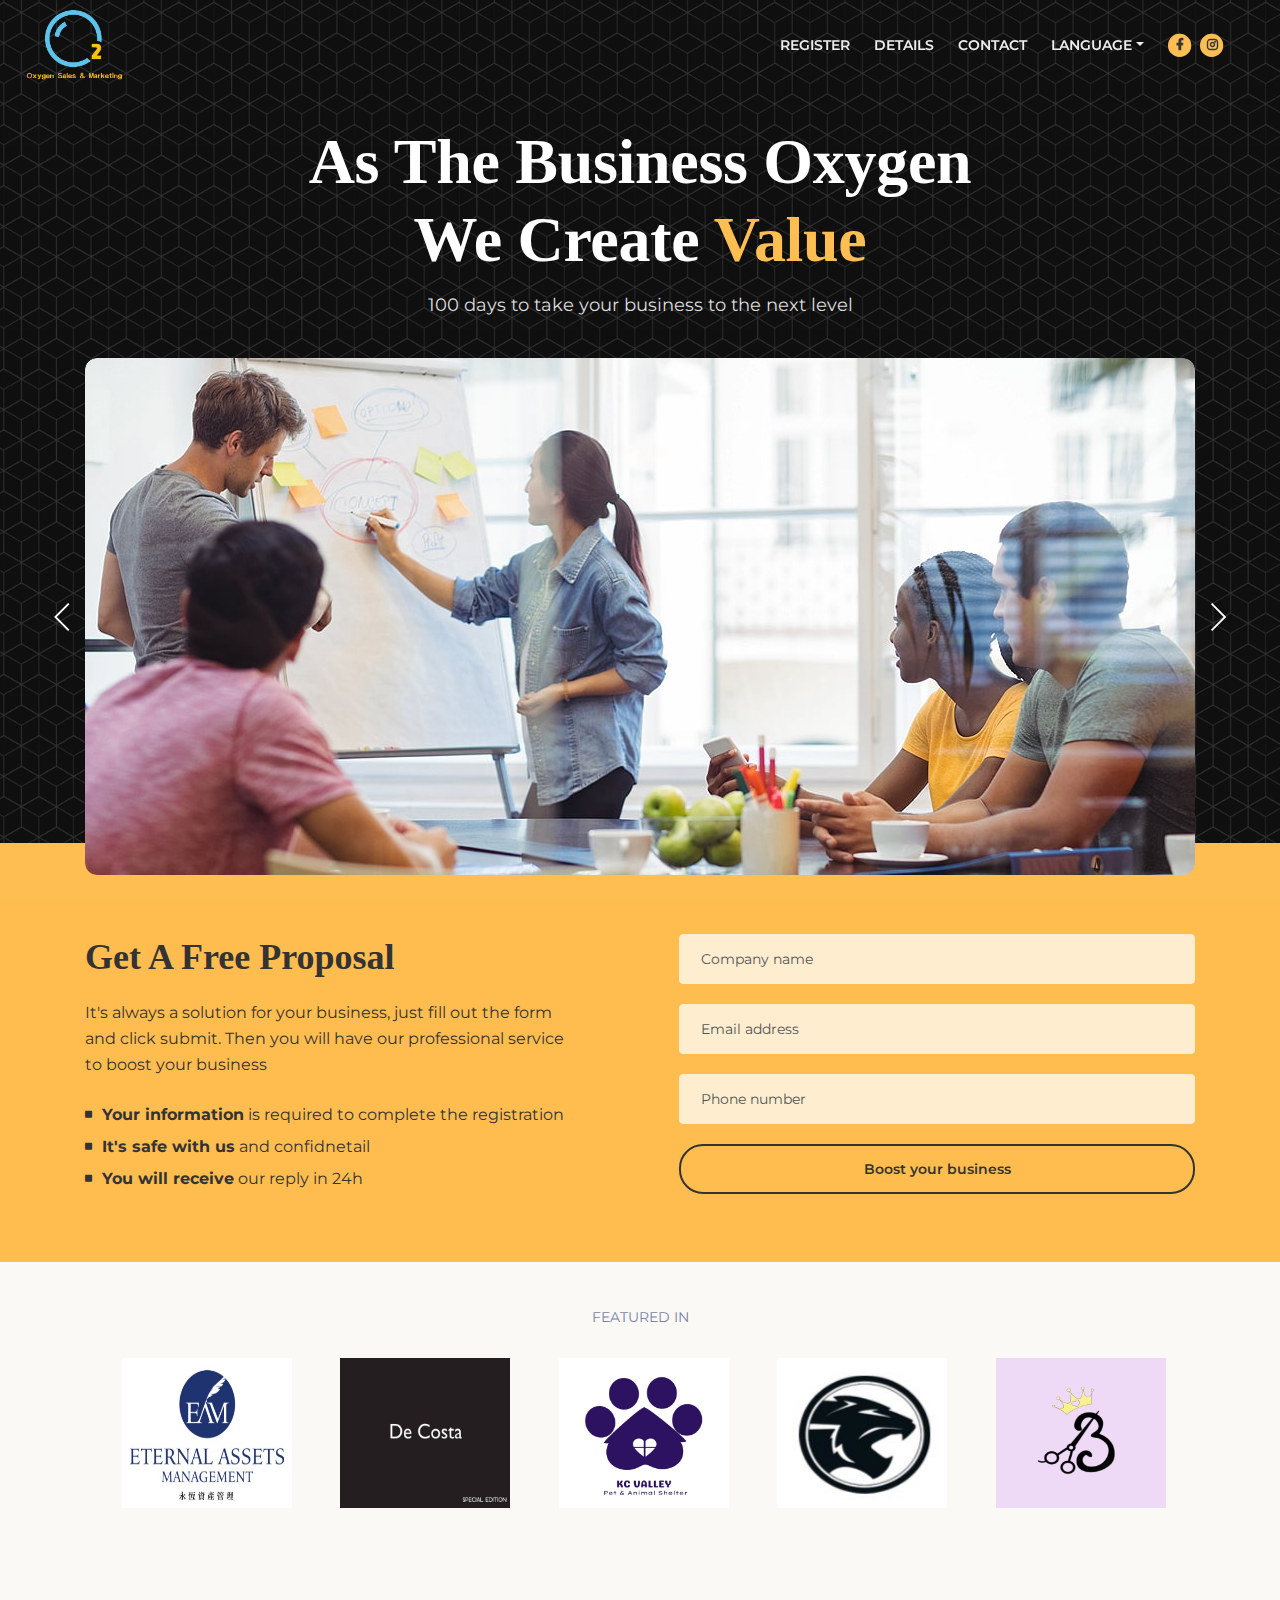
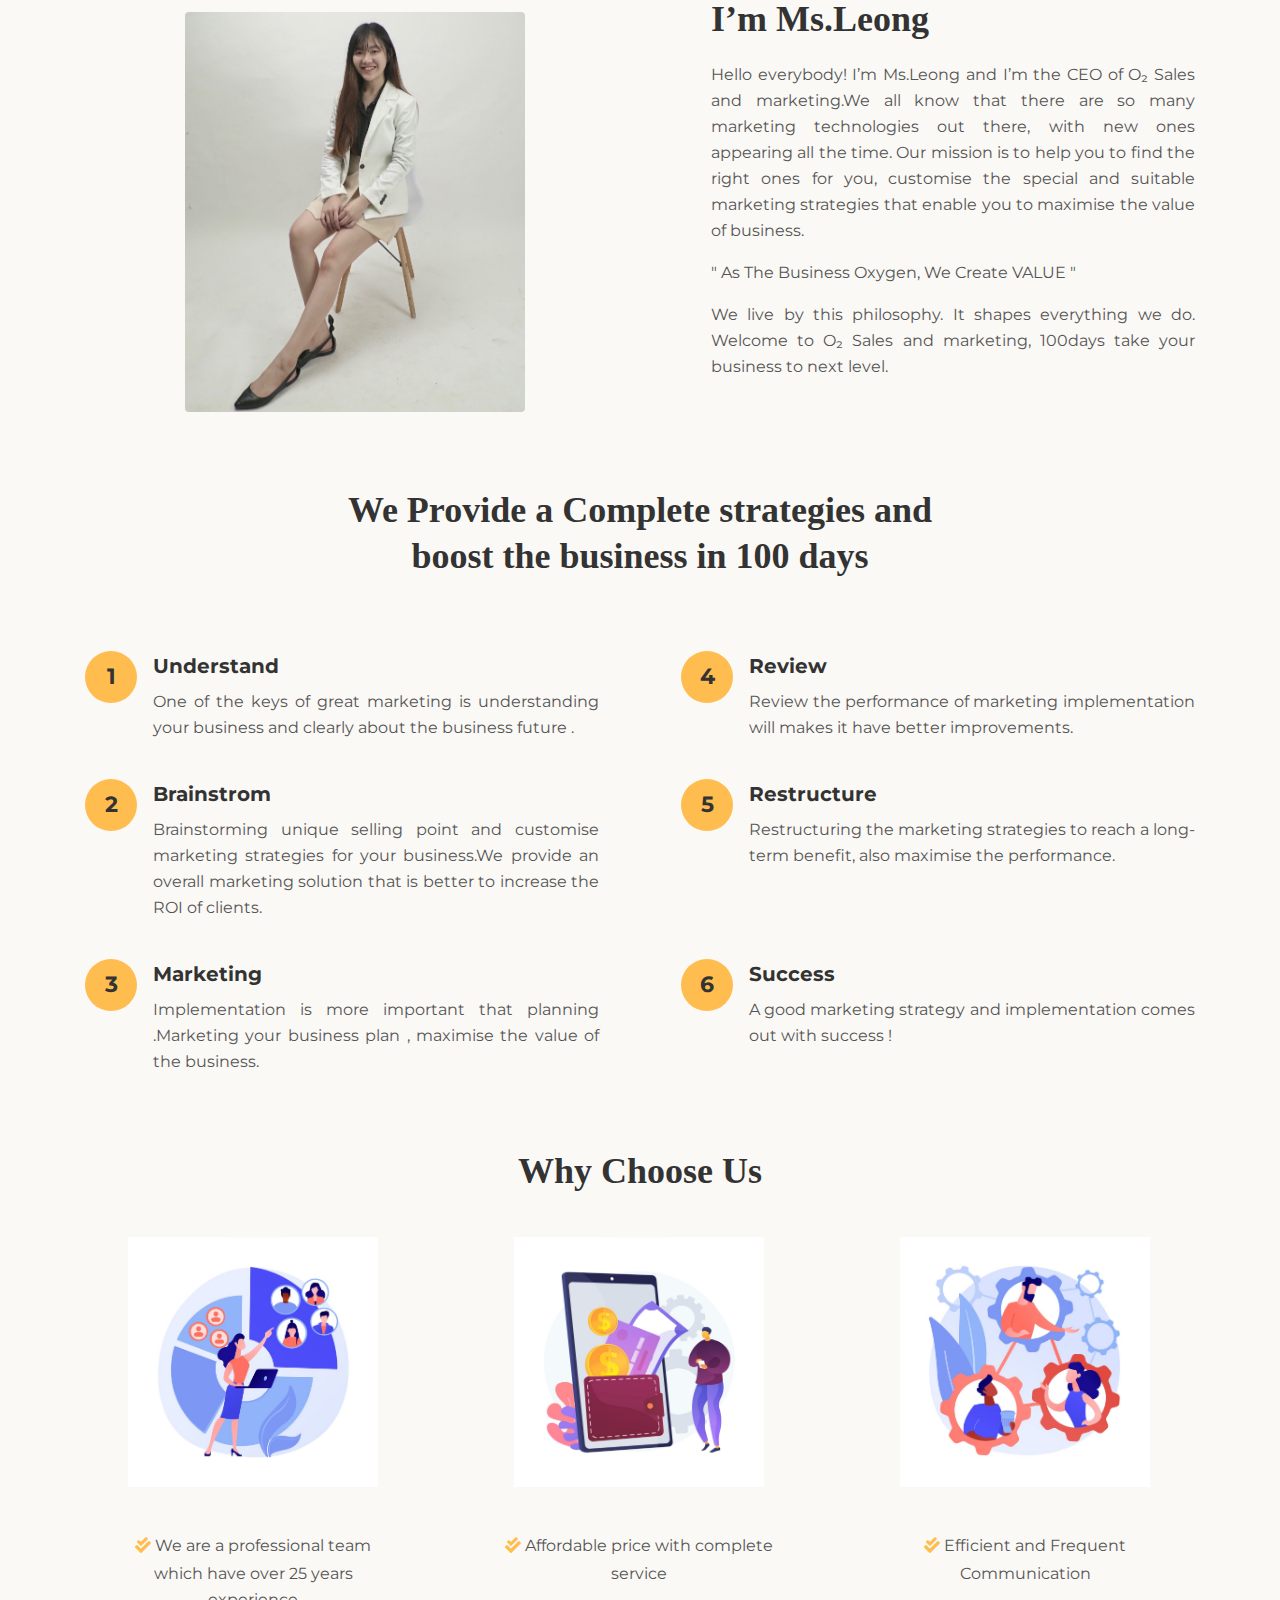
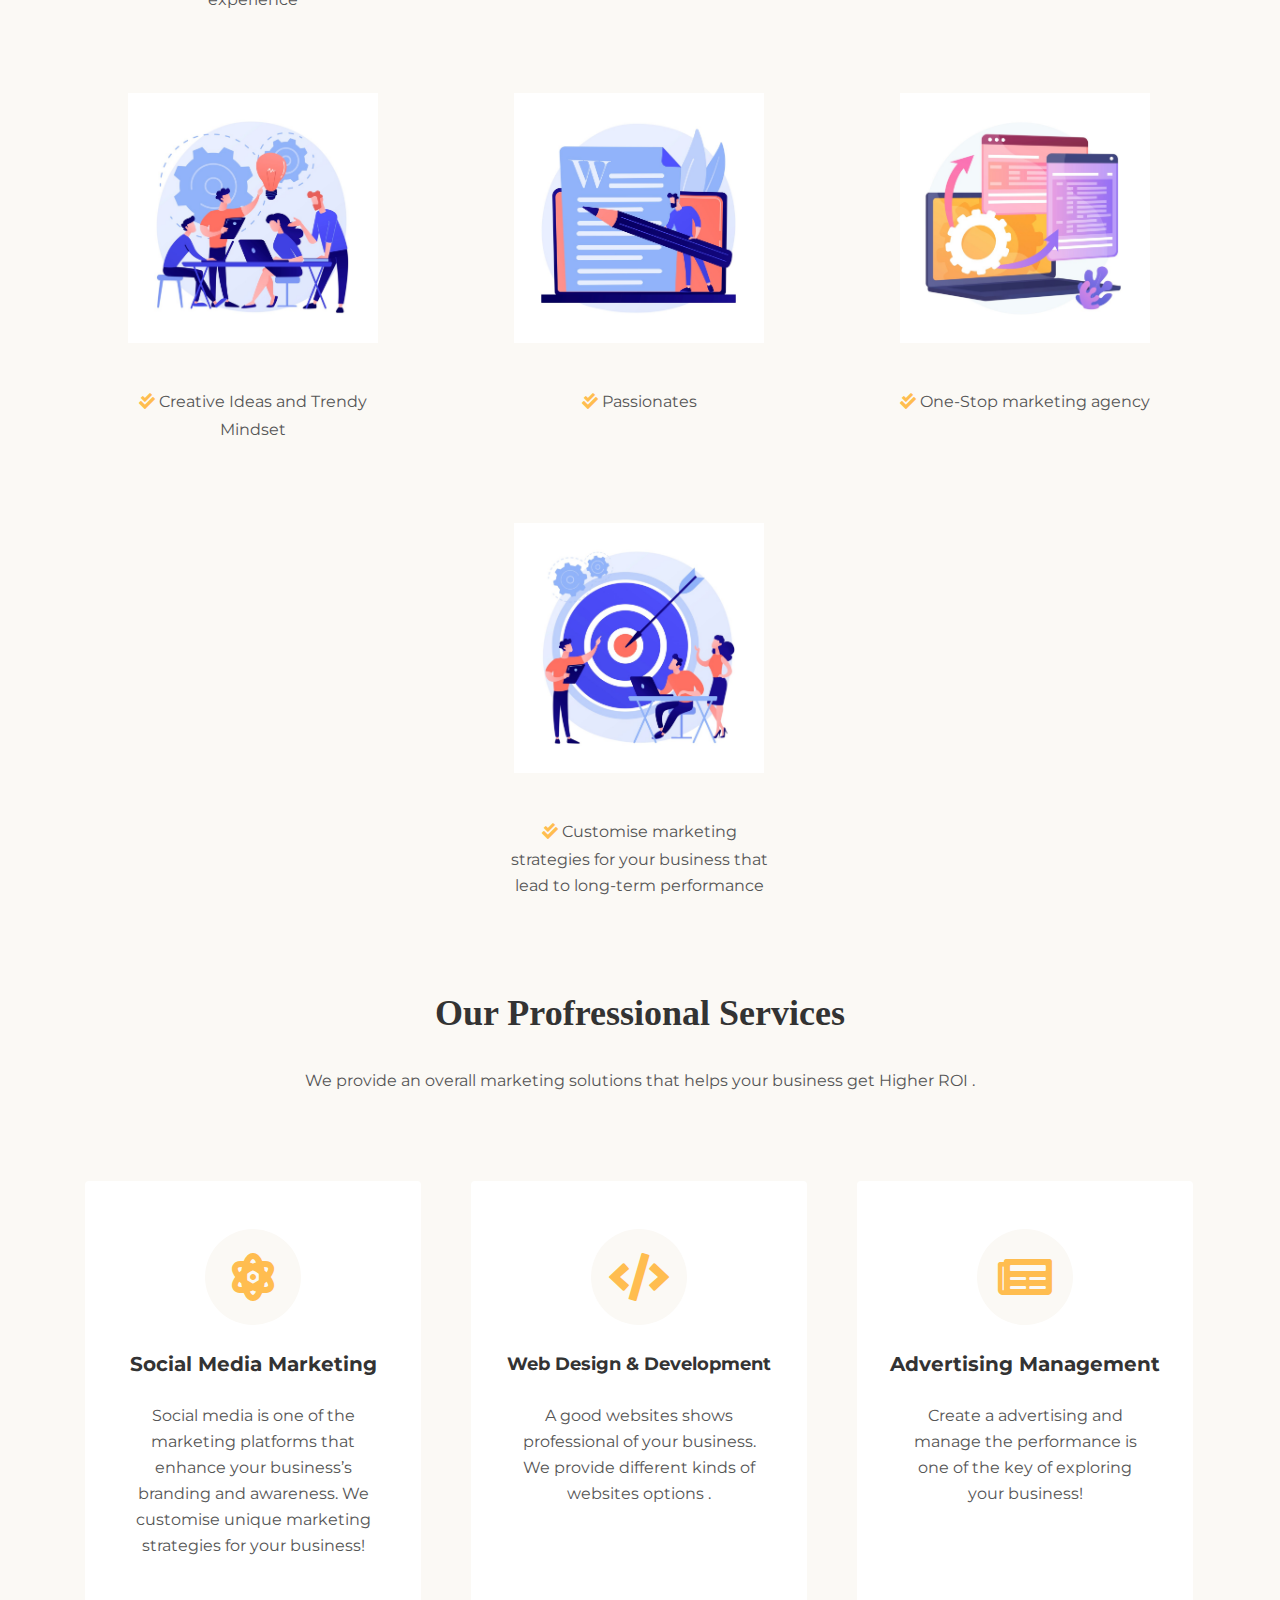
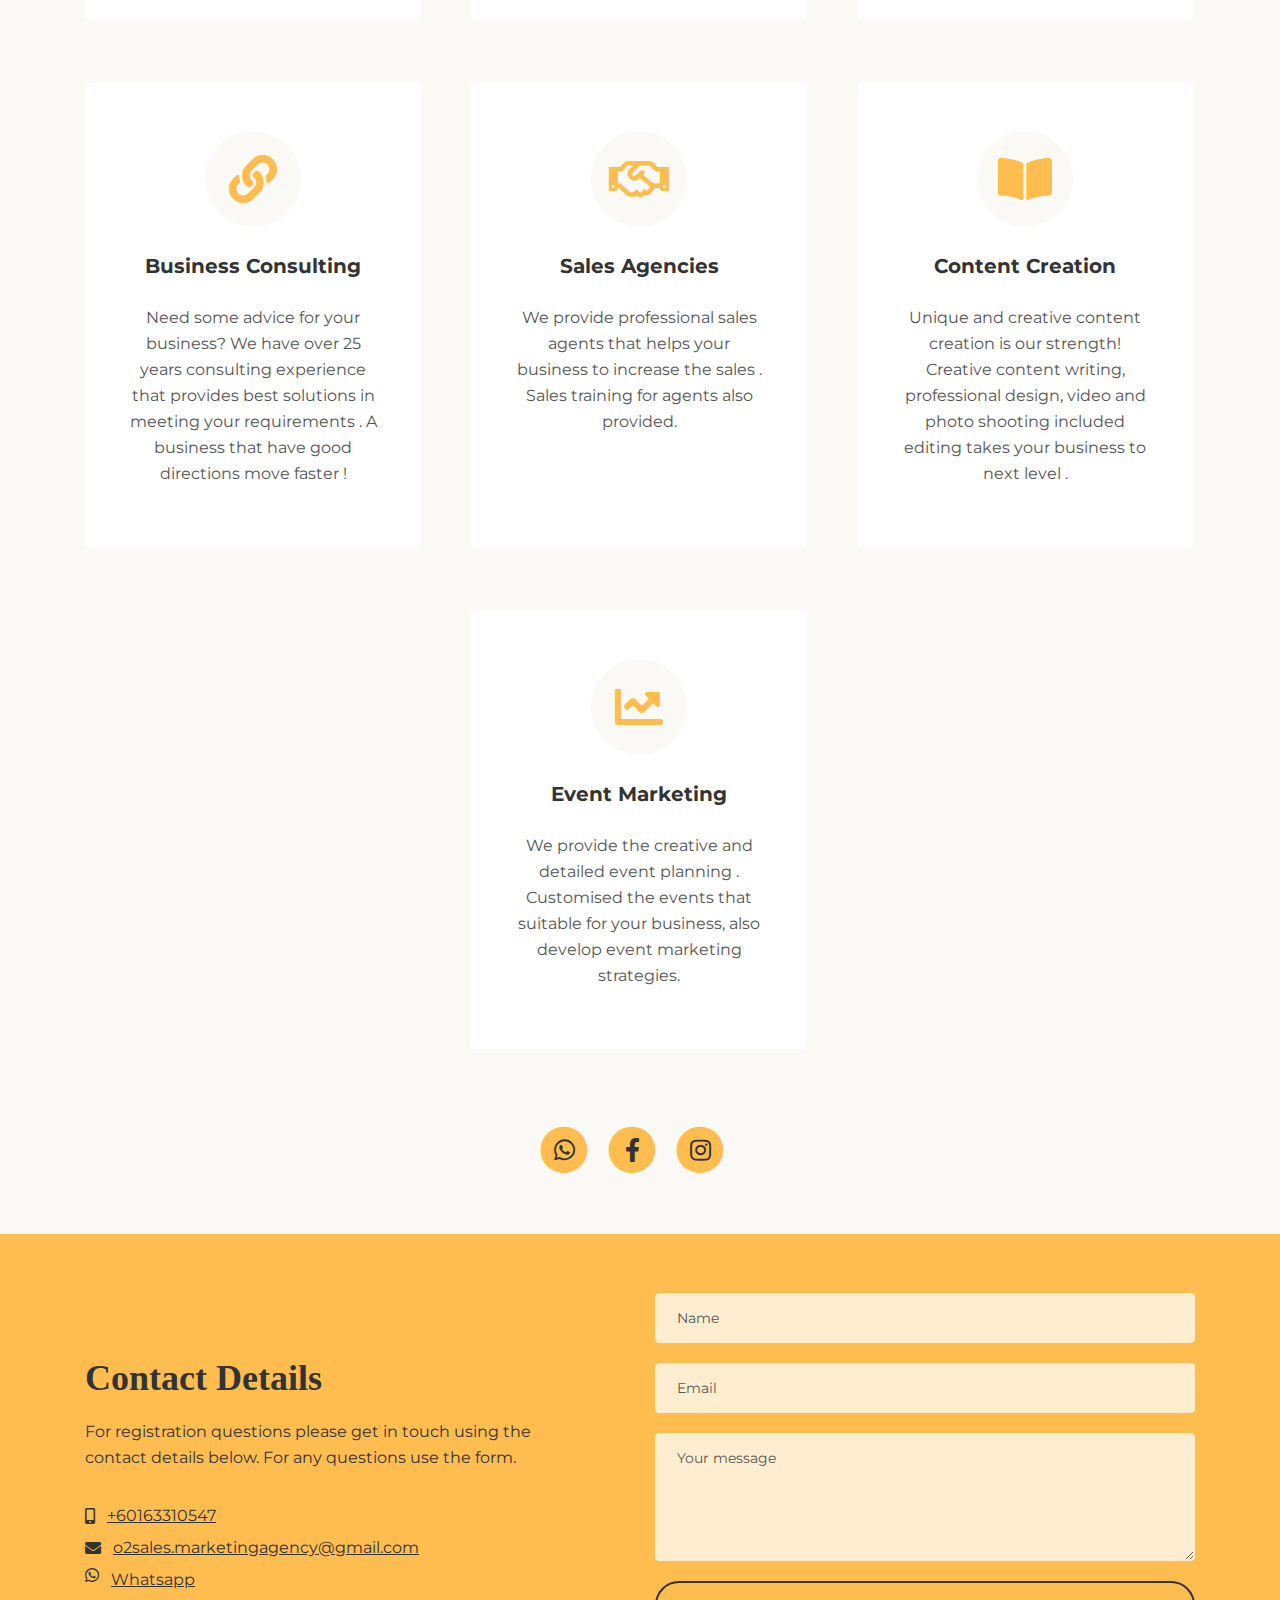
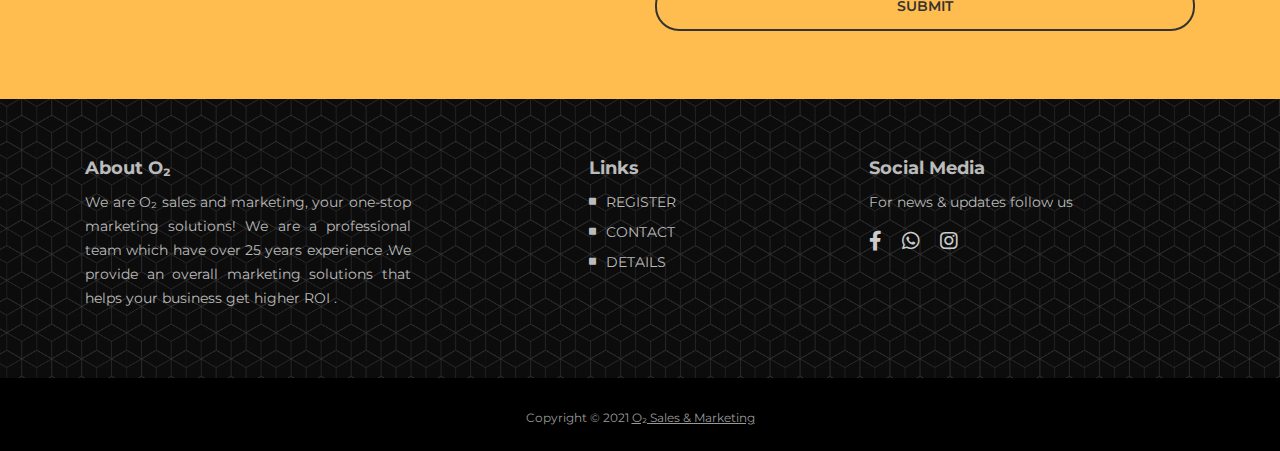
<file: index.html>
<!DOCTYPE html>
<html lang="en">

<head>
    <meta charset="utf-8">
    <meta name="viewport" content="width=device-width, initial-scale=1, shrink-to-fit=no">

    <!-- SEO Meta Tags -->
    <meta name="description"
        content="Landing page template built with HTML and Bootstrap 4 for presenting training courses, classes, workshops and for convincing visitors to register using the form.">
    <meta name="author" content="Inovatik">

    <!-- OG Meta Tags to improve the way the post looks when you share the page on LinkedIn, Facebook, Google+ -->
    <meta property="og:site_name" content="" /> <!-- website name -->
    <meta property="og:site" content="" /> <!-- website link -->
    <meta property="og:title" content="" /> <!-- title shown in the actual shared post -->
    <meta property="og:description" content="" /> <!-- description shown in the actual shared post -->
    <meta property="og:image" content="" /> <!-- image link, make sure it's jpg -->
    <meta property="og:url" content="" /> <!-- where do you want your post to link to -->
    <meta property="og:type" content="article" />

    <!-- Website Title -->
    <title>O&#8322; Sales & Marketing</title>


    <!-- Styles -->
    <link href="https://fonts.googleapis.com/css?family=Montserrat:400,400i,600,700,700i&display=swap" rel="stylesheet">
    <link href="css/bootstrap.css" rel="stylesheet">
    <link href="css/fontawesome-all.css" rel="stylesheet">
    <link href="css/swiper.css" rel="stylesheet">
    <link href="css/magnific-popup.css" rel="stylesheet">
    <link href="css/styles.css" rel="stylesheet">

    <!-- Favicon  -->
    <link rel="icon" href="images/LogoTitle.png">
</head>

<body data-spy="scroll" data-target=".fixed-top">

    <!-- Preloader -->
    <div class="spinner-wrapper">
        <div class="spinner">
            <div class="bounce1"></div>
            <div class="bounce2"></div>
            <div class="bounce3"></div>
        </div>
    </div>
    <!-- end of preloader -->


    <!-- Navigation -->
    <nav class="navbar navbar-expand-lg navbar-dark navbar-custom fixed-top">

        <!-- Text Logo - Use this if you don't have a graphic logo -->
        <!-- <a class="navbar-brand logo-text page-scroll" href="index.html">Corso</a> -->

        <!-- Image Logo -->
        <a class="navbar-brand logo-image" href="index.html"><img src="images/1.png" alt="alternative"
                style="width: 100px; height: 80px;"></a>


        <!-- Mobile Menu Toggle Button -->
        <button class="navbar-toggler" type="button" data-toggle="collapse" data-target="#navbarsExampleDefault"
            aria-controls="navbarsExampleDefault" aria-expanded="false" aria-label="Toggle navigation">
            <span class="navbar-toggler-awesome fas fa-bars"></span>
            <span class="navbar-toggler-awesome fas fa-times"></span>
        </button>
        <!-- end of mobile menu toggle button -->

        <div class="collapse navbar-collapse" id="navbarsExampleDefault">
            <ul class="navbar-nav ml-auto">
                <li class="nav-item">
                    <a class="nav-link page-scroll" href="#register">REGISTER <span class="sr-only">(current)</span></a>
                </li>
                <li class="nav-item">
                    <a class="nav-link page-scroll" href="#description">DETAILS</a>
                </li>

                <!-- Dropdown Menu -->
                <!--
                <li class="nav-item dropdown">
                    <a class="nav-link dropdown-toggle page-scroll" href="#date" id="navbarDropdown" role="button"
                        aria-haspopup="true" aria-expanded="false">DATE</a>
                    <div class="dropdown-menu" aria-labelledby="navbarDropdown">
                        <a class="dropdown-item" href="article-details.html"><span class="item-text">ARTICLE
                                DETAILS</span></a>
                        <div class="dropdown-divider"></div>
                        <a class="dropdown-item" href="terms-conditions.html"><span class="item-text">TERMS
                                CONDITIONS</span></a>
                        <div class="dropdown-divider"></div>
                        <a class="dropdown-item" href="privacy-policy.html"><span class="item-text">PRIVACY
                                POLICY</span></a>
                    </div>
                    
                </li>-->
                <!-- end of dropdown menu -->

                <li class="nav-item">
                    <a class="nav-link page-scroll" href="#contact">CONTACT</a>
                </li>

                <li class="nav-item dropdown">
                    <a class="nav-link dropdown-toggle page-scroll" href="#language" id="navbarDropdown" role="button"
                        aria-haspopup="true" aria-expanded="false">LANGUAGE</a>
                    <div class="dropdown-menu" aria-labelledby="navbarDropdown">
                        <a class="dropdown-item" href="index.html"><span class="item-text">ENGLISH</span></a>
                        <div class="dropdown-divider"></div>
                        <a class="dropdown-item" href="index2.html"><span class="item-text">CHINESE</span></a>
                        <div class="dropdown-divider"></div>

                    </div>
                </li>

            </ul>
            <span class="nav-item social-icons">
                <!--<span class="fa-stack">
                    <a href="index2.html">
                        <i class="fas fa-circle fa-stack-2x"></i>
                        <i class="fas fa-language fa-stack-1x"></i>
                    </a>
                </span>-->
                <span class="fa-stack">
                    <a href="https://www.facebook.com/O2-Marketing-230086058999351">
                        <i class="fas fa-circle fa-stack-2x"></i>
                        <i class="fab fa-facebook-f fa-stack-1x"></i>
                    </a>
                </span>
                <span class="fa-stack">
                    <a href="https://www.instagram.com/o2.marketing/">
                        <i class="fas fa-circle fa-stack-2x"></i>
                        <i class="fab fa-instagram fa-stack-1x"></i>
                    </a>
                </span>
            </span>

        </div>
    </nav> <!-- end of navbar -->
    <!-- end of navigation -->


    <!-- Header -->
    <header id="header" class="header">
        <div class="container">
            <div class="row">
                <!--change before-->
                <div class="col-lg-12">
                    <div class="text-container">
                        <!-- <div class="countdown">
                            <span id="clock"></span>
                        </div> -->
                        <h1>As The Business Oxygen We Create <span style="color:#ffbd50">Value</span></h1>
                        <p class="p-large">100 days to take your business to the next level</p>
                        <!-- <a class="btn-solid-lg page-scroll" href="#register">START NOW</a>
                        <a class="btn-outline-lg page-scroll" href="#instructor">DISCOVER</a> -->
                    </div> <!-- end of text-container -->
                </div> <!-- end of col -->
            </div> <!-- end of row -->
        </div> <!-- end of container -->

        <!-- Image Slider -->
        <div class="outer-container">
            <div class="slider-container">
                <div class="swiper-container image-slider-1">
                    <div class="swiper-wrapper">

                        <!-- Slide -->
                        <div class="swiper-slide">
                            <img class="img-fluid" src="images/details-slide-1.jpg" alt="alternative">
                        </div>
                        <!-- end of slide -->

                        <!-- Slide -->
                        <div class="swiper-slide">
                            <img class="img-fluid" src="images/details-slide-2.jpg" alt="alternative">
                        </div>
                        <!-- end of slide -->

                        <!-- Slide -->
                        <div class="swiper-slide">
                            <img class="img-fluid" src="images/details-slide-3.jpg" alt="alternative">
                        </div>
                        <!-- end of slide -->

                    </div> <!-- end of swiper-wrapper -->

                    <!-- Add Arrows -->
                    <div class="swiper-button-next"></div>
                    <div class="swiper-button-prev"></div>
                    <!-- end of add arrows -->

                </div> <!-- end of swiper-container -->
            </div> <!-- end of slider-container -->
        </div> <!-- end of outer-container -->
        <!-- end of image slider -->

    </header> <!-- end of header -->
    <!-- end of header -->


    <!-- Registration -->
    <div id="register" class="form-1">
        <div class="container">
            <div class="row">
                <div class="col-lg-6">
                    <div class="text-container">
                        <h2>Get A Free Proposal</h2>
                        <p>It's always a solution for your business, just fill out the form and click submit. Then you
                            will have our professional service to boost your business</p>
                        <ul class="list-unstyled li-space-lg">
                            <li class="media">
                                <i class="fas fa-square"></i>
                                <div class="media-body"><strong>Your information</strong> is required to complete the
                                    registration</div>
                            </li>
                            <li class="media">
                                <i class="fas fa-square"></i>
                                <div class="media-body"><strong>It's safe with us</strong> and confidnetail</div>
                            </li>
                            <li class="media">
                                <i class="fas fa-square"></i>
                                <div class="media-body"><strong>You will receive</strong> our reply in 24h</div>
                            </li>
                        </ul>
                    </div> <!-- end of text-container -->
                </div> <!-- end of col -->
                <div class="col-lg-6">

                    <!-- Registration Form -->
                    <div class="form-container" style="padding-top: 0rem;">
                        <form id="registrationForm" data-toggle="validator" data-focus="false">
                            <div class="form-group">
                                <input type="text" class="form-control-input" id="rname" name="rname" required>
                                <label class="label-control" for="rname">Company name</label>
                                <div class="help-block with-errors"></div>
                            </div>
                            <div class="form-group">
                                <input type="email" class="form-control-input" id="remail" name="remail" required>
                                <label class="label-control" for="remail">Email address</label>
                                <div class="help-block with-errors"></div>
                            </div>
                            <div class="form-group">
                                <input type="text" class="form-control-input" id="rphone" name="rphone" required>
                                <label class="label-control" for="rphone">Phone number</label>
                                <div class="help-block with-errors"></div>
                            </div>
                            <!--
                            <div class="form-group checkbox">
                                <input type="checkbox" id="rterms" value="Agreed-to-Terms" name="rterms" required>I've
                                read and agree to Corso's written <a href="privacy-policy.html">Privacy Policy</a> and
                                <a href="terms-conditions.html">Terms & Conditions</a>
                                <div class="help-block with-errors"></div>
                            </div>-->
                            <div class="form-group">
                                <button type="submit" class="form-control-submit-button">Boost your business</button>
                            </div>
                            <div class="form-message">
                                <div id="rmsgSubmit" class="h3 text-center hidden"></div>
                            </div>
                        </form>
                    </div> <!-- end of form-container -->
                    <!-- end of registration form -->

                </div> <!-- end of col -->
            </div> <!-- end of row -->
        </div> <!-- end of container -->
    </div> <!-- end of form-1 -->
    <!-- end of registration -->


    <!-- Partners -->
    <div class="slider-1">
        <div class="container">
            <div class="row">
                <div class="col-lg-12">
                    <p class="p-small">FEATURED IN</p>

                    <!-- Image Slider -->
                    <div class="slider-container">
                        <div class="swiper-container image-slider-2">
                            <div class="swiper-wrapper">
                                <div class="swiper-slide">
                                    <img id="coopcomp" class="img-fluid" src="images/P1.jpeg" alt="alternative">
                                </div>
                                <div class="swiper-slide">
                                    <img id="coopcomp" class="img-fluid" src="images/P2.jpeg" alt="alternative">
                                </div>
                                <div class="swiper-slide">
                                    <img id="coopcomp" class="img-fluid" src="images/P3.jpeg" alt="alternative">
                                </div>
                                <div class="swiper-slide">
                                    <img id="coopcomp" class="img-fluid" src="images/P4.jpeg" alt="alternative">
                                </div>
                                <div class="swiper-slide">
                                    <img id="coopcomp" class="img-fluid" src="images/P5.jpeg" alt="alternative">
                                </div>
                                <div class="swiper-slide">
                                    <img id="coopcomp" class="img-fluid" src="images/P6.jpeg" alt="alternative">
                                </div>
                                <div class="swiper-slide">
                                    <img id="coopcomp" class="img-fluid" src="images/P7.jpeg" alt="alternative">
                                </div>
                                <div class="swiper-slide">
                                    <img id="coopcomp" class="img-fluid" src="images/P8.jpeg" alt="alternative">
                                </div>
                                <div class="swiper-slide">
                                    <img id="coopcomp" class="img-fluid" src="images/P9.jpeg" alt="alternative">
                                </div>
                                <div class="swiper-slide">
                                    <img id="coopcomp" class="img-fluid" src="images/P10.jpeg" alt="alternative">
                                </div>
                                <div class="swiper-slide">
                                    <img id="coopcomp" class="img-fluid" src="images/P11.jpeg" alt="alternative">
                                </div>
                                <div class="swiper-slide">
                                    <img id="coopcomp" class="img-fluid" src="images/P12.jpeg" alt="alternative">
                                </div>
                                <div class="swiper-slide">
                                    <img id="coopcomp" class="img-fluid" src="images/P13.jpeg" alt="alternative">
                                </div>
                                <div class="swiper-slide">
                                    <img id="coopcomp" class="img-fluid" src="images/P14.jpeg" alt="alternative">
                                </div>
                                <div class="swiper-slide">
                                    <img id="coopcomp" class="img-fluid" src="images/P15.jpeg" alt="alternative">
                                </div>
                                <div class="swiper-slide">
                                    <img id="coopcomp" class="img-fluid" src="images/P16.jpeg" alt="alternative">
                                </div>
                                <div class="swiper-slide">
                                    <img id="coopcomp" class="img-fluid" src="images/P17.jpeg" alt="alternative">
                                </div>
                                <div class="swiper-slide">
                                    <img id="coopcomp" class="img-fluid" src="images/P18.jpeg" alt="alternative">
                                </div>
                                <div class="swiper-slide">
                                    <img id="coopcomp" class="img-fluid" src="images/P19.jpeg" alt="alternative">
                                </div>
                                <div class="swiper-slide">
                                    <img id="coopcomp" class="img-fluid" src="images/P20.jpeg" alt="alternative">
                                </div>
                                <div class="swiper-slide">
                                    <img id="coopcomp" class="img-fluid" src="images/P21.jpeg" alt="alternative">
                                </div>
                                <div class="swiper-slide">
                                    <img id="coopcomp" class="img-fluid" src="images/P22.jpeg" alt="alternative">
                                </div>
                                <div class="swiper-slide">
                                    <img id="coopcomp" class="img-fluid" src="images/P23.jpeg" alt="alternative">
                                </div>
                                <div class="swiper-slide">
                                    <img id="coopcomp" class="img-fluid" src="images/P24.jpeg" alt="alternative">
                                </div>
                            </div> <!-- end of swiper-wrapper -->
                        </div> <!-- end of swiper container -->
                    </div> <!-- end of slider-container -->
                    <!-- end of image slider -->

                </div> <!-- end of col -->
            </div> <!-- end of row -->
        </div> <!-- end of container -->
    </div> <!-- end of slider-1 -->
    <!-- end of partners -->


    <!-- Instructor -->
    <div id="instructor" class="basic-1">
        <div class="container">
            <div class="row">
                <div class="col-lg-6" id="ceoimg">
                    <img class="img-fluid" src="images/ceo_image.JPG" alt="alternative">
                </div> <!-- end of col -->
                <div class="col-lg-6">
                    <div class="text-container" style="text-align: justify;">

                        <h2>I’m Ms.Leong </h2>
                        <p>Hello everybody! I’m Ms.Leong and I’m the CEO of O&#8322; Sales and
                            marketing.We all know
                            that there are so many marketing technologies out there, with new ones appearing all
                            the time. Our mission is to help you to find the right ones for you, customise the special
                            and suitable marketing strategies that enable you to maximise the value of business.</p>

                        <p>" As The Business Oxygen, We Create VALUE "</p>

                        <p>We live by this philosophy. It shapes everything we do. Welcome to O&#8322;
                            Sales and marketing,
                            100days take your business to next level.</p>

                        <!--
                        <p>Hi everybody! I am Garry and I will be your main instructor durnig the SEO training course. I
                            have more than 10 years experience in SEO and I am very passionate about this field.
                            Register for the course and let's meet.</p>
                        <p>Teaching students all about the beste SEO techniques is something I love to do as a full-time
                            job</p>-->
                    </div> <!-- end of text-container -->
                </div> <!-- end of col -->
            </div> <!-- end of row -->
        </div> <!-- end of container -->
    </div> <!-- end of basic-1 -->
    <!-- end of instructor -->


    <!-- Description -->
    <div id="description" class="basic-2">
        <div class="container">
            <div class="row">
                <div class="col-lg-12">
                    <h2>We Provide a Complete strategies and boost the business in 100 days</h2>
                </div> <!-- end of col -->
            </div> <!-- end of row -->
            <div class="row" style="text-align: justify;">
                <div class="col-lg-6">
                    <ul class="list-unstyled li-space-lg first">
                        <li class="media">
                            <i class="bullet">1</i>
                            <div class="media-body">
                                <h4>Understand</h4>
                                <p>One of the keys of great marketing is understanding your business and clearly
                                    about the business future .</p>
                            </div>
                        </li>
                        <li class="media">
                            <i class="bullet">2</i>
                            <div class="media-body" style="font-size: 10rem;">
                                <h4>Brainstrom</h4>
                                <p>Brainstorming unique selling point and customise marketing strategies for your
                                    business.We provide an overall marketing solution that is better to increase the
                                    ROI of clients.
                                </p>
                            </div>
                        </li>
                        <li class="media">
                            <i class="bullet">3</i>
                            <div class="media-body">
                                <h4>Marketing</h4>
                                <p>Implementation is more important that planning .Marketing your business plan ,
                                    maximise the value of the business.</p>
                            </div>
                        </li>
                    </ul>
                </div> <!-- end of col -->
                <div class="col-lg-6">
                    <ul class="list-unstyled li-space-lg second">
                        <li class="media">
                            <i class="bullet">4</i>
                            <div class="media-body">
                                <h4>Review</h4>
                                <p>Review the performance of marketing implementation will makes it have better
                                    improvements.</p>
                            </div>
                        </li>
                        <li class="media">
                            <i class="bullet">5</i>
                            <div class="media-body">
                                <h4>Restructure</h4>
                                <p>Restructuring the marketing strategies to reach a long-term benefit, also maximise
                                    the performance.</p>
                                <br><br>
                            </div>
                        </li>
                        <li class="media">
                            <i class="bullet">6</i>
                            <div class="media-body">
                                <h4>Success</h4>
                                <p>A good marketing strategy and implementation comes out with success !</p>
                            </div>
                        </li>
                    </ul>
                </div> <!-- end of col -->
            </div> <!-- end of row -->
        </div> <!-- end of container -->
    </div> <!-- end of basic-2 -->
    <!-- end of description -->


    <!-- Students -->
    <!--
    <div class="basic-3">
        <div class="container">
            <div class="row">
                <div class="col-lg-6">
                    <div class="text-container">
                        <h2>Who Should Attend The SEO Training Course</h2>
                        <p>This course is for anyone passionate about the web and especially fit for those seeking to
                            improve their online presence for company websites and blogs </p>
                        <a class="btn-solid-reg popup-with-move-anim" href="#details-lightbox">LIGHTBOX</a>-->
    <!--</div> -->
    <!-- end of text-container -->
    <!--</div>-->
    <!-- end of col -->
    <!--<div class="col-lg-6">
                    <img class="img-fluid" src="images/students.jpg" alt="alternative"> -->
    <!--</div> -->
    <!-- end of col -->
    <!--</div>  -->
    <!-- end of row -->
    <!-- </div>  -->
    <!-- end of container -->
    <!--</div> -->
    <!-- end of basic-3 -->
    <!-- end of students -->


    <!-- Details Lightbox -->
    <!--
    <div id="details-lightbox" class="lightbox-basic zoom-anim-dialog mfp-hide">
        <div class="container">
            <div class="row">
                <button title="Close (Esc)" type="button" class="mfp-close x-button">×</button>
                <div class="col-lg-8">
                    <div class="image-container">
                        <img class="img-fluid" src="images/details-lightbox.jpg" alt="alternative">
                    </div> -->
    <!-- end of image-container -->
    <!--</div>-->
    <!-- end of col -->
    <!--<div class="col-lg-4">
                    <h3>SEO Training Course</h3>
                    <hr>
                    <h5>For everybody</h5>
                    <p>The training course is dedicates to anyone passionate about the web and in need of improving
                        their current online presence.</p>
                    <ul class="list-unstyled li-space-lg">
                        <li class="media">
                            <i class="fas fa-square"></i>
                            <div class="media-body">Link building framework</div>
                        </li>
                        <li class="media">
                            <i class="fas fa-square"></i>
                            <div class="media-body">Know your current position</div>
                        </li>
                        <li class="media">
                            <i class="fas fa-square"></i>
                            <div class="media-body">Partnering with blogs</div>
                        </li>
                        <li class="media">
                            <i class="fas fa-square"></i>
                            <div class="media-body">Naming your images</div>
                        </li>
                        <li class="media">
                            <i class="fas fa-square"></i>
                            <div class="media-body">Creating good sitemaps</div>
                        </li>
                        <li class="media">
                            <i class="fas fa-square"></i>
                            <div class="media-body">Writing for humans</div>
                        </li>
                    </ul>
                    <a class="btn-solid-reg mfp-close page-scroll" href="#register">SIGN UP</a> <a
                        class="btn-outline-reg mfp-close as-button" href="#screenshots">BACK</a>
                </div> -->
    <!-- end of col -->
    <!-- </div>-->
    <!-- end of row -->
    <!--</div> -->
    <!-- end of container -->
    <!--</div>-->
    <!-- end of lightbox-basic -->
    <!-- end of details lightbox -->

    <!--Why Us-->
    <div class="cards">
        <div class="container">
            <div class="row">
                <div class="col-lg-12">
                    <h2>Why Choose Us </h2>
                    <!--<p class="p-heading">Here are the main topics that will be covered in the SEO training course. They
                        cover all the basics of SEO and even some advanced techniques that will help you along the way
                    </p>-->
                </div> <!-- end of col -->
            </div> <!-- end of row -->
            <div class="row">
                <div class="col-lg-12">

                    <!-- Card -->
                    <div class="card" style='background-color: #fbf9f5; padding: 1rem; margin-bottom: 1rem; '>
                        <div>
                            <img src="./images/25 experience.jpg" alt="" style="width: 250px; height: 250px;">
                        </div>

                        <div class="card-body">
                            <br>
                            <p><i class="fas fa-check-double" style="font-size:1rem ;line-height: 2rem; "></i>
                                We are a professional team which have over 25 years experience</p>
                        </div>
                    </div>
                    <!-- end of card -->

                    <!-- Card -->
                    <div class="card" style='background-color: #fbf9f5; padding: 1rem; margin-bottom: 1rem;'>
                        <div>
                            <img src="./images/affordable price.jpg" alt="" style="width: 250px; height: 250px;">
                        </div>
                        <div class="card-body">
                            <br>
                            <p><i class="fas fa-check-double" style="font-size:1rem ;line-height: 2rem; "></i>
                                Affordable price with complete service</p>
                        </div>
                    </div>
                    <!-- end of card -->


                    <!-- Card -->
                    <div class="card" style='background-color: #fbf9f5; padding: 1rem; margin-bottom: 1rem;'>
                        <div>
                            <img src="./images/Communication.jpg" alt="" style="width: 250px; height: 250px;">
                        </div>
                        <div class="card-body">
                            <br>
                            <p><i class="fas fa-check-double" style="font-size:1rem ;line-height: 2rem; "></i>
                                Efficient and Frequent Communication</p>
                        </div>
                    </div>
                    <!-- end of card -->

                    <!-- Card -->
                    <div class="card" style='background-color: #fbf9f5; padding: 1rem; margin-bottom: 1rem;'>
                        <div>
                            <img src="./images/Creative idea.jpg" alt="" style="width: 250px; height: 250px;">
                        </div>
                        <div class="card-body">
                            <br>
                            <p><i class="fas fa-check-double" style="font-size:1rem ;line-height: 2rem; "></i>
                                Creative Ideas and Trendy Mindset</p>
                        </div>
                    </div>
                    <!-- end of card -->

                    <!-- Card -->
                    <div class="card" style='background-color: #fbf9f5; padding: 1rem; margin-bottom: 1rem;'>
                        <div>
                            <img src="./images/Passionates.jpg" alt="" style="width: 250px; height: 250px;">
                        </div>
                        <div class="card-body">
                            <br>
                            <p><i class="fas fa-check-double" style="font-size:1rem ;line-height: 2rem; "></i>
                                Passionates</p>
                        </div>
                    </div>
                    <!-- end of card -->


                    <!-- Card -->
                    <div class="card" style='background-color: #fbf9f5; padding: 1rem; margin-bottom: 1rem;'>
                        <div>
                            <img src="./images/marketing agency.jpg" alt="" style="width: 250px; height: 250px;">
                        </div>
                        <div class="card-body">
                            <br>
                            <p><i class="fas fa-check-double" style="font-size:1rem ;line-height: 2rem; "></i>
                                One-Stop marketing agency </p>
                        </div>
                    </div>
                    <!-- end of card -->

                    <!-- Card -->
                    <div class="card" style='background-color: #fbf9f5; padding: 1rem; margin-bottom: 1rem;'>

                    </div>
                    <!-- end of card -->

                    <!-- Card -->
                    <div class="card" style='background-color: #fbf9f5; padding: 1rem; margin-bottom: 1rem;'>
                        <div>
                            <img src="./images/marketing strategies.jpg" alt="" style="width: 250px; height: 250px;">
                        </div>
                        <div class="card-body">
                            <br>
                            <p><i class="fas fa-check-double" style="font-size:1rem ;line-height: 2rem; "></i>
                                Customise marketing strategies for your business that lead to long-term performance </p>
                        </div>
                    </div>
                    <!-- end of card -->

                </div> <!-- end of col -->
            </div> <!-- end of row -->
        </div> <!-- end of container -->
    </div>


    <!-- Takeaways -->
    <div class="cards">
        <div class="container">
            <div class="row">
                <div class="col-lg-12">
                    <h2>Our Profressional Services</h2>
                    <p class="p-heading">We provide an overall marketing solutions that helps your business get Higher
                        ROI .
                </div> <!-- end of col -->
            </div> <!-- end of row -->

            <div class="row">
                <div class="col-lg-12">

                    <!-- Card -->
                    <div class="card">
                        <div class="card-image">
                            <i class="fas fa-atom"></i>
                        </div>
                        <div class="card-body">
                            <h4 class="card-title">Social Media Marketing</h4>
                            <p>Social media is one of the marketing platforms that enhance your business’s branding and
                                awareness. We customise unique marketing strategies for your business!</p>
                        </div>
                    </div>
                    <!-- end of card -->

                    <!-- Card -->
                    <div class="card">
                        <div class="card-image">
                            <i class="fas fa-code"></i>
                        </div>
                        <div class="card-body">
                            <h4 class="card-title" style="font-size: 1.15rem;">Web Design & Development</h4>
                            <p>A good websites shows professional of your business. We provide different kinds of
                                websites options .</p>
                            <br><br>
                        </div>
                    </div>
                    <!-- end of card -->


                    <!-- Card -->
                    <div class="card">
                        <div class="card-image">
                            <i class="fas fa-newspaper"></i>
                        </div>
                        <div class="card-body">
                            <h4 class="card-title">Advertising Management </h4>
                            <p>Create a advertising and manage the performance is one of the key of exploring your
                                business!</p>
                            <br><br>
                        </div>
                    </div>
                    <!-- end of card -->

                    <!-- Card -->
                    <div class="card">
                        <div class="card-image">
                            <i class="fas fa-link"></i>
                        </div>
                        <div class="card-body">
                            <h4 class="card-title">Business Consulting</h4>
                            <p>Need some advice for your business? We have over 25 years consulting experience that
                                provides best solutions in meeting your requirements . A business that have good
                                directions move faster !
                            </p>
                        </div>
                    </div>
                    <!-- end of card -->

                    <!-- Card -->
                    <div class="card">
                        <div class="card-image">
                            <i class="far fa-handshake"></i>
                        </div>
                        <div class="card-body">
                            <h4 class="card-title">Sales Agencies </h4>
                            <p>We provide professional sales agents that helps your business to increase the sales .
                                Sales training for agents also provided.
                            </p>
                            <br><br>
                        </div>
                    </div>
                    <!-- end of card -->


                    <!-- Card -->
                    <div class="card">
                        <div class="card-image">
                            <i class="fas fa-book-open"></i>

                        </div>
                        <div class="card-body">
                            <h4 class="card-title">Content Creation </h4>
                            <p>Unique and creative content creation is our strength! Creative content writing,
                                professional design, video and photo shooting included editing takes your business to
                                next level .
                            </p>
                        </div>
                    </div>
                    <!-- end of card -->

                    <!-- Card -->
                    <div class="card" style="background-color: #fbf9f5; padding: 0rem; margin-bottom: 0rem;">

                    </div>
                    <!-- end of card -->

                    <!-- Card -->
                    <div class="card">
                        <div class="card-image">
                            <i class="fas fa-chart-line"></i>
                        </div>
                        <div class="card-body">
                            <h4 class="card-title">Event Marketing </h4>
                            <p>We provide the creative and detailed event planning . Customised the events that suitable
                                for your business, also develop event marketing strategies.
                            </p>
                        </div>
                    </div>
                    <!-- end of card -->

                </div> <!-- end of col -->
            </div> <!-- end of row -->
        </div> <!-- end of container -->
    </div> <!-- end of cards -->
    <!-- end of takeaways -->


    <!-- Testimonials -->
    <!-- <div class="slider-2">
        <div class="container">
            <div class="row">
                <div class="col-lg-12">
                    <h3>Check out our attendees testimonials from previous editions of the SEO Training</h3>

                    <!- - Text Slider - ->
                    <div class="slider-container">
                        <div class="swiper-container text-slider">
                            <div class="swiper-wrapper">

                                <!- - Slide - ->
                                <div class="swiper-slide">
                                    <div class="image-wrapper">
                                        <img class="img-fluid" src="images/testimonial-1.jpg" alt="alternative">
                                    </div> <!- - end of image-wrapper - ->
                                    <div class="text-wrapper">
                                        <div class="testimonial-text">I took the SEO training course about a year ago
                                            and I am very happy. It taught me all the basics of search engine
                                            optimization and some tricks.</div>
                                        <div class="testimonial-author">Jude Thorn - Online Marketer</div>
                                    </div> <!- - end of text-wrapper - ->
                                </div> <!- - end of swiper-slide - ->
                                <!- - end of slide - ->

                                <!- - Slide - ->
                                <div class="swiper-slide">
                                    <div class="image-wrapper">
                                        <img class="img-fluid" src="images/testimonial-2.jpg" alt="alternative">
                                    </div> <!- - end of image-wrapper - ->
                                    <div class="text-wrapper">
                                        <div class="testimonial-text">Awesome course for the money. I never thought I
                                            could learn so much about search engine optimization in such a short amount
                                            of time. Highly recommend.</div>
                                        <div class="testimonial-author">Roy Smith - Developer</div>
                                    </div> <!- - end of text-wrapper - ->
                                </div> <!- - end of swiper-slide - ->
                                <!- - end of slide - ->

                                <!- - Slide - ->
                                <div class="swiper-slide">
                                    <div class="image-wrapper">
                                        <img class="img-fluid" src="images/testimonial-3.jpg" alt="alternative">
                                    </div> <!- - end of image-wrapper - ->
                                    <div class="text-wrapper">
                                        <div class="testimonial-text">Corso is the best SEO training course in the
                                            market. It teaches you all the basics but it also adds value with some
                                            advanced tips & tricks the are great.</div>
                                        <div class="testimonial-author">Martin Singer - Online Marketer</div>
                                    </div> <!- - end of text-wrapper - ->
                                </div> <!- - end of swiper-slide - ->
                                <!- - end of slide - ->

                                <!- - Slide - ->
                                <div class="swiper-slide">
                                    <div class="image-wrapper">
                                        <img class="img-fluid" src="images/testimonial-4.jpg" alt="alternative">
                                    </div> <!- - end of image-wrapper - ->
                                    <div class="text-wrapper">
                                        <div class="testimonial-text">Learning SEO can actually be fun. I attended Corso
                                            SEO training and I had a great time with my peer students and the
                                            instructors. Highly recommended course.</div>
                                        <div class="testimonial-author">Ronda Louis - Business Owner</div>
                                    </div> <!- - end of text-wrapper - ->
                                </div> <!- - end of swiper-slide - ->
                                <!- - end of slide - ->

                            </div> <!- - end of swiper-wrapper - ->

                            <!- - Add Arrows - ->
                            <div class="swiper-button-next"></div>
                            <div class="swiper-button-prev"></div>
                            <!- - end of add arrows - ->

                        </div> <!- - end of swiper-container - ->
                    </div> <!- - end of slider-container - ->
                    <!- - end of text slider - ->

                </div> <!- - end of col - ->
            </div> <!- - end of row - ->
        </div> <!- - end of container - ->
    </div> <!- - end of slider-2 - ->
    <!- - end of testimonials -->


    <!-- Date -->
    <!-- <div id="date" class="basic-5">
        <div class="container">
            <div class="row">
                <div class="col-lg-12">
                    <div class="text-container">
                        <h2>December 22nd 2020 at Innovation Hub Space</h2>
                        <p>Our mission is to help people do better SEO. The team is excited to invite you to the next SEO Training Course session which undoubtedly will provide you with the necessary skills to improve your online presence. Fill out the form to register and we'll contact you in less than 24h</p>
                        <a class="btn-solid-lg page-scroll" href="#register">REGISTER</a>
                    </div> end of text-container 
                </div>  end of col 
            </div>  end of row 
        </div>  end of container 
    </div> end of basic-5 
     end of date -->


    <!-- Newsletter -->
    <div class="form-2">
        <div class="container">
            <div class="row">
                <div class="col-lg-12">
                    <!-- <h3>Stay updated with news by subscribing to our newsletter and our social channels</h3> -->

                    <!-- Newsletter Form -->
                    <!-- <form id="newsletterForm" data-toggle="validator" data-focus="false">
                        <div class="form-group">
                            <input type="email" class="form-control-input" id="nemail" required>
                            <label class="label-control" for="nemail">Email</label>
                            <div class="help-block with-errors"></div>
                        </div>
                        <div class="form-group checkbox">
                            <input type="checkbox" id="nterms" value="Agreed-to-Terms" required>I've read and agree to Corso's written <a href="privacy-policy.html">Privacy Policy</a> and <a href="terms-conditions.html">Terms Conditions</a> 
                            <div class="help-block with-errors"></div>
                        </div>
                        <div class="form-group">
                            <button type="submit" class="form-control-submit-button">SIGN UP</button>
                        </div>
                        <div class="form-message">
                            <div id="nmsgSubmit" class="h3 text-center hidden"></div>
                        </div>
                    </form> -->
                    <!-- end of newsletter form -->

                    <!-- Social Links -->
                    <div class="icon-container">
                        <span class="fa-stack">
                            <a href="https://wa.me/60163310547">
                                <i class="fas fa-circle fa-stack-2x"></i>
                                <i class="fab fa-whatsapp fa-stack-1x"></i>
                            </a>
                        </span>
                        <span class="fa-stack">
                            <a href="https://www.facebook.com/O2-Marketing-230086058999351">
                                <i class="fas fa-circle fa-stack-2x"></i>
                                <i class="fab fa-facebook-f fa-stack-1x"></i>
                            </a>
                        </span>
                        <span class="fa-stack">
                            <a href="https://www.instagram.com/o2.marketing/">
                                <i class="fas fa-circle fa-stack-2x"></i>
                                <i class="fab fa-instagram fa-stack-1x"></i>
                            </a>
                        </span>
                        <!--
                        <span class="fa-stack">
                            <a href="#your-link">
                                <i class="fas fa-circle fa-stack-2x"></i>
                                <i class="fab fa-linkedin-in fa-stack-1x"></i>
                            </a>
                        </span>
                        <span class="fa-stack">
                            <a href="#your-link">
                                <i class="fas fa-circle fa-stack-2x"></i>
                                <i class="fab fa-twitter fa-stack-1x"></i>
                            </a>
                        </span>
                        -->
                    </div> <!-- end of icon-container -->
                    <!-- end of social icons -->

                </div> <!-- end of col -->
            </div> <!-- end of row -->


        </div> <!-- end of container -->
    </div> <!-- end of form-2 -->
    <!-- end of newsletter -->


    <!-- Contact -->
    <div id="contact" class="form-3">
        <div class="container">
            <div class="row">
                <div class="col-lg-6">
                    <div class="text-container">
                        <br>
                        <h2>Contact Details</h2>
                        <p>For registration questions please get in touch using the contact details below. For any
                            questions use the form.</p>
                        <!--<h3>Main Office Location</h3>-->
                        <ul class="list-unstyled li-space-lg">
                            <!--<li class="media">
                                <i class="fas fa-map-marker-alt"></i>
                                <div class="media-body">22 Innovative, San Francisco, CA 94043, US</div>
                            </li>-->
                            <li class="media">
                                <i class="fas fa-mobile-alt"></i>
                                <div class="media-body"><a href="tel:+60163310547">+60163310547</a> &nbsp;&nbsp;</div>
                                <!--<i
                                        class="fas fa-mobile-alt"></i>&nbsp; +44 31 276 112</div>-->
                            </li>
                            <li class="media">
                                <i class="fas fa-envelope"></i>
                                <div class="media-body"><a class="light-gray"
                                        href="mailto:o2sales.marketingagency@gmail.com">o2sales.marketingagency@gmail.com</a>
                                </div>
                                <!--<i
                                            class="fas fa-globe"></i><a class="light-gray"
                                            href="#your-link">www.zigo.com</a></div>-->
                            </li>
                            <li class="media">
                                <i class="fab fa-whatsapp"></i>
                                <div class="media-body"><a class="light-gray"
                                        href="https://wa.me/60163310547">Whatsapp</a></div>

                            </li>
                        </ul>
                    </div> <!-- end of text-container -->
                </div> <!-- end of col -->
                <div class="col-lg-6">

                    <!-- Contact Form -->
                    <form id="contactForm" data-toggle="validator" data-focus="false">
                        <div class="form-group">
                            <input type="text" class="form-control-input" id="cname" required>
                            <label class="label-control" for="cname">Name</label>
                            <div class="help-block with-errors"></div>
                        </div>
                        <div class="form-group">
                            <input type="email" class="form-control-input" id="cemail" required>
                            <label class="label-control" for="cemail">Email</label>
                            <div class="help-block with-errors"></div>
                        </div>
                        <div class="form-group">
                            <textarea class="form-control-textarea" id="cmessage" required></textarea>
                            <label class="label-control" for="cmessage">Your message</label>
                            <div class="help-block with-errors"></div>
                        </div>
                        <!--
                        <div class="form-group checkbox">
                            <input type="checkbox" id="cterms" value="Agreed-to-Terms" required>I have read and agree to
                            Corso's stated <a href="privacy-policy.html">Privacy Policy</a> and <a
                                href="terms-conditions.html">Terms Conditions</a>
                            <div class="help-block with-errors"></div>
                        </div>-->
                        <div class="form-group">
                            <button type="submit" class="form-control-submit-button">SUBMIT</button>
                        </div>
                        <div class="form-message">
                            <div id="cmsgSubmit" class="h3 text-center hidden"></div>
                        </div>
                    </form>
                    <!-- end of contact form -->

                </div> <!-- end of col -->
            </div> <!-- end of row -->
        </div> <!-- end of container -->
    </div> <!-- end of form-3 -->
    <!-- end of contact -->


    <!-- Footer -->
    <div class="footer">
        <div class="container">
            <div class="row">
                <div class="col-md-3">
                    <div class="footer-col first">
                        <h5>About O&#8322;</h5>
                        <p class="p-small" style="text-align: justify;">We are O&#8322; sales and marketing, your
                            one-stop
                            marketing solutions! We are a professional team which have over 25 years experience .We
                            provide an overall marketing
                            solutions that helps your business get higher ROI .</p>
                    </div>
                </div> <!-- end of col -->
                <!--
                <div class="col-md-3">
                    <div class="footer-col second">
                        <h5>Links</h5>
                        <ul class="list-unstyled li-space-lg p-small">
                            <li class="media">
                                <i class="fas fa-square"></i>
                                <div class="media-body"><a href="#">Terms & Conditions</a></div>
                            </li>
                            <li class="media">
                                <i class="fas fa-square"></i>
                                <div class="media-body"><a href="#">Privacy Policy</a></div>
                            </li>
                            <li class="media">
                                <i class="fas fa-square"></i>
                                <div class="media-body"><a href="#">Article Details</a></div>
                            </li>
                        </ul>
                    </div>
                    
                   
                    
                </div>-->
                <!-- end of col -->
                <div class="col-md-3">
                    <div class="footer-col third">
                        <h5>Links</h5>
                        <ul class="list-unstyled li-space-lg p-small">
                            <li class="media">

                                <i class="fas fa-square"></i>
                                <div class="media-body"><a href="#register">REGISTER <span
                                            class="sr-only">(current)</span></a></div>
                            </li>
                            <li class="media">

                                <i class="fas fa-square"></i>
                                <div class="media-body"> <a href="#contact">CONTACT</a></div>
                            </li>
                            <li class="media">

                                <i class="fas fa-square"></i>
                                <div class="media-body"><a href="#description">DETAILS</a></div>
                            </li>
                        </ul>
                    </div>
                </div> <!-- end of col -->
                <div class="col-md-3">
                    <div class="footer-col fourth">
                        <h5>Social Media</h5>
                        <p class="p-small">For news & updates follow us</p>
                        <a href="https://www.facebook.com/O2-Marketing-230086058999351">
                            <i class="fab fa-facebook-f"></i>
                        </a>
                        <a href="https://wa.me/60163310547">
                            <i class="fab fa-whatsapp"></i>
                        </a>
                        <a href="https://www.instagram.com/o2.marketing/">
                            <i class="fab fa-instagram"></i>
                        </a>
                        <!--
                        <a href="#your-link">
                            <i class="fab fa-linkedin-in"></i>
                        </a>
                        <a href="#your-link">
                            <i class="fab fa-youtube"></i>
                        </a>
                        <a href="#your-link">
                            <i class="fab fa-twitter"></i>
                        </a>
                        -->
                    </div>
                </div> <!-- end of col -->
            </div> <!-- end of row -->
        </div> <!-- end of container -->
    </div> <!-- end of footer -->
    <!-- end of footer -->

    <!-- Copyright -->
    <div class="copyright">
        <div class="container">
            <div class="row">
                <div class="col-lg-12">
                    <p class="p-small">Copyright © 2021 <a href="index.html">O&#8322; Sales & Marketing</a></p>
                </div> <!-- end of col -->
            </div> <!-- enf of row -->
        </div> <!-- end of container -->
    </div> <!-- end of copyright -->
    <!-- end of copyright -->



    <!-- Scripts -->
    <script src="js/jquery.min.js"></script> <!-- jQuery for Bootstrap's JavaScript plugins -->
    <script src="js/popper.min.js"></script> <!-- Popper tooltip library for Bootstrap -->
    <script src="js/bootstrap.min.js"></script> <!-- Bootstrap framework -->
    <script src="js/jquery.easing.min.js"></script> <!-- jQuery Easing for smooth scrolling between anchors -->
    <script src="js/jquery.countdown.min.js"></script> <!-- The Final Countdown plugin for jQuery -->
    <script src="js/swiper.min.js"></script> <!-- Swiper for image and text sliders -->
    <script src="js/jquery.magnific-popup.js"></script> <!-- Magnific Popup for lightboxes -->
    <script src="js/validator.min.js"></script> <!-- Validator.js - Bootstrap plugin that validates forms -->
    <script src="js/scripts.js"></script> <!-- Custom scripts -->
    <script src="js/slider.js"></script> <!-- Custom scripts -->
</body>

</html>
</file>
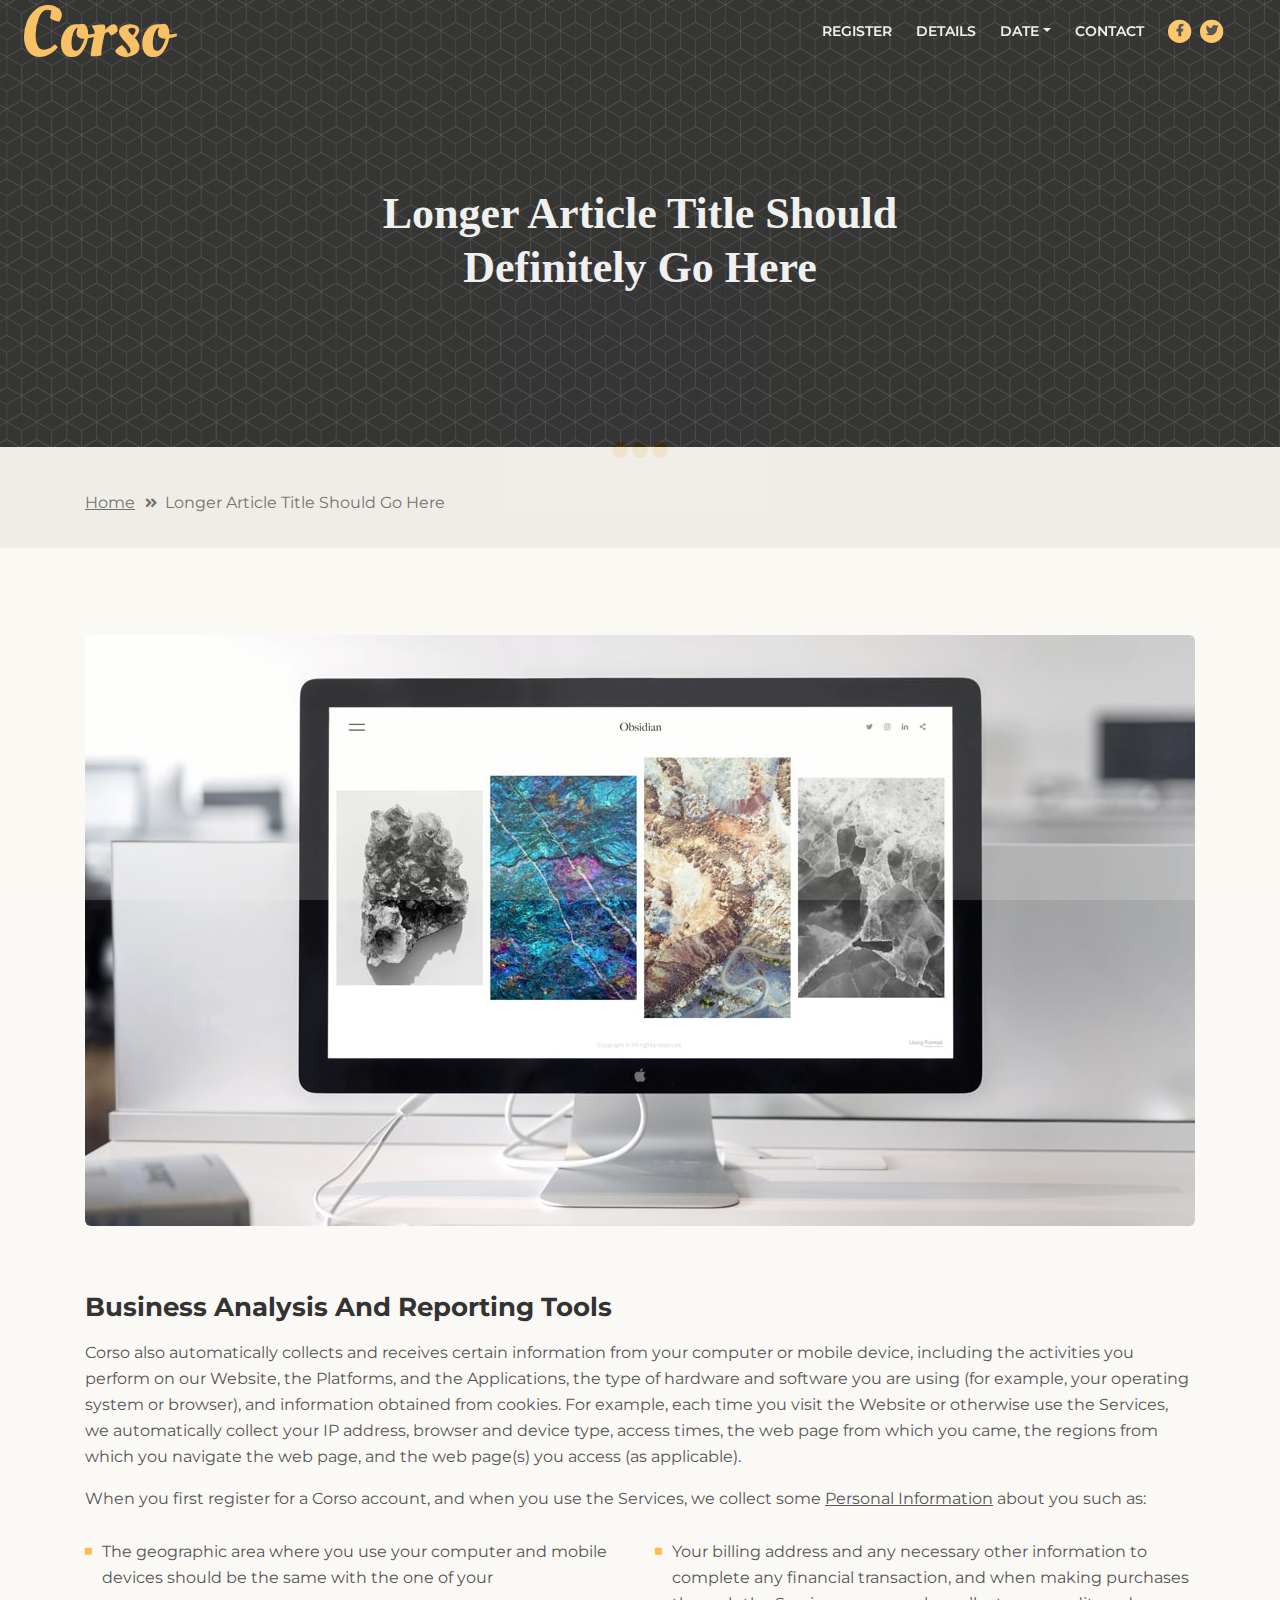
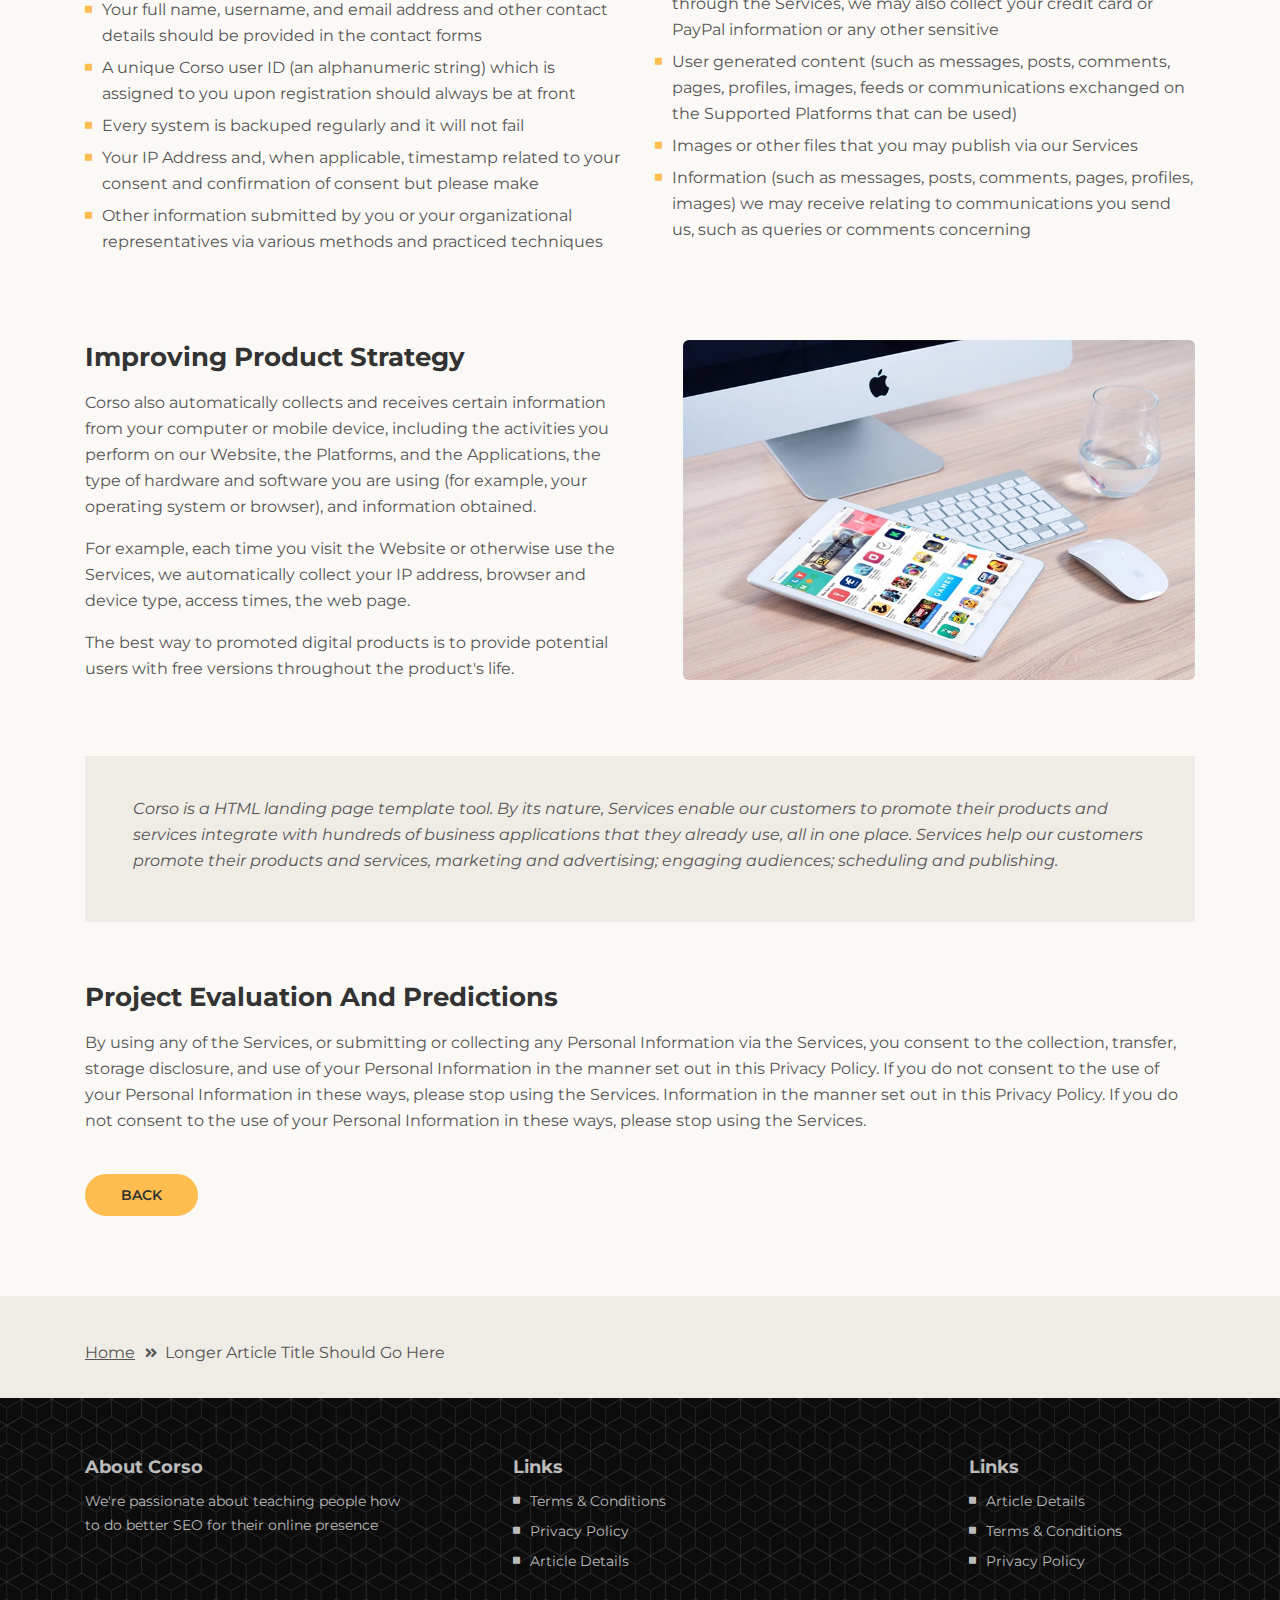
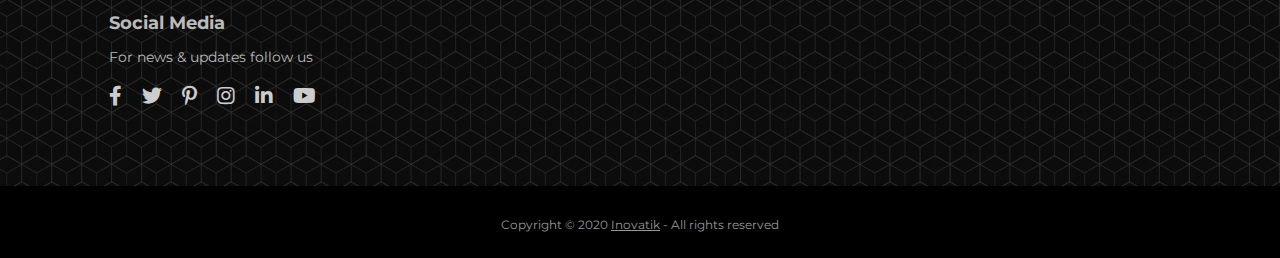
<file: article-details.html>
<!DOCTYPE html>
<html lang="en">
<head>
    <meta charset="utf-8">
    <meta name="viewport" content="width=device-width, initial-scale=1, shrink-to-fit=no">
    
    <!-- SEO Meta Tags -->
    <meta name="description" content="Landing page template built with HTML and Bootstrap 4 for presenting training courses, classes, workshops and for convincing visitors to register using the form.">
    <meta name="author" content="Inovatik">

    <!-- OG Meta Tags to improve the way the post looks when you share the page on LinkedIn, Facebook, Google+ -->
	<meta property="og:site_name" content="" /> <!-- website name -->
	<meta property="og:site" content="" /> <!-- website link -->
	<meta property="og:title" content=""/> <!-- title shown in the actual shared post -->
	<meta property="og:description" content="" /> <!-- description shown in the actual shared post -->
	<meta property="og:image" content="" /> <!-- image link, make sure it's jpg -->
	<meta property="og:url" content="" /> <!-- where do you want your post to link to -->
	<meta property="og:type" content="article" />

    <!-- Website Title -->
    <title>Article Details - Corso</title>
    
    <!-- Styles -->
    <link href="https://fonts.googleapis.com/css?family=Montserrat:400,400i,600,700,700i&display=swap" rel="stylesheet">
    <link href="css/bootstrap.css" rel="stylesheet">
    <link href="css/fontawesome-all.css" rel="stylesheet">
    <link href="css/swiper.css" rel="stylesheet">
	<link href="css/magnific-popup.css" rel="stylesheet">
    <link href="css/styles.css" rel="stylesheet">
	
	<!-- Favicon  -->
    <link rel="icon" href="images/favicon.png">
</head>
<body data-spy="scroll" data-target=".fixed-top">
    
    <!-- Preloader -->
	<div class="spinner-wrapper">
        <div class="spinner">
            <div class="bounce1"></div>
            <div class="bounce2"></div>
            <div class="bounce3"></div>
        </div>
    </div>
    <!-- end of preloader -->
    

    <!-- Navigation -->
    <nav class="navbar navbar-expand-lg navbar-dark navbar-custom fixed-top">

        <!-- Text Logo - Use this if you don't have a graphic logo -->
        <!-- <a class="navbar-brand logo-text page-scroll" href="index.html">Corso</a> -->

        <!-- Image Logo -->
        <a class="navbar-brand logo-image" href="index.html"><img src="images/logo.svg" alt="alternative"></a>
        
        <!-- Mobile Menu Toggle Button -->
        <button class="navbar-toggler" type="button" data-toggle="collapse" data-target="#navbarsExampleDefault" aria-controls="navbarsExampleDefault" aria-expanded="false" aria-label="Toggle navigation">
            <span class="navbar-toggler-awesome fas fa-bars"></span>
            <span class="navbar-toggler-awesome fas fa-times"></span>
        </button>
        <!-- end of mobile menu toggle button -->

        <div class="collapse navbar-collapse" id="navbarsExampleDefault">
            <ul class="navbar-nav ml-auto">
                <li class="nav-item">
                    <a class="nav-link page-scroll" href="index.html#register">REGISTER <span class="sr-only">(current)</span></a>
                </li>
                <li class="nav-item">
                    <a class="nav-link page-scroll" href="index.html#description">DETAILS</a>
                </li>

                <!-- Dropdown Menu -->          
                <li class="nav-item dropdown">
                    <a class="nav-link dropdown-toggle page-scroll" href="index.html#date" id="navbarDropdown" role="button" aria-haspopup="true" aria-expanded="false">DATE</a>
                    <div class="dropdown-menu" aria-labelledby="navbarDropdown">
                        <a class="dropdown-item" href="article-details.html"><span class="item-text">ARTICLE DETAILS</span></a>
                        <div class="dropdown-divider"></div>
                        <a class="dropdown-item" href="terms-conditions.html"><span class="item-text">TERMS CONDITIONS</span></a>
                        <div class="dropdown-divider"></div>
                        <a class="dropdown-item" href="privacy-policy.html"><span class="item-text">PRIVACY POLICY</span></a>
                    </div>
                </li>
                <!-- end of dropdown menu -->

                <li class="nav-item">
                    <a class="nav-link page-scroll" href="index.html#contact">CONTACT</a>
                </li>
            </ul>
            <span class="nav-item social-icons">
                <span class="fa-stack">
                    <a href="#your-link">
                        <i class="fas fa-circle fa-stack-2x"></i>
                        <i class="fab fa-facebook-f fa-stack-1x"></i>
                    </a>
                </span>
                <span class="fa-stack">
                    <a href="#your-link">
                        <i class="fas fa-circle fa-stack-2x"></i>
                        <i class="fab fa-twitter fa-stack-1x"></i>
                    </a>
                </span>
            </span>
        </div>
    </nav> <!-- end of navbar -->
    <!-- end of navigation -->


    <!-- Header -->
    <header id="header" class="ex-header">
        <div class="container">
            <div class="row">
                <div class="col-md-12">
                    <h1 class="white">Longer Article Title Should Definitely Go Here</h1>
                </div> <!-- end of col -->
            </div> <!-- end of row -->
        </div> <!-- end of container -->
    </header> <!-- end of ex-header -->
    <!-- end of header -->


    <!-- Breadcrumbs -->
    <div class="ex-basic-1">
        <div class="container">
            <div class="row">
                <div class="col-lg-12">
                    <div class="breadcrumbs">
                        <a href="index.html">Home</a><i class="fa fa-angle-double-right"></i><span>Longer Article Title Should Go Here</span>
                    </div> <!-- end of breadcrumbs -->
                </div> <!-- end of col -->
            </div> <!-- end of row -->
        </div> <!-- end of container -->
    </div> <!-- end of ex-basic-1 -->
    <!-- end of breadcrumbs -->


    <!-- Privacy Content -->
    <div class="ex-basic-2">
        <div class="container">
            <div class="row">
                <div class="col-lg-12">
                    <div class="image-container-large">
                        <img class="img-fluid" src="images/article-details-large.jpg" alt="alternative">
                    </div> <!-- end of image-container-large -->
                    <div class="text-container">
                        <h3>Business Analysis And Reporting Tools</h3>
                        <p>Corso also automatically collects and receives certain information from your computer or mobile device, including the activities you perform on our Website, the Platforms, and the Applications, the type of hardware and software you are using (for example, your operating system or browser), and information obtained from cookies. For example, each time you visit the Website or otherwise use the Services, we automatically collect your IP address, browser and device type, access times, the web page from which you came, the regions from which you navigate the web page, and the web page(s) you access (as applicable).</p>
                        <p>When you first register for a Corso account, and when you use the Services, we collect some <a href="#your-link">Personal Information</a> about you such as:</p>
                        <div class="row">
                            <div class="col-md-6">
                                <ul class="list-unstyled li-space-lg">
                                    <li class="media">
                                        <i class="fas fa-square"></i>
                                        <div class="media-body">The geographic area where you use your computer and mobile devices should be the same with the one of your</div>
                                    </li>
                                    <li class="media">
                                        <i class="fas fa-square"></i>
                                        <div class="media-body">Your full name, username, and email address and other contact details should be provided in the contact forms</div>
                                    </li>
                                    <li class="media">
                                        <i class="fas fa-square"></i>
                                        <div class="media-body">A unique Corso user ID (an alphanumeric string) which is assigned to you upon registration should always be at front</div>
                                    </li>
                                    <li class="media">
                                        <i class="fas fa-square"></i>
                                        <div class="media-body">Every system is backuped regularly and it will not fail</div>
                                    </li>
                                    <li class="media">
                                        <i class="fas fa-square"></i>
                                        <div class="media-body">Your IP Address and, when applicable, timestamp related to your consent and confirmation of consent but please make</div>
                                    </li>
                                    <li class="media">
                                        <i class="fas fa-square"></i>
                                        <div class="media-body">Other information submitted by you or your organizational representatives via various methods and practiced techniques</div>
                                    </li>
                                </ul>
                            </div> <!-- end of col -->

                            <div class="col-md-6">
                                <ul class="list-unstyled li-space-lg">
                                    <li class="media">
                                        <i class="fas fa-square"></i>
                                        <div class="media-body">Your billing address and any necessary other information to complete any financial transaction, and when making purchases through the Services, we may also collect your credit card or PayPal information or any other sensitive</div>
                                    </li>
                                    <li class="media">
                                        <i class="fas fa-square"></i>
                                        <div class="media-body">User generated content (such as messages, posts, comments, pages, profiles, images, feeds or communications exchanged on the Supported Platforms that can be used)</div>
                                    </li>
                                    <li class="media">
                                        <i class="fas fa-square"></i>
                                        <div class="media-body">Images or other files that you may publish via our Services</div>
                                    </li>
                                    <li class="media">
                                        <i class="fas fa-square"></i>
                                        <div class="media-body">Information (such as messages, posts, comments, pages, profiles, images) we may receive relating to communications you send us, such as queries or comments concerning</div>
                                    </li>
                                </ul>
                            </div> <!-- end of col -->
                        </div> <!-- end of row -->
                    </div> <!-- end of text-container-->
                    
                    <div class="text-container">
                        <div class="row">
                            <div class="col-md-6">
                                <h3>Improving Product Strategy</h3>
                                <p>Corso also automatically collects and receives certain information from your computer or mobile device, including the activities you perform on our Website, the Platforms, and the Applications, the type of hardware and software you are using (for example, your operating system or browser), and information obtained.</p>
                                <p>For example, each time you visit the Website or otherwise use the Services, we automatically collect your IP address, browser and device type, access times, the web page.</p>
                                <p>The best way to promoted digital products is to provide potential users with free versions throughout the product's life.</p>
                            </div> <!-- end of col -->
                            <div class="col-md-6">
                                <div class="image-container-small">
                                    <img class="img-fluid" src="images/article-details-small.jpg" alt="alternative">
                                </div> <!-- end of image-container-small -->
                            </div> <!-- end of col -->
                        </div> <!-- end of row -->
                    </div> <!-- end of text-container -->

                    <div class="text-container dark">
                        <p class="testimonial-text">Corso is a HTML landing page template tool. By its nature, Services enable our customers to promote their products and services integrate with hundreds of business applications that they already use, all in one place. Services help our customers promote their products and services, marketing and advertising; engaging audiences; scheduling and publishing.</p>
                    </div> <!-- end of text container -->

                    <div class="text-container last">
                        <h3>Project Evaluation And Predictions</h3>
					    <p>By using any of the Services, or submitting or collecting any Personal Information via the Services, you consent to the collection, transfer, storage disclosure, and use of your Personal Information in the manner set out in this Privacy Policy. If you do not consent to the use of your Personal Information in these ways, please stop using the Services. Information in the manner set out in this Privacy Policy. If you do not consent to the use of your Personal Information in these ways, please stop using the Services.</p>
                    </div> <!-- end of text-container -->
                    <a class="btn-solid-reg" href="index.html">BACK</a>
                </div> <!-- end of col-->
            </div> <!-- end of row -->
        </div> <!-- end of container -->
    </div> <!-- end of ex-basic-2 -->
    <!-- end of privacy content -->


    <!-- Breadcrumbs -->
    <div class="ex-basic-1">
        <div class="container">
            <div class="row">
                <div class="col-lg-12">
                    <div class="breadcrumbs">
                        <a href="index.html">Home</a><i class="fa fa-angle-double-right"></i><span>Longer Article Title Should Go Here</span>
                    </div> <!-- end of breadcrumbs -->
                </div> <!-- end of col -->
            </div> <!-- end of row -->
        </div> <!-- end of container -->
    </div> <!-- end of ex-basic-1 -->
    <!-- end of breadcrumbs -->

    
    <!-- Footer -->
    <div class="footer">
        <div class="container">
            <div class="row">
                <div class="col-md-3">
                    <div class="footer-col first">
                        <h5>About Corso</h5>
                        <p class="p-small">We're passionate about teaching people how to do better SEO for their online presence</p>
                    </div>
                </div> <!-- end of col -->
                <div class="col-md-3">
                    <div class="footer-col second">
                        <h5>Links</h5>
                        <ul class="list-unstyled li-space-lg p-small">
                            <li class="media">
                                <i class="fas fa-square"></i>
                                <div class="media-body"><a href="terms-conditions.html">Terms & Conditions</a></div>
                            </li>
                            <li class="media">
                                <i class="fas fa-square"></i>
                                <div class="media-body"><a href="privacy-policy.html">Privacy Policy</a></div>
                            </li>
                            <li class="media">
                                <i class="fas fa-square"></i>
                                <div class="media-body"><a href="article-details.html">Article Details</a></div>
                            </li>
                        </ul>
                    </div>
                </div> <!-- end of col -->
                <div class="col-md-3">
                    <div class="footer-col third">
                        <h5>Links</h5>
                        <ul class="list-unstyled li-space-lg p-small">
                            <li class="media">
                                <i class="fas fa-square"></i>
                                <div class="media-body"><a href="article-details.html">Article Details</a></div>
                            </li>
                            <li class="media">
                                <i class="fas fa-square"></i>
                                <div class="media-body"><a href="terms-conditions.html">Terms & Conditions</a></div>
                            </li>
                            <li class="media">
                                <i class="fas fa-square"></i>
                                <div class="media-body"><a href="privacy-policy.html">Privacy Policy</a></div>
                            </li>
                        </ul>
                    </div>
                </div> <!-- end of col -->
                <div class="col-md-3">
                    <div class="footer-col fourth">
                        <h5>Social Media</h5>
                        <p class="p-small">For news & updates follow us</p>
                        <a href="#your-link">
                            <i class="fab fa-facebook-f"></i>
                        </a>
                        <a href="#your-link">
                            <i class="fab fa-twitter"></i>
                        </a>
                        <a href="#your-link">
                            <i class="fab fa-pinterest-p"></i>
                        </a>
                        <a href="#your-link">
                            <i class="fab fa-instagram"></i>
                        </a>
                        <a href="#your-link">
                            <i class="fab fa-linkedin-in"></i>
                        </a>
                        <a href="#your-link">
                            <i class="fab fa-youtube"></i>
                        </a>
                    </div> 
                </div> <!-- end of col -->
            </div> <!-- end of row -->
        </div> <!-- end of container -->
    </div> <!-- end of footer -->  
    <!-- end of footer -->


    <!-- Copyright -->
    <div class="copyright">
        <div class="container">
            <div class="row">
                <div class="col-lg-12">
                    <p class="p-small">Copyright © 2020 <a href="https://inovatik.com">Inovatik</a> - All rights reserved</p>
                </div> <!-- end of col -->
            </div> <!-- enf of row -->
        </div> <!-- end of container -->
    </div> <!-- end of copyright --> 
    <!-- end of copyright -->
    
    	
    <!-- Scripts -->
    <script src="js/jquery.min.js"></script> <!-- jQuery for Bootstrap's JavaScript plugins -->
    <script src="js/popper.min.js"></script> <!-- Popper tooltip library for Bootstrap -->
    <script src="js/bootstrap.min.js"></script> <!-- Bootstrap framework -->
    <script src="js/jquery.easing.min.js"></script> <!-- jQuery Easing for smooth scrolling between anchors -->
    <script src="js/jquery.countdown.min.js"></script> <!-- The Final Countdown plugin for jQuery -->
    <script src="js/swiper.min.js"></script> <!-- Swiper for image and text sliders -->
    <script src="js/jquery.magnific-popup.js"></script> <!-- Magnific Popup for lightboxes -->
    <script src="js/validator.min.js"></script> <!-- Validator.js - Bootstrap plugin that validates forms -->
    <script src="js/scripts.js"></script> <!-- Custom scripts -->
</body>
</html>
</file>
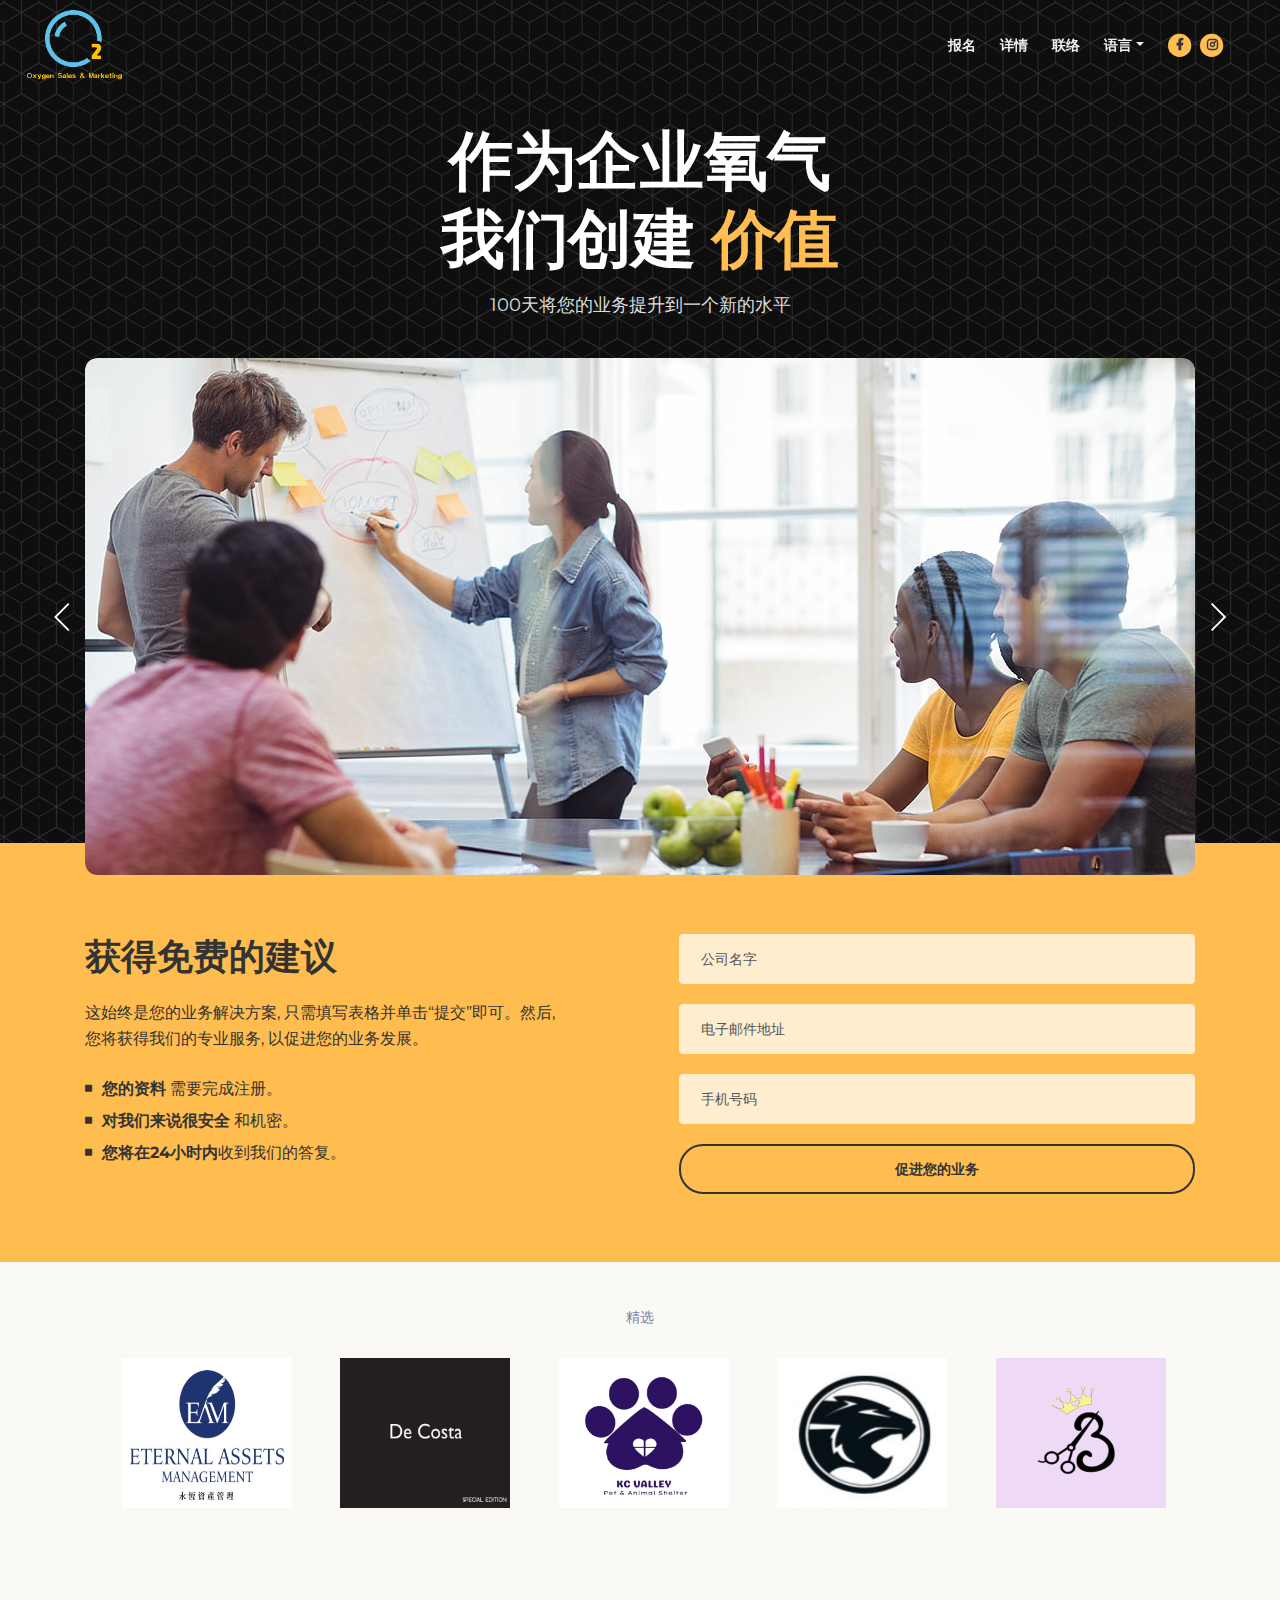
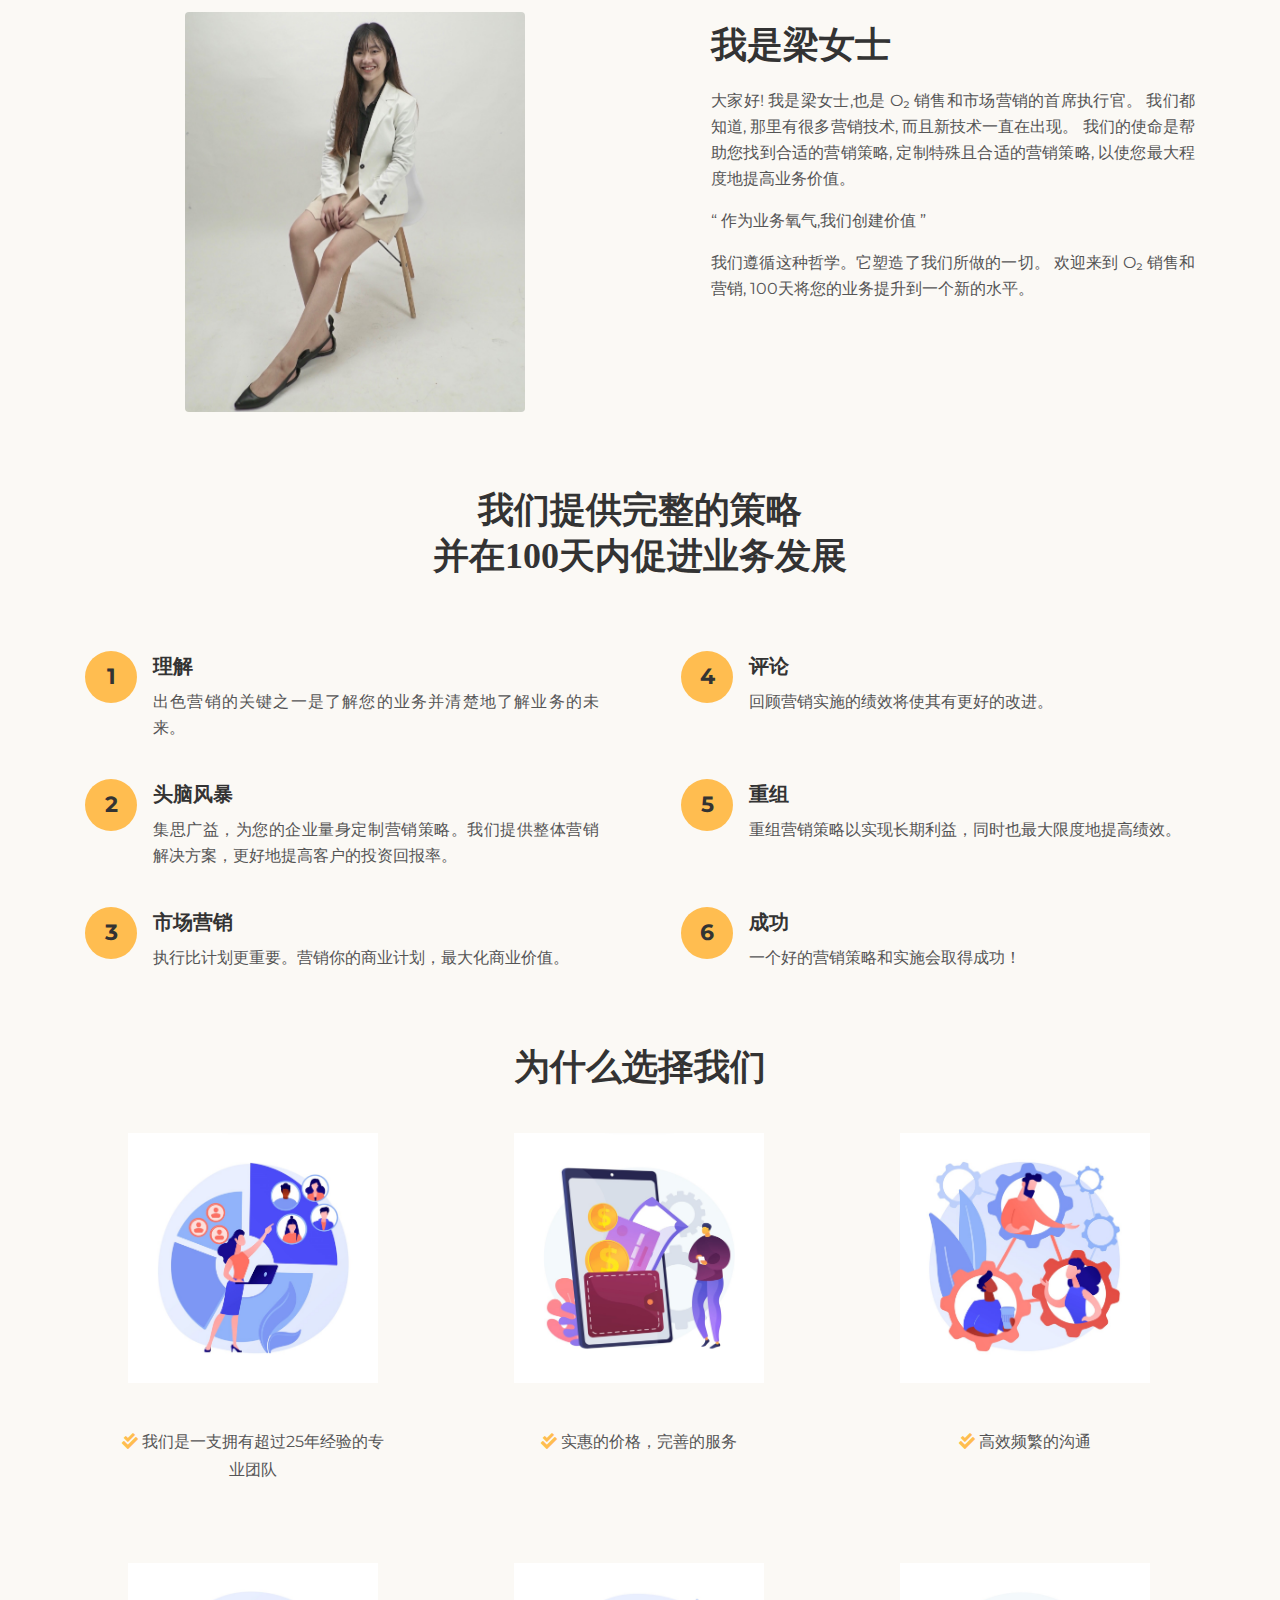
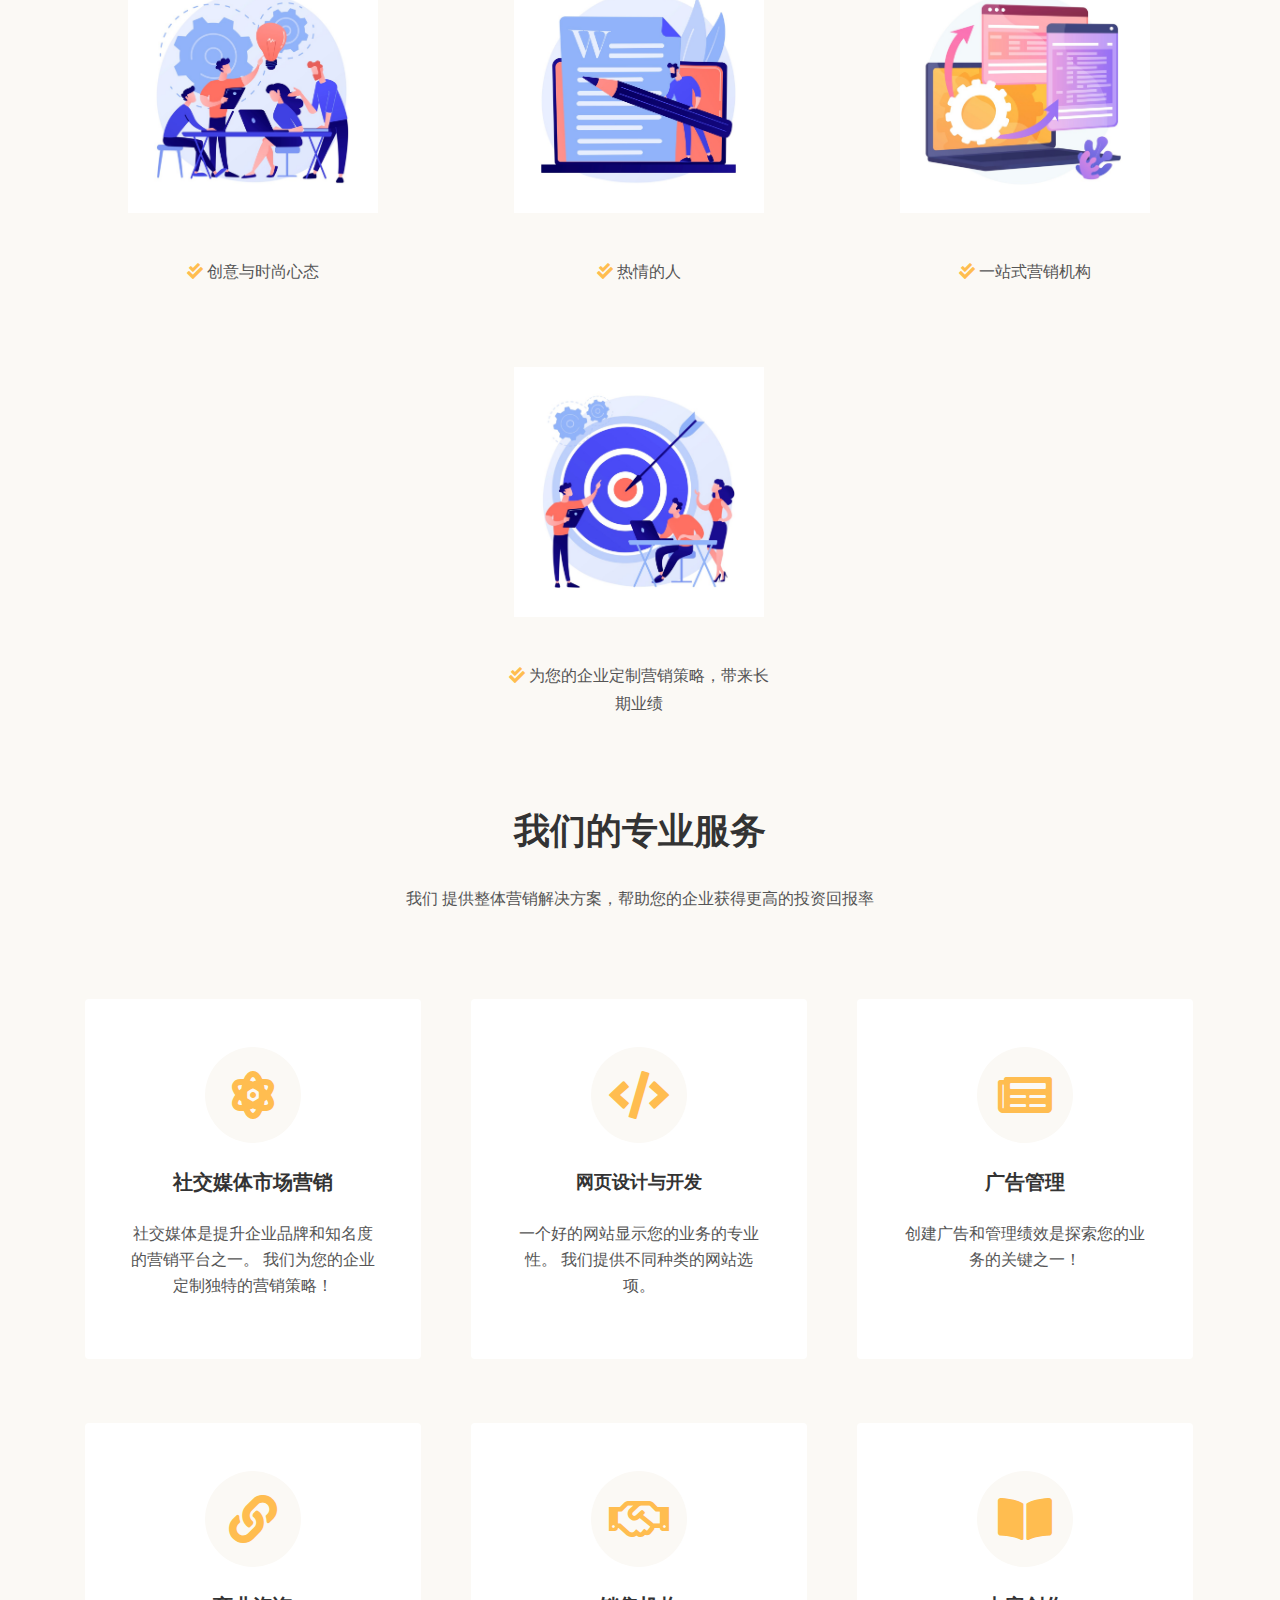
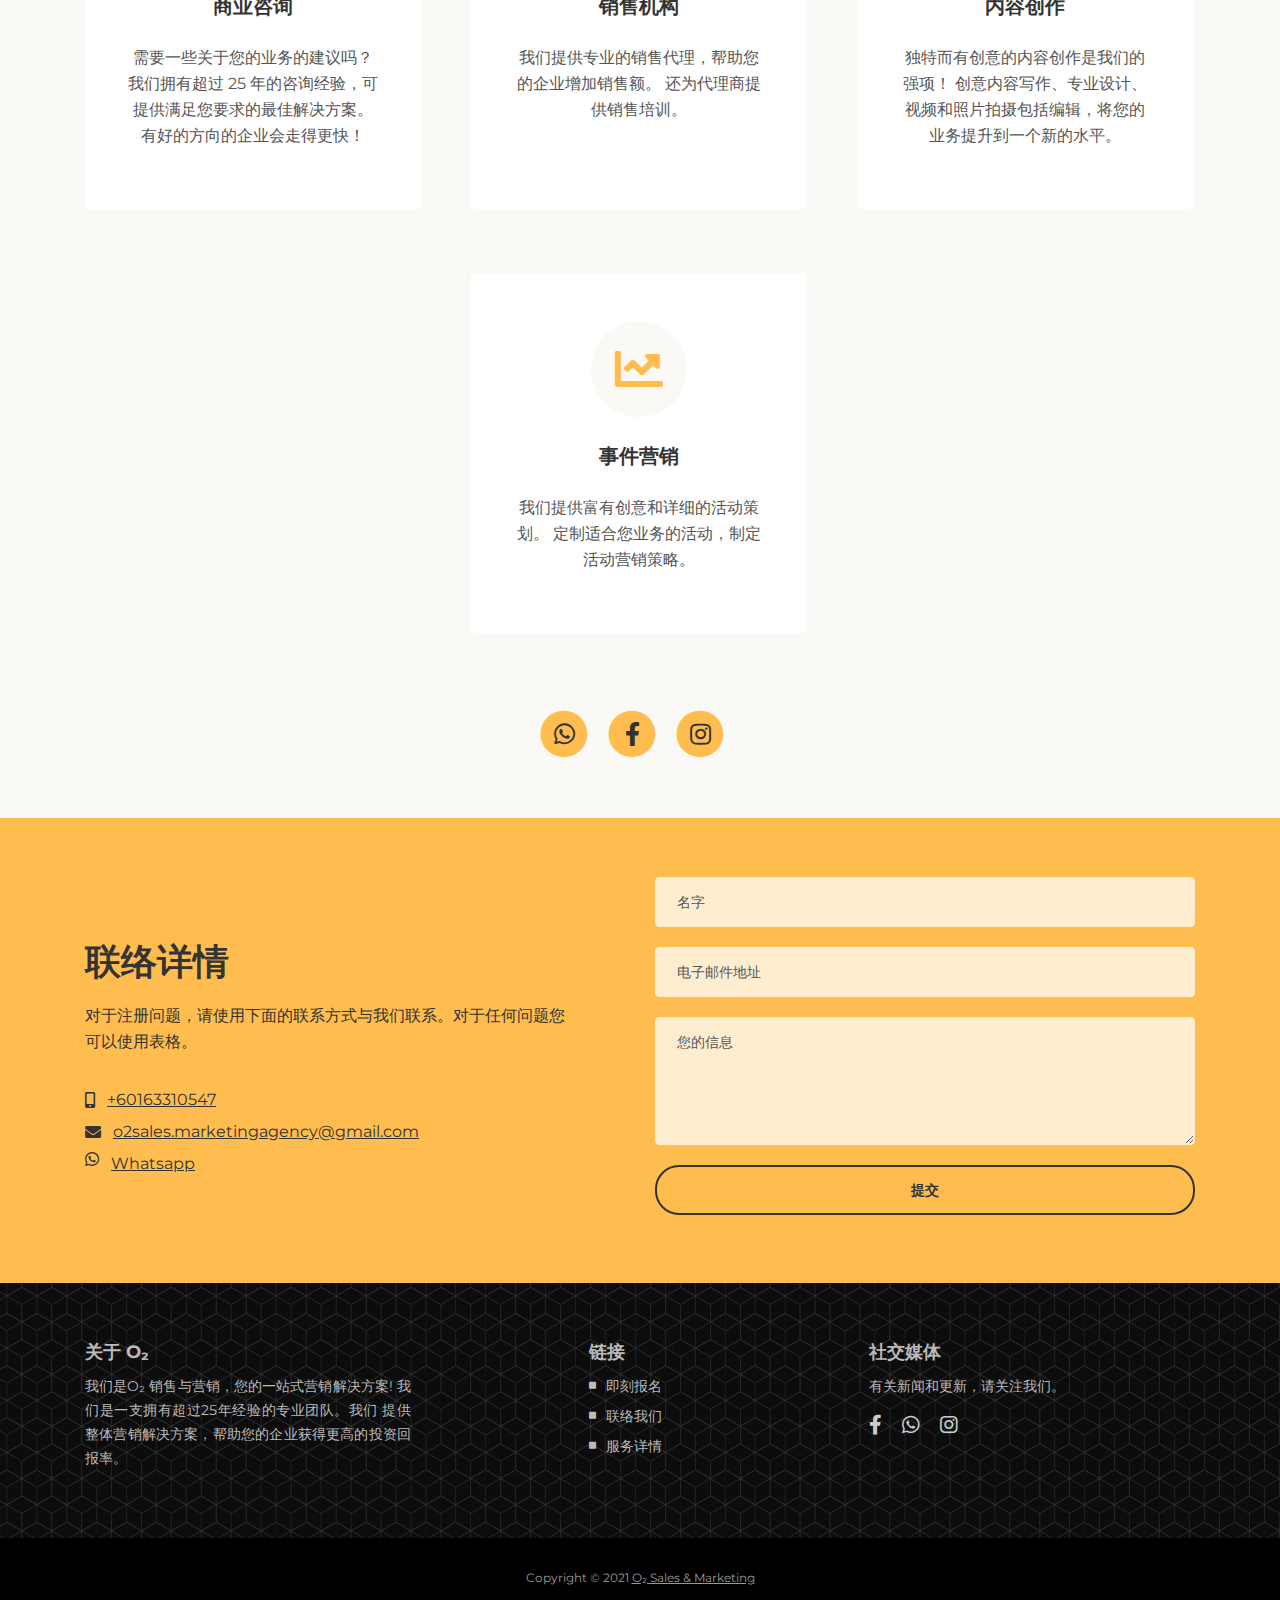
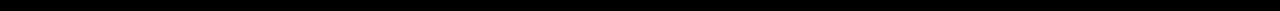
<file: index2.html>
<!DOCTYPE html>
<html lang="en">

<head>
    <meta charset="utf-8">
    <meta name="viewport" content="width=device-width, initial-scale=1, shrink-to-fit=no">

    <!-- SEO Meta Tags -->
    <meta name="description"
        content="Landing page template built with HTML and Bootstrap 4 for presenting training courses, classes, workshops and for convincing visitors to register using the form.">
    <meta name="author" content="Inovatik">

    <!-- OG Meta Tags to improve the way the post looks when you share the page on LinkedIn, Facebook, Google+ -->
    <meta property="og:site_name" content="" /> <!-- website name -->
    <meta property="og:site" content="" /> <!-- website link -->
    <meta property="og:title" content="" /> <!-- title shown in the actual shared post -->
    <meta property="og:description" content="" /> <!-- description shown in the actual shared post -->
    <meta property="og:image" content="" /> <!-- image link, make sure it's jpg -->
    <meta property="og:url" content="" /> <!-- where do you want your post to link to -->
    <meta property="og:type" content="article" />

    <!-- Website Title -->
    <title>O&#8322; Sales & Marketing</title>


    <!-- Styles -->
    <link href="https://fonts.googleapis.com/css?family=Montserrat:400,400i,600,700,700i&display=swap" rel="stylesheet">
    <link href="css/bootstrap.css" rel="stylesheet">
    <link href="css/fontawesome-all.css" rel="stylesheet">
    <link href="css/swiper.css" rel="stylesheet">
    <link href="css/magnific-popup.css" rel="stylesheet">
    <link href="css/styles.css" rel="stylesheet">

    <!-- Favicon  -->
    <link rel="icon" href="images/LogoTitle.png">
</head>

<body data-spy="scroll" data-target=".fixed-top">

    <!-- Preloader -->
    <div class="spinner-wrapper">
        <div class="spinner">
            <div class="bounce1"></div>
            <div class="bounce2"></div>
            <div class="bounce3"></div>
        </div>
    </div>
    <!-- end of preloader -->


    <!-- Navigation -->
    <nav class="navbar navbar-expand-lg navbar-dark navbar-custom fixed-top">

        <!-- Text Logo - Use this if you don't have a graphic logo -->
        <!-- <a class="navbar-brand logo-text page-scroll" href="index.html">Corso</a> -->

        <!-- Image Logo -->
        <a class="navbar-brand logo-image" href="index2.html"><img src="images/1.png" alt="alternative"
                style="width: 100px; height: 80px;"></a>


        <!-- Mobile Menu Toggle Button -->
        <button class="navbar-toggler" type="button" data-toggle="collapse" data-target="#navbarsExampleDefault"
            aria-controls="navbarsExampleDefault" aria-expanded="false" aria-label="Toggle navigation">
            <span class="navbar-toggler-awesome fas fa-bars"></span>
            <span class="navbar-toggler-awesome fas fa-times"></span>
        </button>
        <!-- end of mobile menu toggle button -->

        <div class="collapse navbar-collapse" id="navbarsExampleDefault">
            <ul class="navbar-nav ml-auto">
                <li class="nav-item">
                    <a class="nav-link page-scroll" href="#register">报名<span class="sr-only">(current)</span></a>
                </li>
                <li class="nav-item">
                    <a class="nav-link page-scroll" href="#description">详情</a>
                </li>

                <!-- Dropdown Menu -->
                <!--
                <li class="nav-item dropdown">
                    <a class="nav-link dropdown-toggle page-scroll" href="#date" id="navbarDropdown" role="button"
                        aria-haspopup="true" aria-expanded="false">日期</a>
                    <div class="dropdown-menu" aria-labelledby="navbarDropdown">
                        <a class="dropdown-item" href="article-details.html"><span class="item-text">文章详情</span></a>
                        <div class="dropdown-divider"></div>
                        <a class="dropdown-item" href="terms-conditions.html"><span class="item-text">期限与条件</span></a>
                        <div class="dropdown-divider"></div>
                        <a class="dropdown-item" href="privacy-policy.html"><span class="item-text">隐私政策</span></a>
                    </div>联络详情报名
                </li>-->
                <!-- end of dropdown menu -->

                <li class="nav-item">
                    <a class="nav-link page-scroll" href="#contact">联络</a>
                </li>

                <li class="nav-item dropdown">
                    <a class="nav-link dropdown-toggle page-scroll" href="#language" id="navbarDropdown" role="button"
                        aria-haspopup="true" aria-expanded="false">语言</a>
                    <div class="dropdown-menu" aria-labelledby="navbarDropdown">
                        <a class="dropdown-item" href="index.html"><span class="item-text">英文</span></a>
                        <div class="dropdown-divider"></div>
                        <a class="dropdown-item" href="index2.html"><span class="item-text">中文</span></a>
                        <div class="dropdown-divider"></div>

                    </div>
                </li>

            </ul>
            <span class="nav-item social-icons">
                <!--<span class="fa-stack">
                    <a href="index.html">
                        <i class="fas fa-circle fa-stack-2x"></i>
                        <i class="fas fa-language fa-stack-1x"></i>
                    </a>
                </span>-->
                <span class="fa-stack">
                    <a href="https://www.facebook.com/O2-Marketing-230086058999351">
                        <i class="fas fa-circle fa-stack-2x"></i>
                        <i class="fab fa-facebook-f fa-stack-1x"></i>
                    </a>
                </span>
                <span class="fa-stack">
                    <a href="https://www.instagram.com/o2.marketing/">
                        <i class="fas fa-circle fa-stack-2x"></i>
                        <i class="fab fa-instagram fa-stack-1x"></i>
                    </a>
                </span>
            </span>

        </div>
    </nav> <!-- end of navbar -->
    <!-- end of navigation -->


    <!-- Header -->
    <header id="header" class="header">
        <div class="container">
            <div class="row">
                <!--change before-->
                <div class="col-lg-12">
                    <div class="text-container">
                        <!-- <div class="countdown">
                            <span id="clock"></span>
                        </div> -->
                        <h1>作为企业氧气 <br>我们创建 <span style="color:#ffbd50">价值</span></h1>
                        <p class="p-large">100天将您的业务提升到一个新的水平</p>
                        <!-- <a class="btn-solid-lg page-scroll" href="#register">START NOW</a>
                        <a class="btn-outline-lg page-scroll" href="#instructor">DISCOVER</a> -->
                    </div> <!-- end of text-container -->
                </div> <!-- end of col -->
            </div> <!-- end of row -->
        </div> <!-- end of container -->

        <!-- Image Slider -->
        <div class="outer-container">
            <div class="slider-container">
                <div class="swiper-container image-slider-1">
                    <div class="swiper-wrapper">

                        <!-- Slide -->
                        <div class="swiper-slide">
                            <img class="img-fluid" src="images/details-slide-1.jpg" alt="alternative">
                        </div>
                        <!-- end of slide -->

                        <!-- Slide -->
                        <div class="swiper-slide">
                            <img class="img-fluid" src="images/details-slide-2.jpg" alt="alternative">
                        </div>
                        <!-- end of slide -->

                        <!-- Slide -->
                        <div class="swiper-slide">
                            <img class="img-fluid" src="images/details-slide-3.jpg" alt="alternative">
                        </div>
                        <!-- end of slide -->

                    </div> <!-- end of swiper-wrapper -->

                    <!-- Add Arrows -->
                    <div class="swiper-button-next"></div>
                    <div class="swiper-button-prev"></div>
                    <!-- end of add arrows -->

                </div> <!-- end of swiper-container -->
            </div> <!-- end of slider-container -->
        </div> <!-- end of outer-container -->
        <!-- end of image slider -->

    </header> <!-- end of header -->
    <!-- end of header -->


    <!-- Registration -->
    <div id="register" class="form-1">
        <div class="container">
            <div class="row ">
                <div class="col-lg-6">
                    <div class="text-container">
                        <h2>获得免费的建议</h2>
                        <p>这始终是您的业务解决方案, 只需填写表格并单击“提交”即可。然后, 您将获得我们的专业服务, 以促进您的业务发展。</p>
                        <ul class="list-unstyled li-space-lg">
                            <li class="media">
                                <i class="fas fa-square"></i>
                                <div class="media-body"><strong>您的资料</strong> 需要完成注册。</div>
                            </li>
                            <li class="media">
                                <i class="fas fa-square"></i>
                                <div class="media-body"><strong>对我们来说很安全</strong> 和机密。</div>
                            </li>
                            <li class="media">
                                <i class="fas fa-square"></i>
                                <div class="media-body"><strong>您将在24小时内</strong>收到我们的答复。</div>
                            </li>
                        </ul>
                    </div> <!-- end of text-container -->
                </div> <!-- end of col -->
                <div class="col-lg-6">

                    <!-- Registration Form -->
                    <div class="form-container" style="padding-top: 0rem;">
                        <form id="registrationForm" data-toggle="validator" data-focus="false">
                            <div class="form-group">
                                <input type="text" class="form-control-input" id="rname" name="rname" required>
                                <label class="label-control" for="rname">公司名字</label>
                                <div class="help-block with-errors"></div>
                            </div>
                            <div class="form-group">
                                <input type="email" class="form-control-input" id="remail" name="remail" required>
                                <label class="label-control" for="remail">电子邮件地址</label>
                                <div class="help-block with-errors"></div>
                            </div>
                            <div class="form-group">
                                <input type="text" class="form-control-input" id="rphone" name="rphone" required>
                                <label class="label-control" for="rphone">手机号码</label>
                                <div class="help-block with-errors"></div>
                            </div>
                            <!--
                            <div class="form-group checkbox">
                                <input type="checkbox" id="rterms" value="Agreed-to-Terms" name="rterms"
                                    required>我已阅读并同意Corso's的著作 <a href="privacy-policy.html">隐私政策</a> 和
                                <a href="terms-conditions.html">期限与条件</a>
                                <div class="help-block with-errors"></div>
                            </div>-->
                            <div class="form-group">
                                <button type="submit" class="form-control-submit-button">促进您的业务</button>
                            </div>
                            <div class="form-message">
                                <div id="rmsgSubmit" class="h3 text-center hidden"></div>
                            </div>
                        </form>
                    </div> <!-- end of form-container -->
                    <!-- end of registration form -->

                </div> <!-- end of col -->
            </div> <!-- end of row -->
        </div> <!-- end of container -->
    </div> <!-- end of form-1 -->
    <!-- end of registration -->


    <!-- Partners -->
    <div class="slider-1">
        <div class="container">
            <div class="row">
                <div class="col-lg-12">
                    <p class="p-small">精选</p>

                    <!-- Image Slider -->
                    <div class="slider-container">
                        <div class="swiper-container image-slider-2">
                            <div class="swiper-wrapper">
                                <div class="swiper-slide">
                                    <img id="coopcomp" class="img-fluid" src="images/P1.jpeg" alt="alternative">
                                </div>
                                <div class="swiper-slide">
                                    <img id="coopcomp" class="img-fluid" src="images/P2.jpeg" alt="alternative">
                                </div>
                                <div class="swiper-slide">
                                    <img id="coopcomp" class="img-fluid" src="images/P3.jpeg" alt="alternative">
                                </div>
                                <div class="swiper-slide">
                                    <img id="coopcomp" class="img-fluid" src="images/P4.jpeg" alt="alternative">
                                </div>
                                <div class="swiper-slide">
                                    <img id="coopcomp" class="img-fluid" src="images/P5.jpeg" alt="alternative">
                                </div>
                                <div class="swiper-slide">
                                    <img id="coopcomp" class="img-fluid" src="images/P6.jpeg" alt="alternative">
                                </div>
                                <div class="swiper-slide">
                                    <img id="coopcomp" class="img-fluid" src="images/P7.jpeg" alt="alternative">
                                </div>
                                <div class="swiper-slide">
                                    <img id="coopcomp" class="img-fluid" src="images/P8.jpeg" alt="alternative">
                                </div>
                                <div class="swiper-slide">
                                    <img id="coopcomp" class="img-fluid" src="images/P9.jpeg" alt="alternative">
                                </div>
                                <div class="swiper-slide">
                                    <img id="coopcomp" class="img-fluid" src="images/P10.jpeg" alt="alternative">
                                </div>
                                <div class="swiper-slide">
                                    <img id="coopcomp" class="img-fluid" src="images/P11.jpeg" alt="alternative">
                                </div>
                                <div class="swiper-slide">
                                    <img id="coopcomp" class="img-fluid" src="images/P12.jpeg" alt="alternative">
                                </div>
                                <div class="swiper-slide">
                                    <img id="coopcomp" class="img-fluid" src="images/P13.jpeg" alt="alternative">
                                </div>
                                <div class="swiper-slide">
                                    <img id="coopcomp" class="img-fluid" src="images/P14.jpeg" alt="alternative">
                                </div>
                                <div class="swiper-slide">
                                    <img id="coopcomp" class="img-fluid" src="images/P15.jpeg" alt="alternative">
                                </div>
                                <div class="swiper-slide">
                                    <img id="coopcomp" class="img-fluid" src="images/P16.jpeg" alt="alternative">
                                </div>
                                <div class="swiper-slide">
                                    <img id="coopcomp" class="img-fluid" src="images/P17.jpeg" alt="alternative">
                                </div>
                                <div class="swiper-slide">
                                    <img id="coopcomp" class="img-fluid" src="images/P18.jpeg" alt="alternative">
                                </div>
                                <div class="swiper-slide">
                                    <img id="coopcomp" class="img-fluid" src="images/P19.jpeg" alt="alternative">
                                </div>
                                <div class="swiper-slide">
                                    <img id="coopcomp" class="img-fluid" src="images/P20.jpeg" alt="alternative">
                                </div>
                                <div class="swiper-slide">
                                    <img id="coopcomp" class="img-fluid" src="images/P21.jpeg" alt="alternative">
                                </div>
                                <div class="swiper-slide">
                                    <img id="coopcomp" class="img-fluid" src="images/P22.jpeg" alt="alternative">
                                </div>
                                <div class="swiper-slide">
                                    <img id="coopcomp" class="img-fluid" src="images/P23.jpeg" alt="alternative">
                                </div>
                                <div class="swiper-slide">
                                    <img id="coopcomp" class="img-fluid" src="images/P24.jpeg" alt="alternative">
                                </div>
                            </div> <!-- end of swiper-wrapper -->
                        </div> <!-- end of swiper container -->
                    </div> <!-- end of slider-container -->
                    <!-- end of image slider -->

                </div> <!-- end of col -->
            </div> <!-- end of row -->
        </div> <!-- end of container -->
    </div> <!-- end of slider-1 -->
    <!-- end of partners -->


    <!-- Instructor -->
    <div id="instructor" class="basic-1">
        <div class="container">
            <div class="row">
                <div class="col-lg-6" id="ceoimg">
                    <img class="img-fluid" src="images/ceo_image.JPG" alt="alternative">
                </div> <!-- end of col -->
                <div class="col-lg-6">
                    <div class="text-container" style="text-align: justify;">
                        <br>
                        <h2>我是梁女士</h2>
                        <p>大家好! 我是梁女士,也是 O&#8322; 销售和市场营销的首席执行官。
                            我们都知道, 那里有很多营销技术, 而且新技术一直在出现。
                            我们的使命是帮助您找到合适的营销策略, 定制特殊且合适的营销策略,
                            以使您最大程度地提高业务价值。</p>

                        <p>“ 作为业务氧气,我们创建价值 ”</p>

                        <p>我们遵循这种哲学。它塑造了我们所做的一切。
                            欢迎来到 O&#8322; 销售和营销, 100天将您的业务提升到一个新的水平。</p>

                        <!--
                        <p>Hi everybody! I am Garry and I will be your main instructor durnig the SEO training course. I
                            have more than 10 years experience in SEO and I am very passionate about this field.
                            Register for the course and let's meet.</p>
                        <p>Teaching students all about the beste SEO techniques is something I love to do as a full-time
                            job</p>-->
                    </div> <!-- end of text-container -->
                </div> <!-- end of col -->
            </div> <!-- end of row -->
        </div> <!-- end of container -->
    </div> <!-- end of basic-1 -->
    <!-- end of instructor -->


    <!-- Description -->
    <div id="description" class="basic-2">
        <div class="container">
            <div class="row">
                <div class="col-lg-12">
                    <h2>我们提供完整的策略<br>并在100天内促进业务发展</h2>
                </div> <!-- end of col -->
            </div> <!-- end of row -->
            <div class="row" style="text-align: justify;">
                <div class="col-lg-6">
                    <ul class="list-unstyled li-space-lg first">
                        <li class="media">
                            <i class="bullet">1</i>
                            <div class="media-body">
                                <h4>理解</h4>
                                <p>出色营销的关键之一是了解您的业务并清楚地了解业务的未来。</p>
                            </div>
                        </li>
                        <li class="media">
                            <i class="bullet">2</i>
                            <div class="media-body">
                                <h4>头脑风暴</h4>
                                <p>集思广益，为您的企业量身定制营销策略。我们提供整体营销解决方案，更好地提高客户的投资回报率。</p>
                            </div>
                        </li>
                        <li class="media">
                            <i class="bullet">3</i>
                            <div class="media-body">
                                <h4>市场营销</h4>
                                <p>执行比计划更重要。营销你的商业计划，最大化商业价值。</p>
                            </div>
                        </li>
                    </ul>
                </div> <!-- end of col -->
                <div class="col-lg-6">
                    <ul class="list-unstyled li-space-lg second">
                        <li class="media">
                            <i class="bullet">4</i>
                            <div class="media-body">
                                <h4>评论</h4>
                                <p>回顾营销实施的绩效将使其有更好的改进。</p>
                                <br>
                            </div>
                        </li>
                        <li class="media">
                            <i class="bullet">5</i>
                            <div class="media-body">
                                <h4>重组</h4>
                                <p>重组营销策略以实现长期利益，同时也最大限度地提高绩效。</p>
                                <br>
                            </div>
                        </li>
                        <li class="media">
                            <i class="bullet">6</i>
                            <div class="media-body">
                                <h4>成功</h4>
                                <p>一个好的营销策略和实施会取得成功！</p>
                            </div>
                        </li>
                    </ul>
                </div> <!-- end of col -->
            </div> <!-- end of row -->
        </div> <!-- end of container -->
    </div> <!-- end of basic-2 -->
    <!-- end of description -->


    <!-- Students -->
    <!--
    <div class="basic-3">
        <div class="container">
            <div class="row">
                <div class="col-lg-6">
                    <div class="text-container">
                        <h2>Who Should Attend The SEO Training Course</h2>
                        <p>This course is for anyone passionate about the web and especially fit for those seeking to
                            improve their online presence for company websites and blogs </p>
                        <a class="btn-solid-reg popup-with-move-anim" href="#details-lightbox">LIGHTBOX</a>-->
    <!--</div> -->
    <!-- end of text-container -->
    <!--</div>-->
    <!-- end of col -->
    <!--<div class="col-lg-6">
                    <img class="img-fluid" src="images/students.jpg" alt="alternative"> -->
    <!--</div> -->
    <!-- end of col -->
    <!--</div>  -->
    <!-- end of row -->
    <!-- </div>  -->
    <!-- end of container -->
    <!--</div> -->
    <!-- end of basic-3 -->
    <!-- end of students -->


    <!-- Details Lightbox -->
    <!--
    <div id="details-lightbox" class="lightbox-basic zoom-anim-dialog mfp-hide">
        <div class="container">
            <div class="row">
                <button title="Close (Esc)" type="button" class="mfp-close x-button">×</button>
                <div class="col-lg-8">
                    <div class="image-container">
                        <img class="img-fluid" src="images/details-lightbox.jpg" alt="alternative">
                    </div> -->
    <!-- end of image-container -->
    <!--</div>-->
    <!-- end of col -->
    <!--<div class="col-lg-4">
                    <h3>SEO Training Course</h3>
                    <hr>
                    <h5>For everybody</h5>
                    <p>The training course is dedicates to anyone passionate about the web and in need of improving
                        their current online presence.</p>
                    <ul class="list-unstyled li-space-lg">
                        <li class="media">
                            <i class="fas fa-square"></i>
                            <div class="media-body">Link building framework</div>
                        </li>
                        <li class="media">
                            <i class="fas fa-square"></i>
                            <div class="media-body">Know your current position</div>
                        </li>
                        <li class="media">
                            <i class="fas fa-square"></i>
                            <div class="media-body">Partnering with blogs</div>
                        </li>
                        <li class="media">
                            <i class="fas fa-square"></i>
                            <div class="media-body">Naming your images</div>
                        </li>
                        <li class="media">
                            <i class="fas fa-square"></i>
                            <div class="media-body">Creating good sitemaps</div>
                        </li>
                        <li class="media">
                            <i class="fas fa-square"></i>
                            <div class="media-body">Writing for humans</div>
                        </li>
                    </ul>
                    <a class="btn-solid-reg mfp-close page-scroll" href="#register">SIGN UP</a> <a
                        class="btn-outline-reg mfp-close as-button" href="#screenshots">BACK</a>
                </div> -->
    <!-- end of col -->
    <!-- </div>-->
    <!-- end of row -->
    <!--</div> -->
    <!-- end of container -->
    <!--</div>-->
    <!-- end of lightbox-basic -->
    <!-- end of details lightbox -->

    <!--Why Us-->
    <div class="cards">
        <div class="container">
            <div class="row">
                <div class="col-lg-12">
                    <h2>为什么选择我们 </h2>
                    <!--<p class="p-heading">以下是 SEO 培训课程将涵盖的主要主题。 它们涵盖了 SEO 的所有基础知识，甚至是一些可以帮助
                        您前进的高级技术
                    </p>-->
                </div> <!-- end of col -->
            </div> <!-- end of row -->
            <div class="row">
                <div class="col-lg-12">

                    <!-- Card -->
                    <div class="card" style='background-color: #fbf9f5; padding: 1rem; margin-bottom: 1rem; '>
                        <div>
                            <img src="./images/25 experience.jpg" alt="" style="width: 250px; height: 250px;">
                        </div>

                        <div class="card-body">
                            <br>
                            <p><i class="fas fa-check-double" style="font-size:1rem ;line-height: 2rem; "></i>
                                我们是一支拥有超过25年经验的专业团队</p>
                        </div>
                    </div>
                    <!-- end of card -->

                    <!-- Card -->
                    <div class="card" style='background-color: #fbf9f5; padding: 1rem; margin-bottom: 1rem;'>
                        <div>
                            <img src="./images/affordable price.jpg" alt="" style="width: 250px; height: 250px;">
                        </div>
                        <div class="card-body">
                            <br>
                            <p><i class="fas fa-check-double" style="font-size:1rem ;line-height: 2rem; "></i>
                                实惠的价格，完善的服务</p>
                        </div>
                    </div>
                    <!-- end of card -->


                    <!-- Card -->
                    <div class="card" style='background-color: #fbf9f5; padding: 1rem; margin-bottom: 1rem;'>
                        <div>
                            <img src="./images/Communication.jpg" alt="" style="width: 250px; height: 250px;">
                        </div>
                        <div class="card-body">
                            <br>
                            <p><i class="fas fa-check-double" style="font-size:1rem ;line-height: 2rem; "></i>
                                高效频繁的沟通</p>
                        </div>
                    </div>
                    <!-- end of card -->

                    <!-- Card -->
                    <div class="card" style='background-color: #fbf9f5; padding: 1rem; margin-bottom: 1rem;'>
                        <div>
                            <img src="./images/Creative idea.jpg" alt="" style="width: 250px; height: 250px;">
                        </div>
                        <div class="card-body">
                            <br>
                            <p><i class="fas fa-check-double" style="font-size:1rem ;line-height: 2rem; "></i>
                                创意与时尚心态</p>
                        </div>
                    </div>
                    <!-- end of card -->

                    <!-- Card -->
                    <div class="card" style='background-color: #fbf9f5; padding: 1rem; margin-bottom: 1rem;'>
                        <div>
                            <img src="./images/Passionates.jpg" alt="" style="width: 250px; height: 250px;">
                        </div>
                        <div class="card-body">
                            <br>
                            <p><i class="fas fa-check-double" style="font-size:1rem ;line-height: 2rem; "></i>
                                热情的人</p>
                        </div>
                    </div>
                    <!-- end of card -->


                    <!-- Card -->
                    <div class="card" style='background-color: #fbf9f5; padding: 1rem; margin-bottom: 1rem;'>
                        <div>
                            <img src="./images/marketing agency.jpg" alt="" style="width: 250px; height: 250px;">
                        </div>
                        <div class="card-body">
                            <br>
                            <p><i class="fas fa-check-double" style="font-size:1rem ;line-height: 2rem; "></i>
                                一站式营销机构 </p>
                        </div>
                    </div>
                    <!-- end of card -->

                    <!-- Card -->
                    <div class="card" style='background-color: #fbf9f5; padding: 1rem; margin-bottom: 1rem;'>

                    </div>
                    <!-- end of card -->

                    <!-- Card -->
                    <div class="card" style='background-color: #fbf9f5; padding: 1rem; margin-bottom: 1rem;'>
                        <div>
                            <img src="./images/marketing strategies.jpg" alt="" style="width: 250px; height: 250px;">
                        </div>
                        <div class="card-body">
                            <br>
                            <p><i class="fas fa-check-double" style="font-size:1rem ;line-height: 2rem; "></i>
                                为您的企业定制营销策略，带来长期业绩 </p>
                        </div>
                    </div>
                    <!-- end of card -->

                </div> <!-- end of col -->
            </div> <!-- end of row -->
        </div> <!-- end of container -->
    </div>


    <!-- Takeaways -->
    <div class="cards">
        <div class="container">
            <div class="row">
                <div class="col-lg-12">
                    <h2>我们的专业服务</h2>
                    <p class="p-heading">我们 提供整体营销解决方案，帮助您的企业获得更高的投资回报率
                    </p>
                </div> <!-- end of col -->
            </div> <!-- end of row -->
            <div class="row">
                <div class="col-lg-12">

                    <!-- Card -->
                    <div class="card">
                        <div class="card-image">
                            <i class="fas fa-atom"></i>
                        </div>
                        <div class="card-body">
                            <h4 class="card-title">社交媒体市场营销</h4>
                            <p>社交媒体是提升企业品牌和知名度的营销平台之一。 我们为您的企业定制独特的营销策略！</p>
                        </div>
                    </div>
                    <!-- end of card -->

                    <!-- Card -->
                    <div class="card">
                        <div class="card-image">
                            <i class="fas fa-code"></i>
                        </div>
                        <div class="card-body">
                            <h4 class="card-title" style="font-size: 1.15rem;">网页设计与开发</h4>
                            <p>一个好的网站显示您的业务的专业性。 我们提供不同种类的网站选项。</p>

                        </div>
                    </div>
                    <!-- end of card -->


                    <!-- Card -->
                    <div class="card">
                        <div class="card-image">
                            <i class="fas fa-newspaper"></i>
                        </div>
                        <div class="card-body">
                            <h4 class="card-title">广告管理</h4>
                            <p>创建广告和管理绩效是探索您的业务的关键之一！</p>
                            <br>
                        </div>
                    </div>
                    <!-- end of card -->

                    <!-- Card -->
                    <div class="card">
                        <div class="card-image">
                            <i class="fas fa-link"></i>
                        </div>
                        <div class="card-body">
                            <h4 class="card-title">商业咨询</h4>
                            <p>需要一些关于您的业务的建议吗？ 我们拥有超过 25 年的咨询经验，可提供满足您要求的最佳解决方案。 有好的方向的企业会走得更快！
                            </p>
                        </div>
                    </div>
                    <!-- end of card -->

                    <!-- Card -->
                    <div class="card">
                        <div class="card-image">
                            <i class="far fa-handshake"></i>
                        </div>
                        <div class="card-body">
                            <h4 class="card-title">销售机构 </h4>
                            <p>我们提供专业的销售代理，帮助您的企业增加销售额。 还为代理商提供销售培训。
                            </p>
                            <br>
                        </div>
                    </div>
                    <!-- end of card -->


                    <!-- Card -->
                    <div class="card">
                        <div class="card-image">
                            <i class="fas fa-book-open"></i>

                        </div>
                        <div class="card-body">
                            <h4 class="card-title">内容创作 </h4>
                            <p>独特而有创意的内容创作是我们的强项！ 创意内容写作、专业设计、视频和照片拍摄包括编辑，将您的业务提升到一个新的水平。
                            </p>
                        </div>
                    </div>
                    <!-- end of card -->

                    <!-- Card -->
                    <div class="card" style='background-color: #fbf9f5; padding: 1rem; margin-bottom: 1rem;'>

                    </div>
                    <!-- end of card -->

                    <!-- Card -->
                    <div class="card">
                        <div class="card-image">
                            <i class="fas fa-chart-line"></i>
                        </div>
                        <div class="card-body">
                            <h4 class="card-title">事件营销 </h4>
                            <p>我们提供富有创意和详细的活动策划。 定制适合您业务的活动，制定活动营销策略。
                            </p>
                        </div>
                    </div>
                    <!-- end of card -->

                </div> <!-- end of col -->
            </div> <!-- end of row -->
        </div> <!-- end of container -->
    </div> <!-- end of cards -->
    <!-- end of takeaways -->


    <!-- Testimonials -->
    <!--<div class="slider-2">
        <div class="container">
            <div class="row">
                <div class="col-lg-12">
                    <h3>查看以前版本的SEO培训的与会者推荐</h3>

                    <!- - Text Slider - ->
                    <div class="slider-container">
                        <div class="swiper-container text-slider">
                            <div class="swiper-wrapper">

                                <!- - Slide - ->
                                <div class="swiper-slide">
                                    <div class="image-wrapper">
                                        <img class="img-fluid" src="images/testimonial-1.jpg" alt="alternative">
                                    </div> <!- - end of image-wrapper - ->
                                    <div class="text-wrapper">
                                        <div class="testimonial-text">大约一年前, 我参加了SEO培训课程, 我感到非常高兴。它教会了我搜索引擎优化的所有基础知识和一些技巧。</div>
                                        <div class="testimonial-author">裘德·索恩 - 在线营销人员</div>
                                    </div> <!- - end of text-wrapper - ->
                                </div> <!- - end of swiper-slide - ->
                                <!- - end of slide - ->

                                <!- - Slide - ->
                                <div class="swiper-slide">
                                    <div class="image-wrapper">
                                        <img class="img-fluid" src="images/testimonial-2.jpg" alt="alternative">
                                    </div> <!- - end of image-wrapper - ->
                                    <div class="text-wrapper">
                                        <div class="testimonial-text">很棒的课程。我从没想过我可以在这么短的时间内学到很多有关搜索引擎优化的知识。强烈推荐。</div>
                                        <div class="testimonial-author">罗伊·史密斯 - 开发者</div>
                                    </div> <!- - end of text-wrapper - ->
                                </div> <!- - end of swiper-slide - ->
                                <!- - end of slide - ->

                                <!- - Slide - ->
                                <div class="swiper-slide">
                                    <div class="image-wrapper">
                                        <img class="img-fluid" src="images/testimonial-3.jpg" alt="alternative">
                                    </div> <!- - end of image-wrapper - ->
                                    <div class="text-wrapper">
                                        <div class="testimonial-text">Corso是市场上最好的SEO培训课程。它教给您所有基础知识,但也可以通过一些高级提示和技巧来增加价值。</div>
                                        <div class="testimonial-author">马丁.歌手 - 线上营销人员</div>
                                    </div> <!- - end of text-wrapper - ->
                                </div> <!- - end of swiper-slide - ->
                                <!- - end of slide - ->

                                <!- - Slide - ->
                                <div class="swiper-slide">
                                    <div class="image-wrapper">
                                        <img class="img-fluid" src="images/testimonial-4.jpg" alt="alternative">
                                    </div> <!- - end of image-wrapper - ->
                                    <div class="text-wrapper">
                                        <div class="testimonial-text">学习SEO实际上很有趣。我参加了Corso SEO培训,并且与同龄学生和讲师度过了愉快的时光。强烈推荐的课程。</div>
                                        <div class="testimonial-author">朗达·路易斯 - 企业主</div>
                                    </div> <!- - end of text-wrapper - ->
                                </div> <!- - end of swiper-slide - ->
                                <!- - end of slide - ->

                            </div> <!- - end of swiper-wrapper - ->

                            <!- - Add Arrows - ->
                            <div class="swiper-button-next"></div>
                            <div class="swiper-button-prev"></div>
                            <!- - end of add arrows - ->

                        </div> <!- - end of swiper-container - ->
                    </div> <!- - end of slider-container - ->
                    <!- - end of text slider - ->

                </div> <!- - end of col - ->
            </div> <!- - end of row - ->
        </div> <!- - end of container - ->
    </div> <!- - end of slider-2 - ->
    <!- - end of testimonials - ->
-->

    <!-- Date -->
    <!-- <div id="date" class="basic-5">
        <div class="container">
            <div class="row">
                <div class="col-lg-12">
                    <div class="text-container">
                        <h2>December 22nd 2020 at Innovation Hub Space</h2>
                        <p>Our mission is to help people do better SEO. The team is excited to invite you to the next SEO Training Course session which undoubtedly will provide you with the necessary skills to improve your online presence. Fill out the form to register and we'll contact you in less than 24h</p>
                        <a class="btn-solid-lg page-scroll" href="#register">REGISTER</a>
                    </div> end of text-container 
                </div>  end of col 
            </div>  end of row 
        </div>  end of container 
    </div> end of basic-5 
     end of date -->


    <!-- Newsletter -->
    <div class="form-2">
        <div class="container">
            <div class="row">
                <div class="col-lg-12">
                    <!-- <h3>Stay updated with news by subscribing to our newsletter and our social channels</h3> -->

                    <!-- Newsletter Form -->
                    <!-- <form id="newsletterForm" data-toggle="validator" data-focus="false">
                        <div class="form-group">
                            <input type="email" class="form-control-input" id="nemail" required>
                            <label class="label-control" for="nemail">Email</label>
                            <div class="help-block with-errors"></div>
                        </div>
                        <div class="form-group checkbox">
                            <input type="checkbox" id="nterms" value="Agreed-to-Terms" required>I've read and agree to Corso's written <a href="privacy-policy.html">Privacy Policy</a> and <a href="terms-conditions.html">Terms Conditions</a> 
                            <div class="help-block with-errors"></div>
                        </div>
                        <div class="form-group">
                            <button type="submit" class="form-control-submit-button">SIGN UP</button>
                        </div>
                        <div class="form-message">
                            <div id="nmsgSubmit" class="h3 text-center hidden"></div>
                        </div>
                    </form> -->
                    <!-- end of newsletter form -->

                    <!-- Social Links -->
                    <div class="icon-container">
                        <span class="fa-stack">
                            <a href="https://wa.me/60163310547">
                                <i class="fas fa-circle fa-stack-2x"></i>
                                <i class="fab fa-whatsapp fa-stack-1x"></i>
                            </a>
                        </span>
                        <span class="fa-stack">
                            <a href="https://www.facebook.com/O2-Marketing-230086058999351">
                                <i class="fas fa-circle fa-stack-2x"></i>
                                <i class="fab fa-facebook-f fa-stack-1x"></i>
                            </a>
                        </span>
                        <span class="fa-stack">
                            <a href="https://www.instagram.com/o2.marketing/">
                                <i class="fas fa-circle fa-stack-2x"></i>
                                <i class="fab fa-instagram fa-stack-1x"></i>
                            </a>
                        </span>
                        <!--
                        <span class="fa-stack">
                            <a href="#your-link">
                                <i class="fas fa-circle fa-stack-2x"></i>
                                <i class="fab fa-linkedin-in fa-stack-1x"></i>
                            </a>
                        </span>
                        <span class="fa-stack">
                            <a href="#your-link">
                                <i class="fas fa-circle fa-stack-2x"></i>
                                <i class="fab fa-twitter fa-stack-1x"></i>
                            </a>
                        </span>
                        -->
                    </div> <!-- end of icon-container -->
                    <!-- end of social icons -->

                </div> <!-- end of col -->
            </div> <!-- end of row -->


        </div> <!-- end of container -->
    </div> <!-- end of form-2 -->
    <!-- end of newsletter -->


    <!-- Contact -->
    <div id="contact" class="form-3">
        <div class="container">
            <div class="row">
                <div class="col-lg-6">
                    <div class="text-container">
                        <br>
                        <h2>联络详情</h2>
                        <p>对于注册问题，请使用下面的联系方式与我们联系。对于任何问题您可以使用表格。</p>
                        <!--<h3>主要办公地点</h3>-->
                        <ul class="list-unstyled li-space-lg">
                            <!--<li class="media">
                                <i class="fas fa-map-marker-alt"></i>
                                <div class="media-body">22 Innovative, San Francisco, CA 94043, US</div>
                            </li>-->
                            <li class="media">
                                <i class="fas fa-mobile-alt"></i>
                                <div class="media-body"><a href="tel:+60163310547">+60163310547</a> &nbsp;&nbsp;</div>
                                <!--<i
                                        class="fas fa-mobile-alt"></i>&nbsp; +44 31 276 112</div>-->
                            </li>
                            <li class="media">
                                <i class="fas fa-envelope"></i>
                                <div class="media-body"><a class="light-gray"
                                        href="mailto:o2sales.marketingagency@gmail.com">o2sales.marketingagency@gmail.com</a>
                                </div>
                                <!--<i
                                            class="fas fa-globe"></i><a class="light-gray"
                                            href="#your-link">www.zigo.com</a></div>-->
                            </li>
                            <li class="media">
                                <i class="fab fa-whatsapp"></i>
                                <div class="media-body"><a class="light-gray"
                                        href="https://wa.me/60163310547">Whatsapp</a></div>

                            </li>
                        </ul>
                    </div> <!-- end of text-container -->
                </div> <!-- end of col -->
                <div class="col-lg-6">

                    <!-- Contact Form -->
                    <form id="contactForm" data-toggle="validator" data-focus="false">
                        <div class="form-group">
                            <input type="text" class="form-control-input" id="cname" required>
                            <label class="label-control" for="cname">名字</label>
                            <div class="help-block with-errors"></div>
                        </div>
                        <div class="form-group">
                            <input type="email" class="form-control-input" id="cemail" required>
                            <label class="label-control" for="cemail">电子邮件地址</label>
                            <div class="help-block with-errors"></div>
                        </div>
                        <div class="form-group">
                            <textarea class="form-control-textarea" id="cmessage" required></textarea>
                            <label class="label-control" for="cmessage">您的信息</label>
                            <div class="help-block with-errors"></div>
                        </div>
                        <!--
                        <div class="form-group checkbox">
                            <input type="checkbox" id="cterms" value="Agreed-to-Terms" required>我已阅读并同意 Corso's 的声明 <a
                                href="privacy-policy.html">隐私政策</a> 和 <a href="terms-conditions.html">期限与条件</a>
                            <div class="help-block with-errors"></div>
                        </div>-->
                        <div class="form-group">
                            <button type="submit" class="form-control-submit-button">提交</button>
                        </div>
                        <div class="form-message">
                            <div id="cmsgSubmit" class="h3 text-center hidden"></div>
                        </div>
                    </form>
                    <!-- end of contact form -->

                </div> <!-- end of col -->
            </div> <!-- end of row -->
        </div> <!-- end of container -->
    </div> <!-- end of form-3 -->
    <!-- end of contact -->


    <!-- Footer -->
    <div class="footer">
        <div class="container">
            <div class="row">
                <div class="col-md-3">
                    <div class="footer-col first">
                        <h5>关于 O&#8322;</h5>
                        <p class="p-small" style="text-align: justify;">我们是O&#8322; 销售与营销，您的一站式营销解决方案!
                            我们是一支拥有超过25年经验的专业团队。我们
                            提供整体营销解决方案，帮助您的企业获得更高的投资回报率。</p>
                    </div>
                </div> <!-- end of col -->
                <!--
                <div class="col-md-3">
                    <div class="footer-col second">
                        <h5>Links</h5>
                        <ul class="list-unstyled li-space-lg p-small">
                            <li class="media">
                                <i class="fas fa-square"></i>
                                <div class="media-body"><a href="#">Terms & Conditions</a></div>
                            </li>
                            <li class="media">
                                <i class="fas fa-square"></i>
                                <div class="media-body"><a href="#">Privacy Policy</a></div>
                            </li>
                            <li class="media">
                                <i class="fas fa-square"></i>
                                <div class="media-body"><a href="#">Article Details</a></div>
                            </li>
                        </ul>
                    </div>
                    
                   
                    
                </div>-->
                <!-- end of col -->
                <div class="col-md-3">
                    <div class="footer-col third">
                        <h5>链接</h5>
                        <ul class="list-unstyled li-space-lg p-small">
                            <li class="media">

                                <i class="fas fa-square"></i>
                                <div class="media-body"><a href="#register">即刻报名 <span
                                            class="sr-only">(current)</span></a></div>
                            </li>
                            <li class="media">

                                <i class="fas fa-square"></i>
                                <div class="media-body"> <a href="#contact">联络我们</a></div>
                            </li>
                            <li class="media">

                                <i class="fas fa-square"></i>
                                <div class="media-body"><a href="#description">服务详情</a></div>
                            </li>
                        </ul>
                    </div>
                </div> <!-- end of col -->
                <div class="col-md-3">
                    <div class="footer-col fourth">
                        <h5>社交媒体</h5>
                        <p class="p-small">有关新闻和更新，请关注我们。</p>
                        <a href="https://www.facebook.com/O2-Marketing-230086058999351">
                            <i class="fab fa-facebook-f"></i>
                        </a>

                        <a href="https://wa.me/60163310547">
                            <i class="fab fa-whatsapp"></i>
                        </a>
                        <a href="https://www.instagram.com/o2.marketing/">
                            <i class="fab fa-instagram"></i>
                        </a>
                        <!--
                        <a href="#your-link">
                            <i class="fab fa-twitter"></i>
                        </a>
                        <a href="#your-link">
                            <i class="fab fa-linkedin-in"></i>
                        </a>
                        <a href="#your-link">
                            <i class="fab fa-youtube"></i>
                        </a>
                        -->
                    </div>
                </div> <!-- end of col -->
            </div> <!-- end of row -->
        </div> <!-- end of container -->
    </div> <!-- end of footer -->
    <!-- end of footer -->

    <!-- Copyright -->
    <div class="copyright">
        <div class="container">
            <div class="row">
                <div class="col-lg-12">
                    <p class="p-small">Copyright © 2021 <a href="index.html">O&#8322; Sales & Marketing</a></p>
                </div> <!-- end of col -->
            </div> <!-- enf of row -->
        </div> <!-- end of container -->
    </div> <!-- end of copyright -->
    <!-- end of copyright -->



    <!-- Scripts -->
    <script src="js/jquery.min.js"></script> <!-- jQuery for Bootstrap's JavaScript plugins -->
    <script src="js/popper.min.js"></script> <!-- Popper tooltip library for Bootstrap -->
    <script src="js/bootstrap.min.js"></script> <!-- Bootstrap framework -->
    <script src="js/jquery.easing.min.js"></script> <!-- jQuery Easing for smooth scrolling between anchors -->
    <script src="js/jquery.countdown.min.js"></script> <!-- The Final Countdown plugin for jQuery -->
    <script src="js/swiper.min.js"></script> <!-- Swiper for image and text sliders -->
    <script src="js/jquery.magnific-popup.js"></script> <!-- Magnific Popup for lightboxes -->
    <script src="js/validator.min.js"></script> <!-- Validator.js - Bootstrap plugin that validates forms -->
    <script src="js/scripts.js"></script> <!-- Custom scripts -->
    <script src="js/slider.js"></script> <!-- Custom scripts -->
</body>

</html>
</file>
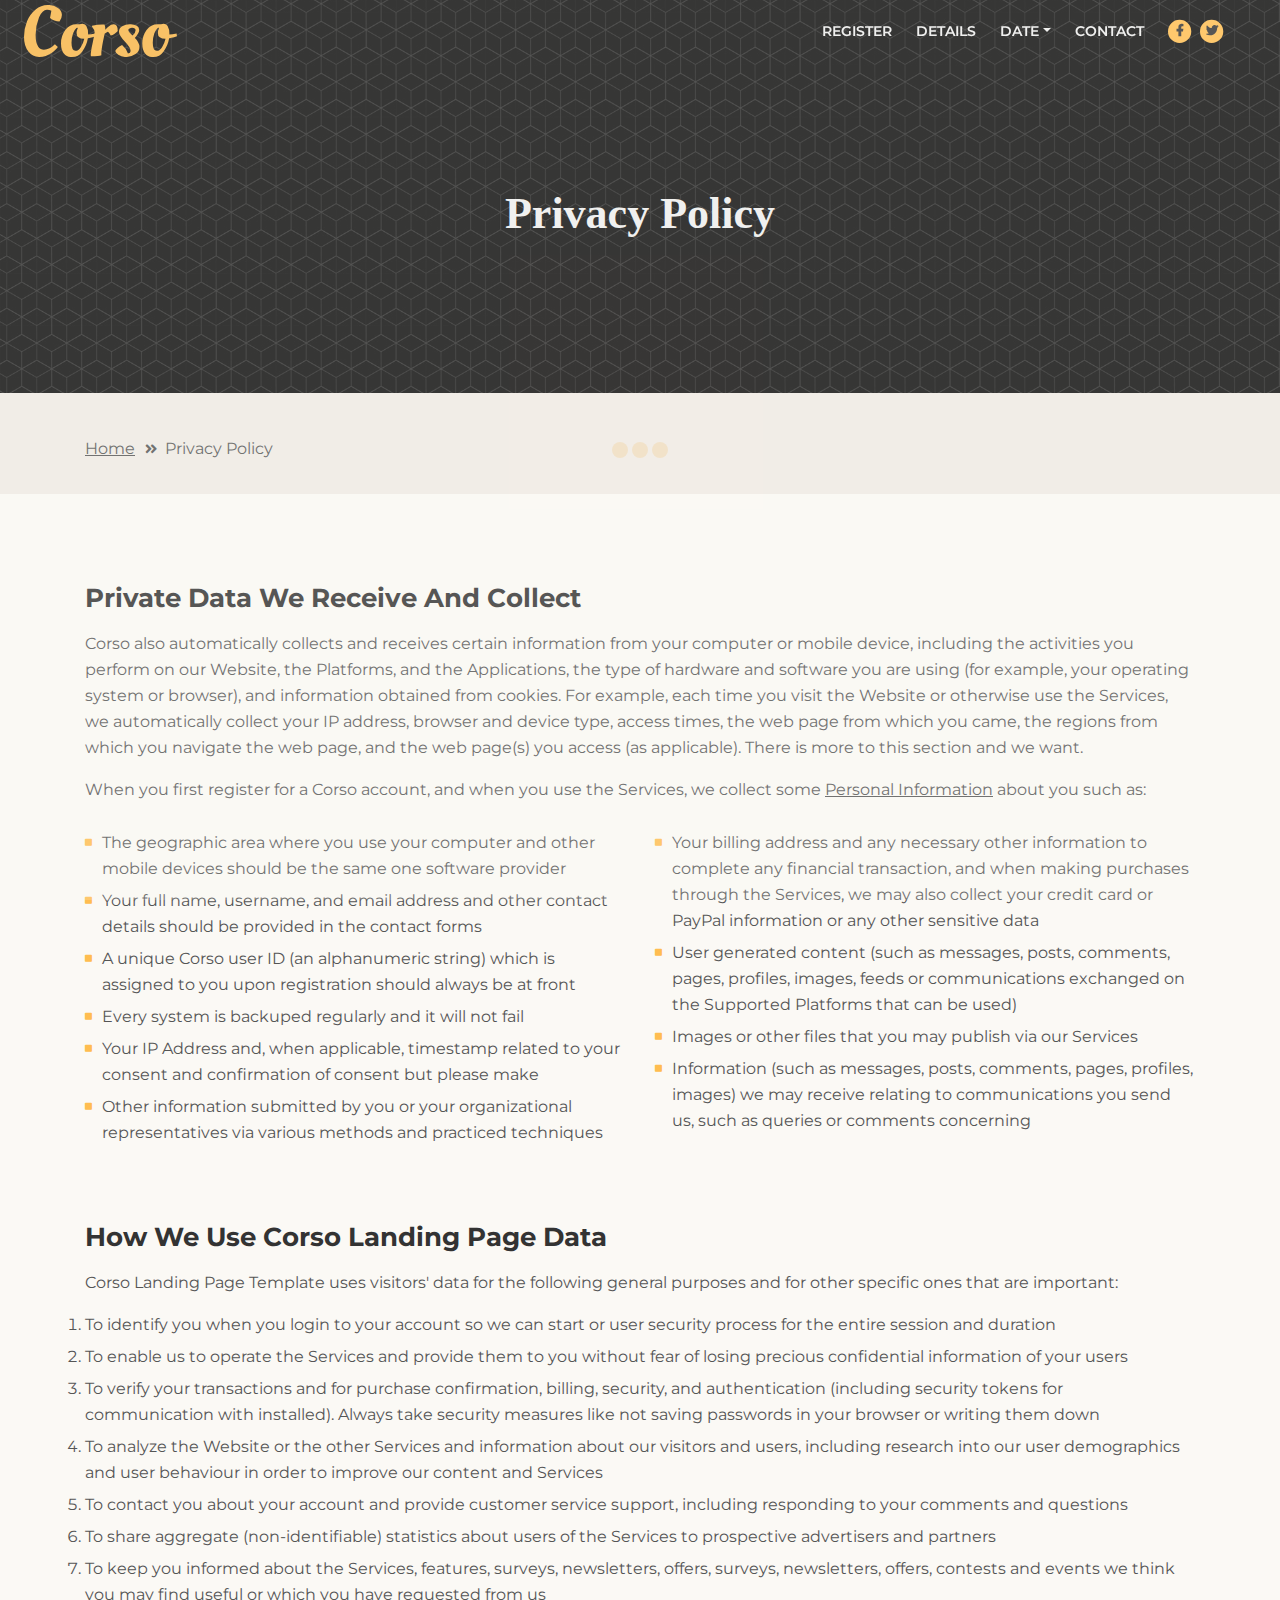
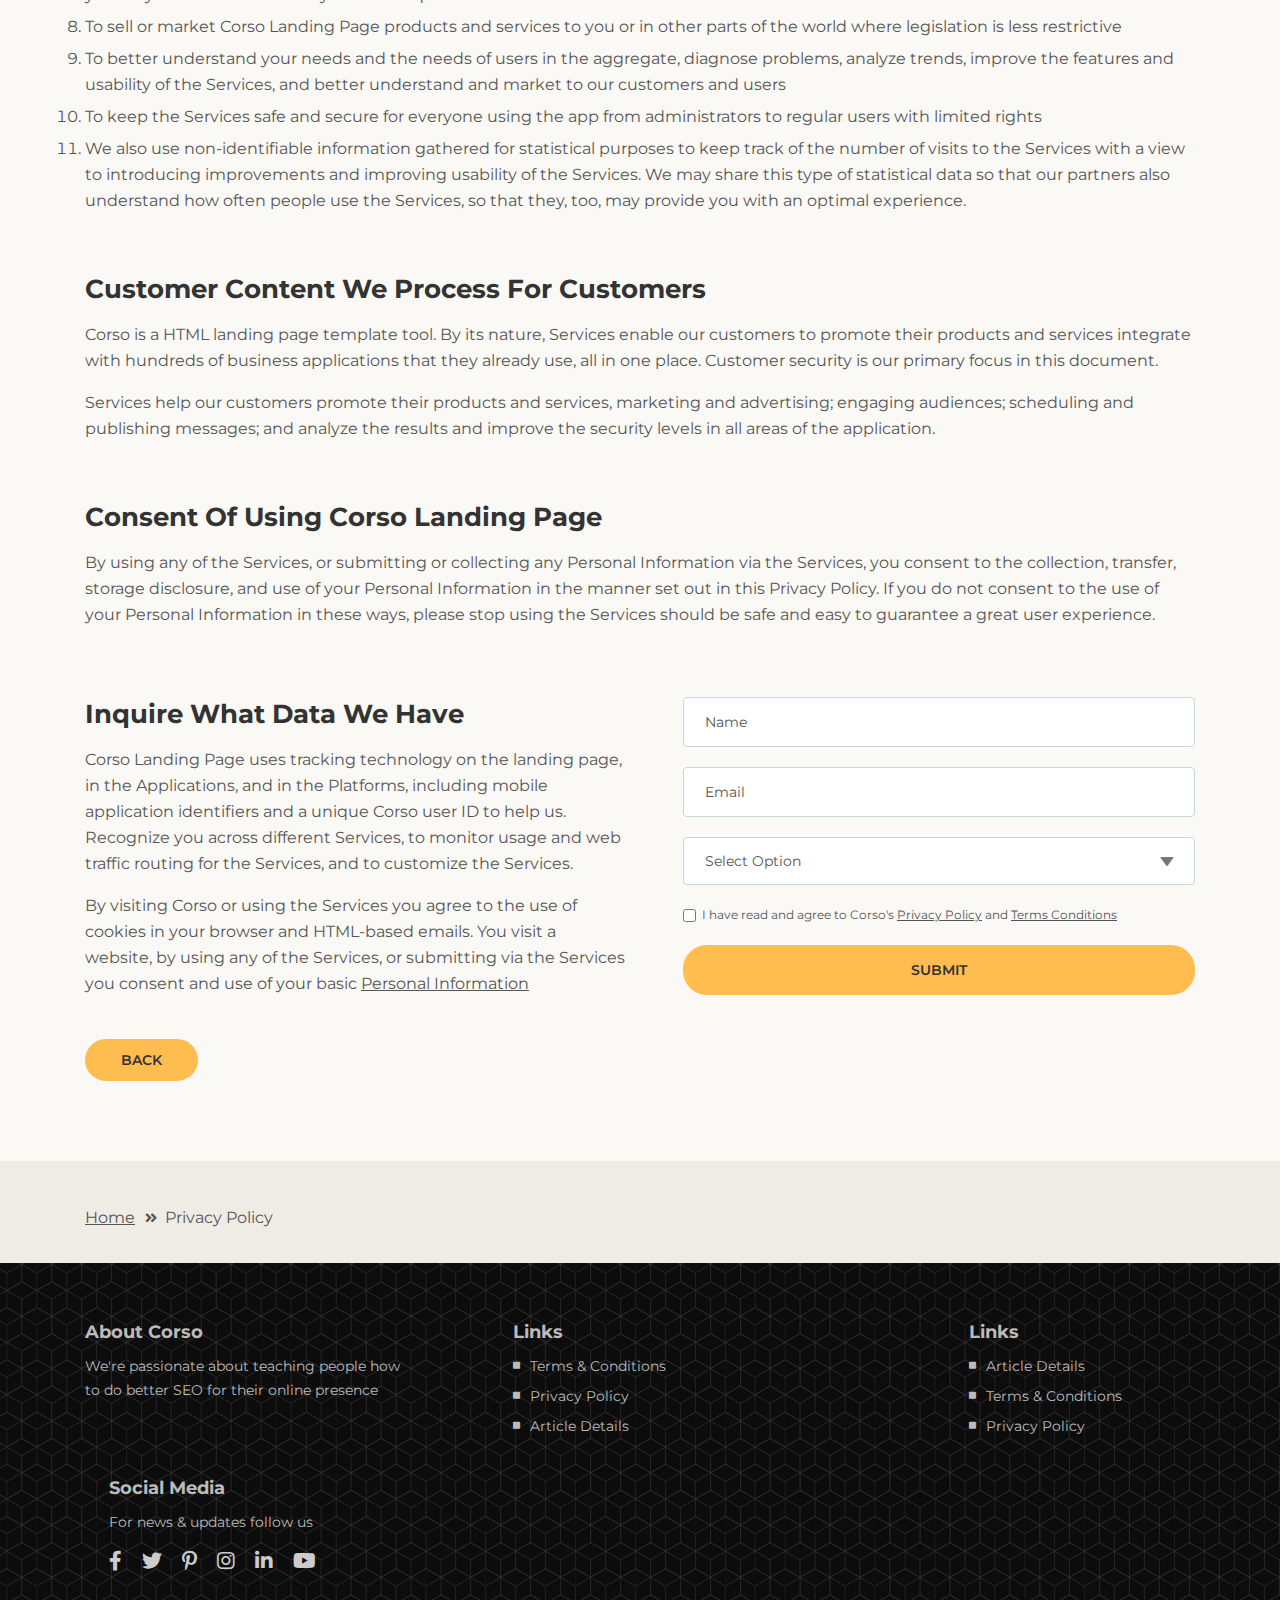
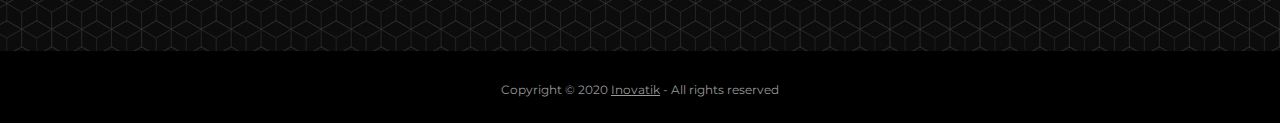
<file: privacy-policy.html>
<!DOCTYPE html>
<html lang="en">
<head>
    <meta charset="utf-8">
    <meta name="viewport" content="width=device-width, initial-scale=1, shrink-to-fit=no">
    
    <!-- SEO Meta Tags -->
    <meta name="description" content="Landing page template built with HTML and Bootstrap 4 for presenting training courses, classes, workshops and for convincing visitors to register using the form.">
    <meta name="author" content="Inovatik">

    <!-- OG Meta Tags to improve the way the post looks when you share the page on LinkedIn, Facebook, Google+ -->
	<meta property="og:site_name" content="" /> <!-- website name -->
	<meta property="og:site" content="" /> <!-- website link -->
	<meta property="og:title" content=""/> <!-- title shown in the actual shared post -->
	<meta property="og:description" content="" /> <!-- description shown in the actual shared post -->
	<meta property="og:image" content="" /> <!-- image link, make sure it's jpg -->
	<meta property="og:url" content="" /> <!-- where do you want your post to link to -->
	<meta property="og:type" content="article" />

    <!-- Website Title -->
    <title>Privacy Policy - Corso</title>
    
    <!-- Styles -->
    <link href="https://fonts.googleapis.com/css?family=Montserrat:400,400i,600,700,700i&display=swap" rel="stylesheet">
    <link href="css/bootstrap.css" rel="stylesheet">
    <link href="css/fontawesome-all.css" rel="stylesheet">
    <link href="css/swiper.css" rel="stylesheet">
	<link href="css/magnific-popup.css" rel="stylesheet">
	<link href="css/styles.css" rel="stylesheet">
	
	<!-- Favicon  -->
    <link rel="icon" href="images/favicon.png">
</head>
<body data-spy="scroll" data-target=".fixed-top">
    
    <!-- Preloader -->
	<div class="spinner-wrapper">
        <div class="spinner">
            <div class="bounce1"></div>
            <div class="bounce2"></div>
            <div class="bounce3"></div>
        </div>
    </div>
    <!-- end of preloader -->
    

    <!-- Navigation -->
    <nav class="navbar navbar-expand-lg navbar-dark navbar-custom fixed-top">

        <!-- Text Logo - Use this if you don't have a graphic logo -->
        <!-- <a class="navbar-brand logo-text page-scroll" href="index.html">Corso</a> -->

        <!-- Image Logo -->
        <a class="navbar-brand logo-image" href="index.html"><img src="images/logo.svg" alt="alternative"></a>
        
        <!-- Mobile Menu Toggle Button -->
        <button class="navbar-toggler" type="button" data-toggle="collapse" data-target="#navbarsExampleDefault" aria-controls="navbarsExampleDefault" aria-expanded="false" aria-label="Toggle navigation">
            <span class="navbar-toggler-awesome fas fa-bars"></span>
            <span class="navbar-toggler-awesome fas fa-times"></span>
        </button>
        <!-- end of mobile menu toggle button -->

        <div class="collapse navbar-collapse" id="navbarsExampleDefault">
            <ul class="navbar-nav ml-auto">
                <li class="nav-item">
                    <a class="nav-link page-scroll" href="index.html#register">REGISTER <span class="sr-only">(current)</span></a>
                </li>
                <li class="nav-item">
                    <a class="nav-link page-scroll" href="index.html#description">DETAILS</a>
                </li>

                <!-- Dropdown Menu -->          
                <li class="nav-item dropdown">
                    <a class="nav-link dropdown-toggle page-scroll" href="index.html#date" id="navbarDropdown" role="button" aria-haspopup="true" aria-expanded="false">DATE</a>
                    <div class="dropdown-menu" aria-labelledby="navbarDropdown">
                        <a class="dropdown-item" href="article-details.html"><span class="item-text">ARTICLE DETAILS</span></a>
                        <div class="dropdown-divider"></div>
                        <a class="dropdown-item" href="terms-conditions.html"><span class="item-text">TERMS CONDITIONS</span></a>
                        <div class="dropdown-divider"></div>
                        <a class="dropdown-item" href="privacy-policy.html"><span class="item-text">PRIVACY POLICY</span></a>
                    </div>
                </li>
                <!-- end of dropdown menu -->

                <li class="nav-item">
                    <a class="nav-link page-scroll" href="index.html#contact">CONTACT</a>
                </li>
            </ul>
            <span class="nav-item social-icons">
                <span class="fa-stack">
                    <a href="#your-link">
                        <i class="fas fa-circle fa-stack-2x"></i>
                        <i class="fab fa-facebook-f fa-stack-1x"></i>
                    </a>
                </span>
                <span class="fa-stack">
                    <a href="#your-link">
                        <i class="fas fa-circle fa-stack-2x"></i>
                        <i class="fab fa-twitter fa-stack-1x"></i>
                    </a>
                </span>
            </span>
        </div>
    </nav> <!-- end of navbar -->
    <!-- end of navigation -->


    <!-- Header -->
    <header id="header" class="ex-header">
        <div class="container">
            <div class="row">
                <div class="col-md-12">
                    <h1 class="white">Privacy Policy</h1>
                </div> <!-- end of col -->
            </div> <!-- end of row -->
        </div> <!-- end of container -->
    </header> <!-- end of ex-header -->
    <!-- end of header -->


    <!-- Breadcrumbs -->
    <div class="ex-basic-1">
        <div class="container">
            <div class="row">
                <div class="col-lg-12">
                    <div class="breadcrumbs">
                        <a href="index.html">Home</a><i class="fa fa-angle-double-right"></i><span>Privacy Policy</span>
                    </div> <!-- end of breadcrumbs -->
                </div> <!-- end of col -->
            </div> <!-- end of row -->
        </div> <!-- end of container -->
    </div> <!-- end of ex-basic-1 -->
    <!-- end of breadcrumbs -->


    <!-- Privacy Content -->
    <div class="ex-basic-2">
        <div class="container">
            <div class="row">
                <div class="col-lg-12">
                    <div class="text-container">
                        <h3>Private Data We Receive And Collect</h3>
                        <p>Corso also automatically collects and receives certain information from your computer or mobile device, including the activities you perform on our Website, the Platforms, and the Applications, the type of hardware and software you are using (for example, your operating system or browser), and information obtained from cookies. For example, each time you visit the Website or otherwise use the Services, we automatically collect your IP address, browser and device type, access times, the web page from which you came, the regions from which you navigate the web page, and the web page(s) you access (as applicable). There is more to this section and we want.</p>
                        <p>When you first register for a Corso account, and when you use the Services, we collect some <a href="#your-link">Personal Information</a> about you such as:</p>
                        <div class="row">
                            <div class="col-md-6">
                                <ul class="list-unstyled li-space-lg">
                                    <li class="media">
                                        <i class="fas fa-square"></i>
                                        <div class="media-body">The geographic area where you use your computer and other mobile devices should be the same one software provider</div>
                                    </li>
                                    <li class="media">
                                        <i class="fas fa-square"></i>
                                        <div class="media-body">Your full name, username, and email address and other contact details should be provided in the contact forms</div>
                                    </li>
                                    <li class="media">
                                        <i class="fas fa-square"></i>
                                        <div class="media-body">A unique Corso user ID (an alphanumeric string) which is assigned to you upon registration should always be at front</div>
                                    </li>
                                    <li class="media">
                                        <i class="fas fa-square"></i>
                                        <div class="media-body">Every system is backuped regularly and it will not fail</div>
                                    </li>
                                    <li class="media">
                                        <i class="fas fa-square"></i>
                                        <div class="media-body">Your IP Address and, when applicable, timestamp related to your consent and confirmation of consent but please make</div>
                                    </li>
                                    <li class="media">
                                        <i class="fas fa-square"></i>
                                        <div class="media-body">Other information submitted by you or your organizational representatives via various methods and practiced techniques</div>
                                    </li>
                                </ul>
                            </div> <!-- end of col -->

                            <div class="col-md-6">
                                <ul class="list-unstyled li-space-lg">
                                    <li class="media">
                                        <i class="fas fa-square"></i>
                                        <div class="media-body">Your billing address and any necessary other information to complete any financial transaction, and when making purchases through the Services, we may also collect your credit card or PayPal information or any other sensitive data</div>
                                    </li>
                                    <li class="media">
                                        <i class="fas fa-square"></i>
                                        <div class="media-body">User generated content (such as messages, posts, comments, pages, profiles, images, feeds or communications exchanged on the Supported Platforms that can be used)</div>
                                    </li>
                                    <li class="media">
                                        <i class="fas fa-square"></i>
                                        <div class="media-body">Images or other files that you may publish via our Services</div>
                                    </li>
                                    <li class="media">
                                        <i class="fas fa-square"></i>
                                        <div class="media-body">Information (such as messages, posts, comments, pages, profiles, images) we may receive relating to communications you send us, such as queries or comments concerning</div>
                                    </li>
                                </ul>
                            </div> <!-- end of col -->
                        </div> <!-- end of row -->
                    </div> <!-- end of text-container-->
                    
                    <div class="text-container">
                        <h3>How We Use Corso Landing Page Data</h3>
                        <p>Corso Landing Page Template uses visitors' data for the following general purposes and for other specific ones that are important:</p>
                        <ol class="li-space-lg">
                            <li>To identify you when you login to your account so we can start or user security process for the entire session and duration</li>
                            <li>To enable us to operate the Services and provide them to you without fear of losing precious confidential information of your users</li>
                            <li>To verify your transactions and for purchase confirmation, billing, security, and authentication (including security tokens for communication with installed). Always take security measures like not saving passwords in your browser or writing them down</li>
                            <li>To analyze the Website or the other Services and information about our visitors and users, including research into our user demographics and user behaviour in order to improve our content and Services</li>
                            <li>To contact you about your account and provide customer service support, including responding to your comments and questions</li>
                            <li>To share aggregate (non-identifiable) statistics about users of the Services to prospective advertisers and partners</li>
                            <li>To keep you informed about the Services, features, surveys, newsletters, offers, surveys, newsletters, offers, contests and events we think you may find useful or which you have requested from us</li>
                            <li>To sell or market Corso Landing Page products and services to you or in other parts of the world where legislation is less restrictive</li>
                            <li>To better understand your needs and the needs of users in the aggregate, diagnose problems, analyze trends, improve the features and usability of the Services, and better understand and market to our customers and users</li>
                            <li>To keep the Services safe and secure for everyone using the app from administrators to regular users with limited rights</li>
                            <li>We also use non-identifiable information gathered for statistical purposes to keep track of the number of visits to the Services with a view to introducing improvements and improving usability of the Services. We may share this type of statistical data so that our partners also understand how often people use the Services, so that they, too, may provide you with an optimal experience.</li>
                        </ol>
                    </div> <!-- end of text-container -->

                    <div class="text-container">
                        <h3>Customer Content We Process For Customers</h3>
                        <p>Corso is a HTML landing page template tool. By its nature, Services enable our customers to promote their products and services integrate with hundreds of business applications that they already use, all in one place. Customer security is our primary focus in this document.</p>
                        <p>Services help our customers promote their products and services, marketing and advertising; engaging audiences; scheduling and publishing messages; and analyze the results and improve the security levels in all areas of the application.</p>
                    </div> <!-- end of text container -->

                    <div class="text-container">
                        <h3>Consent Of Using Corso Landing Page</h3>
					    <p>By using any of the Services, or submitting or collecting any Personal Information via the Services, you consent to the collection, transfer, storage disclosure, and use of your Personal Information in the manner set out in this Privacy Policy. If you do not consent to the use of your Personal Information in these ways, please stop using the Services should be safe and easy to guarantee a great user experience.</p>
                    </div> <!-- end of text-container -->
                                       
                    <div class="row">
                        <div class="col-md-6">
                            <div class="text-container last">
                                <h3>Inquire What Data We Have</h3>
                                <p>Corso Landing Page uses tracking technology on the landing page, in the Applications, and in the Platforms, including mobile application identifiers and a unique Corso user ID to help us. Recognize you across different Services, to monitor usage and web traffic routing for the Services, and to customize the Services.</p>
                                <p>By visiting Corso or using the Services you agree to the use of cookies in your browser and HTML-based emails. You visit a website, by using any of the Services, or submitting via the Services you consent and use of your basic <a href="#your-link">Personal Information</a></p>
                            </div> <!-- end of text container -->
                        </div> <!-- end of col-->
                        <div class="col-md-6">

                            <!-- Privacy Form -->
                            <div class="form-container">
                                <form id="privacyForm" data-toggle="validator" data-focus="false">
                                    <div class="form-group">
                                        <input type="text" class="form-control-input" id="pname" required>
                                        <label class="label-control" for="pname">Name</label>
                                        <div class="help-block with-errors"></div>
                                    </div>
                                    <div class="form-group">
                                        <input type="email" class="form-control-input" id="pemail" required>
                                        <label class="label-control" for="pemail">Email</label>
                                        <div class="help-block with-errors"></div>
                                    </div>
                                    <div class="form-group">
                                        <select class="form-control-select" id="pselect" required>
                                            <option class="select-option" value="" disabled selected>Select Option</option>
                                            <option class="select-option" value="Delete data">Delete my data</option>
                                            <option class="select-option" value="Show me data">Show me my data</option>
                                        </select>
                                        <div class="help-block with-errors"></div>
                                    </div>
                                    <div class="form-group checkbox">
                                        <input type="checkbox" id="pterms" value="Agreed-to-Terms" required>I have read and agree to Corso's <a href="privacy-policy.html">Privacy Policy</a> and <a href="terms-conditions.html">Terms Conditions</a>
                                        <div class="help-block with-errors"></div>
                                    </div>
                                    <div class="form-group">
                                        <button type="submit" class="form-control-submit-button">SUBMIT</button>
                                    </div>
                                    <div class="form-message">
                                        <div id="pmsgSubmit" class="h3 text-center hidden"></div>
                                    </div>
                                </form>
                            </div> <!-- end of form container -->
                            <!-- end of privacy form -->

                        </div> <!-- end of col--> 
                    </div> <!-- end of row -->
                    <a class="btn-solid-reg" href="index.html">BACK</a>
                </div> <!-- end of col-->
            </div> <!-- end of row -->
        </div> <!-- end of container -->
    </div> <!-- end of ex-basic-2 -->
    <!-- end of privacy content -->


    <!-- Breadcrumbs -->
    <div class="ex-basic-1">
        <div class="container">
            <div class="row">
                <div class="col-lg-12">
                    <div class="breadcrumbs">
                        <a href="index.html">Home</a><i class="fa fa-angle-double-right"></i><span>Privacy Policy</span>
                    </div> <!-- end of breadcrumbs -->
                </div> <!-- end of col -->
            </div> <!-- end of row -->
        </div> <!-- end of container -->
    </div> <!-- end of ex-basic-1 -->
    <!-- end of breadcrumbs -->

    
    <!-- Footer -->
    <div class="footer">
        <div class="container">
            <div class="row">
                <div class="col-md-3">
                    <div class="footer-col first">
                        <h5>About Corso</h5>
                        <p class="p-small">We're passionate about teaching people how to do better SEO for their online presence</p>
                    </div>
                </div> <!-- end of col -->
                <div class="col-md-3">
                    <div class="footer-col second">
                        <h5>Links</h5>
                        <ul class="list-unstyled li-space-lg p-small">
                            <li class="media">
                                <i class="fas fa-square"></i>
                                <div class="media-body"><a href="terms-conditions.html">Terms & Conditions</a></div>
                            </li>
                            <li class="media">
                                <i class="fas fa-square"></i>
                                <div class="media-body"><a href="privacy-policy.html">Privacy Policy</a></div>
                            </li>
                            <li class="media">
                                <i class="fas fa-square"></i>
                                <div class="media-body"><a href="article-details.html">Article Details</a></div>
                            </li>
                        </ul>
                    </div>
                </div> <!-- end of col -->
                <div class="col-md-3">
                    <div class="footer-col third">
                        <h5>Links</h5>
                        <ul class="list-unstyled li-space-lg p-small">
                            <li class="media">
                                <i class="fas fa-square"></i>
                                <div class="media-body"><a href="article-details.html">Article Details</a></div>
                            </li>
                            <li class="media">
                                <i class="fas fa-square"></i>
                                <div class="media-body"><a href="terms-conditions.html">Terms & Conditions</a></div>
                            </li>
                            <li class="media">
                                <i class="fas fa-square"></i>
                                <div class="media-body"><a href="privacy-policy.html">Privacy Policy</a></div>
                            </li>
                        </ul>
                    </div>
                </div> <!-- end of col -->
                <div class="col-md-3">
                    <div class="footer-col fourth">
                        <h5>Social Media</h5>
                        <p class="p-small">For news & updates follow us</p>
                        <a href="#your-link">
                            <i class="fab fa-facebook-f"></i>
                        </a>
                        <a href="#your-link">
                            <i class="fab fa-twitter"></i>
                        </a>
                        <a href="#your-link">
                            <i class="fab fa-pinterest-p"></i>
                        </a>
                        <a href="#your-link">
                            <i class="fab fa-instagram"></i>
                        </a>
                        <a href="#your-link">
                            <i class="fab fa-linkedin-in"></i>
                        </a>
                        <a href="#your-link">
                            <i class="fab fa-youtube"></i>
                        </a>
                    </div> 
                </div> <!-- end of col -->
            </div> <!-- end of row -->
        </div> <!-- end of container -->
    </div> <!-- end of footer -->  
    <!-- end of footer -->


    <!-- Copyright -->
    <div class="copyright">
        <div class="container">
            <div class="row">
                <div class="col-lg-12">
                    <p class="p-small">Copyright © 2020 <a href="https://inovatik.com">Inovatik</a> - All rights reserved</p>
                </div> <!-- end of col -->
            </div> <!-- enf of row -->
        </div> <!-- end of container -->
    </div> <!-- end of copyright --> 
    <!-- end of copyright -->
    
    	
    <!-- Scripts -->
    <script src="js/jquery.min.js"></script> <!-- jQuery for Bootstrap's JavaScript plugins -->
    <script src="js/popper.min.js"></script> <!-- Popper tooltip library for Bootstrap -->
    <script src="js/bootstrap.min.js"></script> <!-- Bootstrap framework -->
    <script src="js/jquery.easing.min.js"></script> <!-- jQuery Easing for smooth scrolling between anchors -->
    <script src="js/jquery.countdown.min.js"></script> <!-- The Final Countdown plugin for jQuery -->
    <script src="js/swiper.min.js"></script> <!-- Swiper for image and text sliders -->
    <script src="js/jquery.magnific-popup.js"></script> <!-- Magnific Popup for lightboxes -->
    <script src="js/validator.min.js"></script> <!-- Validator.js - Bootstrap plugin that validates forms -->
    <script src="js/scripts.js"></script> <!-- Custom scripts -->
</body>
</html>
</file>
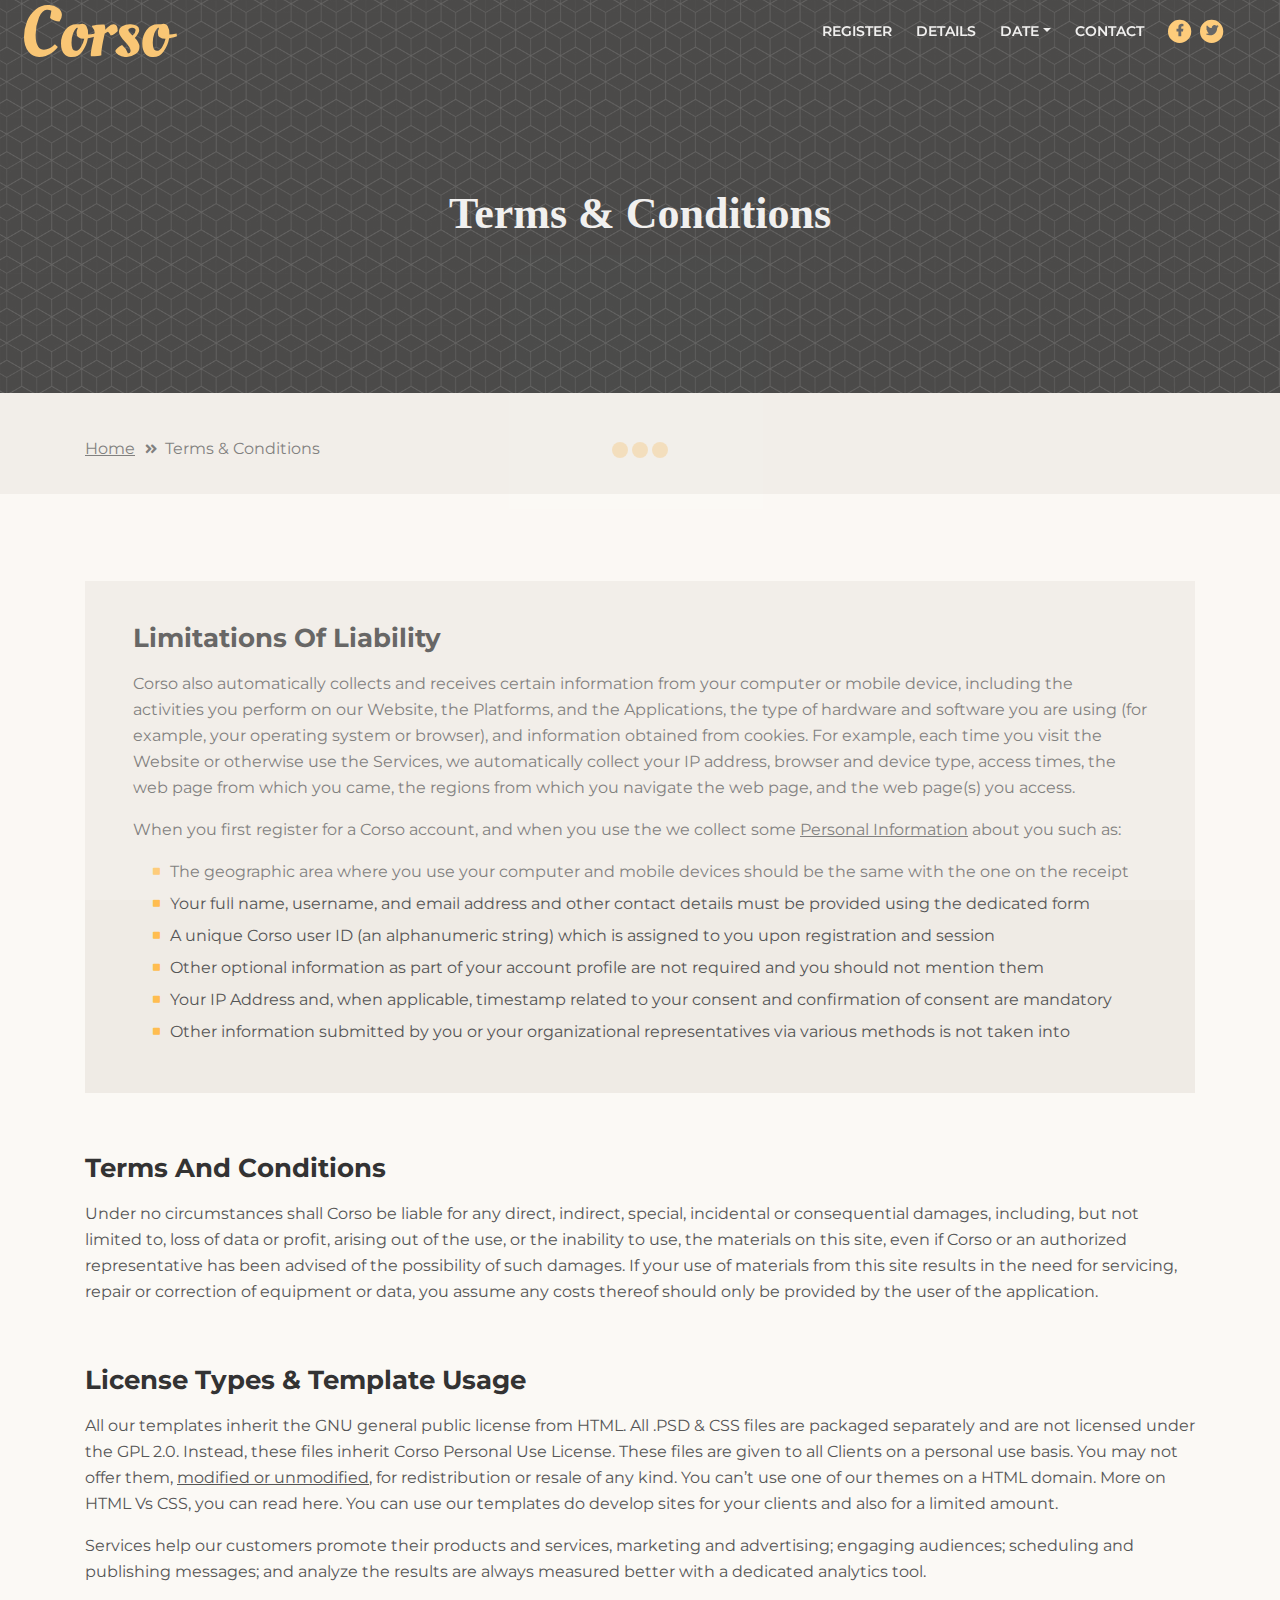
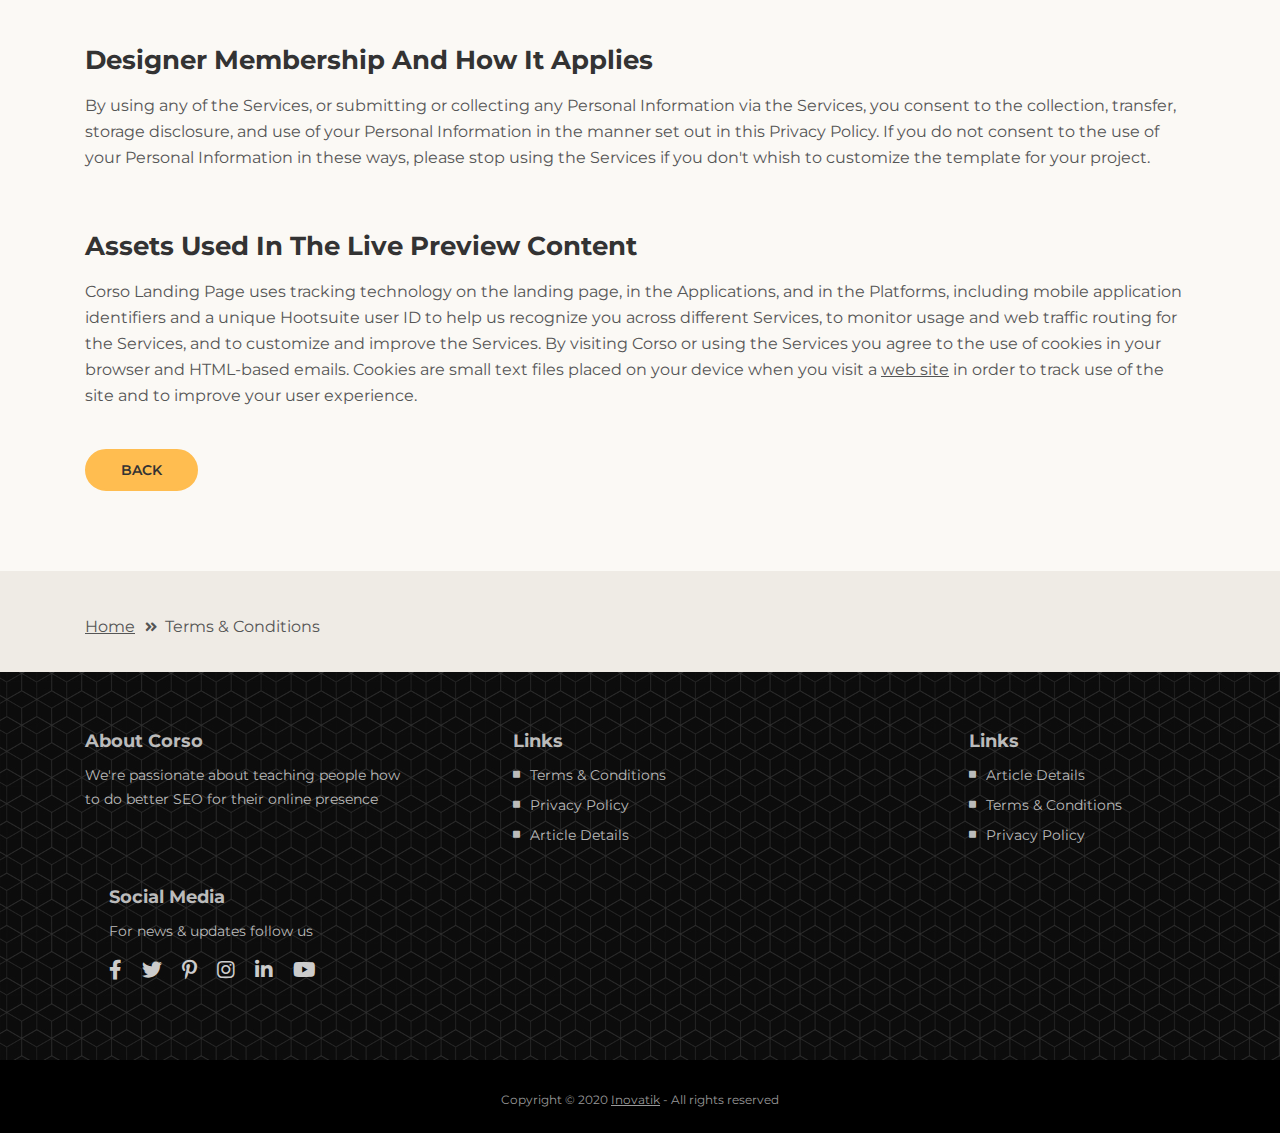
<file: terms-conditions.html>
<!DOCTYPE html>
<html lang="en">
<head>
    <meta charset="utf-8">
    <meta name="viewport" content="width=device-width, initial-scale=1, shrink-to-fit=no">
    
    <!-- SEO Meta Tags -->
    <meta name="description" content="Landing page template built with HTML and Bootstrap 4 for presenting training courses, classes, workshops and for convincing visitors to register using the form.">
    <meta name="author" content="Inovatik">

    <!-- OG Meta Tags to improve the way the post looks when you share the page on LinkedIn, Facebook, Google+ -->
	<meta property="og:site_name" content="" /> <!-- website name -->
	<meta property="og:site" content="" /> <!-- website link -->
	<meta property="og:title" content=""/> <!-- title shown in the actual shared post -->
	<meta property="og:description" content="" /> <!-- description shown in the actual shared post -->
	<meta property="og:image" content="" /> <!-- image link, make sure it's jpg -->
	<meta property="og:url" content="" /> <!-- where do you want your post to link to -->
	<meta property="og:type" content="article" />

    <!-- Website Title -->
    <title>Terms Conditions - Corso</title>
    
    <!-- Styles -->
    <link href="https://fonts.googleapis.com/css?family=Montserrat:400,400i,600,700,700i&display=swap" rel="stylesheet">
    <link href="css/bootstrap.css" rel="stylesheet">
    <link href="css/fontawesome-all.css" rel="stylesheet">
    <link href="css/swiper.css" rel="stylesheet">
	<link href="css/magnific-popup.css" rel="stylesheet">
	<link href="css/styles.css" rel="stylesheet">
	
	<!-- Favicon  -->
    <link rel="icon" href="images/favicon.png">
</head>
<body data-spy="scroll" data-target=".fixed-top">
    
    <!-- Preloader -->
	<div class="spinner-wrapper">
        <div class="spinner">
            <div class="bounce1"></div>
            <div class="bounce2"></div>
            <div class="bounce3"></div>
        </div>
    </div>
    <!-- end of preloader -->
    

    <!-- Navigation -->
    <nav class="navbar navbar-expand-lg navbar-dark navbar-custom fixed-top">

        <!-- Text Logo - Use this if you don't have a graphic logo -->
        <!-- <a class="navbar-brand logo-text page-scroll" href="index.html">Corso</a> -->

        <!-- Image Logo -->
        <a class="navbar-brand logo-image" href="index.html"><img src="images/logo.svg" alt="alternative"></a>
        
        <!-- Mobile Menu Toggle Button -->
        <button class="navbar-toggler" type="button" data-toggle="collapse" data-target="#navbarsExampleDefault" aria-controls="navbarsExampleDefault" aria-expanded="false" aria-label="Toggle navigation">
            <span class="navbar-toggler-awesome fas fa-bars"></span>
            <span class="navbar-toggler-awesome fas fa-times"></span>
        </button>
        <!-- end of mobile menu toggle button -->

        <div class="collapse navbar-collapse" id="navbarsExampleDefault">
            <ul class="navbar-nav ml-auto">
                <li class="nav-item">
                    <a class="nav-link page-scroll" href="index.html#register">REGISTER <span class="sr-only">(current)</span></a>
                </li>
                <li class="nav-item">
                    <a class="nav-link page-scroll" href="index.html#description">DETAILS</a>
                </li>

                <!-- Dropdown Menu -->          
                <li class="nav-item dropdown">
                    <a class="nav-link dropdown-toggle page-scroll" href="index.html#date" id="navbarDropdown" role="button" aria-haspopup="true" aria-expanded="false">DATE</a>
                    <div class="dropdown-menu" aria-labelledby="navbarDropdown">
                        <a class="dropdown-item" href="article-details.html"><span class="item-text">ARTICLE DETAILS</span></a>
                        <div class="dropdown-divider"></div>
                        <a class="dropdown-item" href="terms-conditions.html"><span class="item-text">TERMS CONDITIONS</span></a>
                        <div class="dropdown-divider"></div>
                        <a class="dropdown-item" href="privacy-policy.html"><span class="item-text">PRIVACY POLICY</span></a>
                    </div>
                </li>
                <!-- end of dropdown menu -->

                <li class="nav-item">
                    <a class="nav-link page-scroll" href="index.html#contact">CONTACT</a>
                </li>
            </ul>
            <span class="nav-item social-icons">
                <span class="fa-stack">
                    <a href="#your-link">
                        <i class="fas fa-circle fa-stack-2x"></i>
                        <i class="fab fa-facebook-f fa-stack-1x"></i>
                    </a>
                </span>
                <span class="fa-stack">
                    <a href="#your-link">
                        <i class="fas fa-circle fa-stack-2x"></i>
                        <i class="fab fa-twitter fa-stack-1x"></i>
                    </a>
                </span>
            </span>
        </div>
    </nav> <!-- end of navbar -->
    <!-- end of navigation -->


    <!-- Header -->
    <header id="header" class="ex-header">
        <div class="container">
            <div class="row">
                <div class="col-lg-12">
                    <h1 class="white">Terms & Conditions</h1>
                </div> <!-- end of col -->
            </div> <!-- end of row -->
        </div> <!-- end of container -->
    </header> <!-- end of ex-header -->
    <!-- end of header -->


    <!-- Breadcrumbs -->
    <div class="ex-basic-1">
        <div class="container">
            <div class="row">
                <div class="col-lg-12">
                    <div class="breadcrumbs">
                        <a href="index.html">Home</a><i class="fa fa-angle-double-right"></i><span>Terms & Conditions</span>
                    </div> <!-- end of breadcrumbs -->
                </div> <!-- end of col -->
            </div> <!-- end of row -->
        </div> <!-- end of container -->
    </div> <!-- end of ex-basic-1 -->
    <!-- end of breadcrumbs -->


    <!-- Terms Content -->
    <div class="ex-basic-2">
        <div class="container">
            <div class="row">
                <div class="col-lg-12">
                    <div class="text-container dark">
                        <h3>Limitations Of Liability</h3>
                        <p>Corso also automatically collects and receives certain information from your computer or mobile device, including the activities you perform on our Website, the Platforms, and the Applications, the type of hardware and software you are using (for example, your operating system or browser), and information obtained from cookies. For example, each time you visit the Website or otherwise use the Services, we automatically collect your IP address, browser and device type, access times, the web page from which you came, the regions from which you navigate the web page, and the web page(s) you access.</p>
                        <p>When you first register for a Corso account, and when you use the we collect some <a href="#your-link">Personal Information</a> about you such as:</p>
                        <ul class="list-unstyled li-space-lg indent">
                            <li class="media">
                                <i class="fas fa-square"></i>
                                <div class="media-body">The geographic area where you use your computer and mobile devices should be the same with the one on the receipt</div>
                            </li>
                            <li class="media">
                                <i class="fas fa-square"></i>
                                <div class="media-body">Your full name, username, and email address and other contact details must be provided using the dedicated form</div>
                            </li>
                            <li class="media">
                                <i class="fas fa-square"></i>
                                <div class="media-body">A unique Corso user ID (an alphanumeric string) which is assigned to you upon registration and session</div>
                            </li>
                            <li class="media">
                                <i class="fas fa-square"></i>
                                <div class="media-body">Other optional information as part of your account profile are not required and you should not mention them</div>
                            </li>
                            <li class="media">
                                <i class="fas fa-square"></i>
                                <div class="media-body">Your IP Address and, when applicable, timestamp related to your consent and confirmation of consent are mandatory</div>
                            </li>
                            <li class="media">
                                <i class="fas fa-square"></i>
                                <div class="media-body">Other information submitted by you or your organizational representatives via various methods is not taken into</div>
                            </li>
                        </ul>
                    </div> <!-- end of text-container -->
                    
                    <div class="text-container">
                        <h3>Terms And Conditions</h3>
                        <p>Under no circumstances shall Corso be liable for any direct, indirect, special, incidental or consequential damages, including, but not limited to, loss of data or profit, arising out of the use, or the inability to use, the materials on this site, even if Corso or an authorized representative has been advised of the possibility of such damages. If your use of materials from this site results in the need for servicing, repair or correction of equipment or data, you assume any costs thereof should only be provided by the user of the application.</p>
                    </div> <!-- end of text-container -->

                    <div class="text-container">
                        <h3>License Types & Template Usage</h3>
                        <p>All our templates inherit the GNU general public license from HTML. All .PSD & CSS files are packaged separately and are not licensed under the GPL 2.0. Instead, these files inherit Corso Personal Use License. These files are given to all Clients on a personal use basis. You may not offer them, <a href="#your-link">modified or unmodified</a>, for redistribution or resale of any kind. You can’t use one of our themes on a HTML domain. More on HTML Vs CSS, you can read here. You can use our templates do develop sites for your clients and also for a limited amount.</p>
                        <p>Services help our customers promote their products and services, marketing and advertising; engaging audiences; scheduling and publishing messages; and analyze the results are always measured better with a dedicated analytics tool.</p>
                    </div> <!-- end of text-container -->

                    <div class="text-container">
                        <h3>Designer Membership And How It Applies</h3>
                        <p>By using any of the Services, or submitting or collecting any Personal Information via the Services, you consent to the collection, transfer, storage disclosure, and use of your Personal Information in the manner set out in this Privacy Policy. If you do not consent to the use of your Personal Information in these ways, please stop using the Services if you don't whish to customize the template for your project.</p>
                    </div> <!-- end of text-container -->
                    
                    <div class="text-container last">
                        <h3>Assets Used In The Live Preview Content</h3>
                        <p>Corso Landing Page uses tracking technology on the landing page, in the Applications, and in the Platforms, including mobile application identifiers and a unique Hootsuite user ID to help us recognize you across different Services, to monitor usage and web traffic routing for the Services, and to customize and improve the Services. By visiting Corso or using the Services you agree to the use of cookies in your browser and HTML-based emails. Cookies are small text files placed on your device when you visit a <a href="#your-link">web site</a> in order to track use of the site and to improve your user experience.</p>
                        <a class="btn-solid-reg" href="index.html">BACK</a>
                    </div> <!-- end of text-container -->
                </div>
            </div> <!-- end of row -->
        </div> <!-- end of container -->
    </div> <!-- end of ex-basic -->
    <!-- end of terms content -->

    
    <!-- Breadcrumbs -->
    <div class="ex-basic-1">
        <div class="container">
            <div class="row">
                <div class="col-lg-12">
                    <div class="breadcrumbs">
                        <a href="index.html">Home</a><i class="fa fa-angle-double-right"></i><span>Terms & Conditions</span>
                    </div> <!-- end of breadcrumbs -->
                </div> <!-- end of col -->
            </div> <!-- end of row -->
        </div> <!-- end of container -->
    </div> <!-- end of ex-basic-1 -->
    <!-- end of breadcrumbs -->


    <!-- Footer -->
    <div class="footer">
        <div class="container">
            <div class="row">
                <div class="col-md-3">
                    <div class="footer-col first">
                        <h5>About Corso</h5>
                        <p class="p-small">We're passionate about teaching people how to do better SEO for their online presence</p>
                    </div>
                </div> <!-- end of col -->
                <div class="col-md-3">
                    <div class="footer-col second">
                        <h5>Links</h5>
                        <ul class="list-unstyled li-space-lg p-small">
                            <li class="media">
                                <i class="fas fa-square"></i>
                                <div class="media-body"><a href="terms-conditions.html">Terms & Conditions</a></div>
                            </li>
                            <li class="media">
                                <i class="fas fa-square"></i>
                                <div class="media-body"><a href="privacy-policy.html">Privacy Policy</a></div>
                            </li>
                            <li class="media">
                                <i class="fas fa-square"></i>
                                <div class="media-body"><a href="article-details.html">Article Details</a></div>
                            </li>
                        </ul>
                    </div>
                </div> <!-- end of col -->
                <div class="col-md-3">
                    <div class="footer-col third">
                        <h5>Links</h5>
                        <ul class="list-unstyled li-space-lg p-small">
                            <li class="media">
                                <i class="fas fa-square"></i>
                                <div class="media-body"><a href="article-details.html">Article Details</a></div>
                            </li>
                            <li class="media">
                                <i class="fas fa-square"></i>
                                <div class="media-body"><a href="terms-conditions.html">Terms & Conditions</a></div>
                            </li>
                            <li class="media">
                                <i class="fas fa-square"></i>
                                <div class="media-body"><a href="privacy-policy.html">Privacy Policy</a></div>
                            </li>
                        </ul>
                    </div>
                </div> <!-- end of col -->
                <div class="col-md-3">
                    <div class="footer-col fourth">
                        <h5>Social Media</h5>
                        <p class="p-small">For news & updates follow us</p>
                        <a href="#your-link">
                            <i class="fab fa-facebook-f"></i>
                        </a>
                        <a href="#your-link">
                            <i class="fab fa-twitter"></i>
                        </a>
                        <a href="#your-link">
                            <i class="fab fa-pinterest-p"></i>
                        </a>
                        <a href="#your-link">
                            <i class="fab fa-instagram"></i>
                        </a>
                        <a href="#your-link">
                            <i class="fab fa-linkedin-in"></i>
                        </a>
                        <a href="#your-link">
                            <i class="fab fa-youtube"></i>
                        </a>
                    </div> 
                </div> <!-- end of col -->
            </div> <!-- end of row -->
        </div> <!-- end of container -->
    </div> <!-- end of footer -->  
    <!-- end of footer -->


    <!-- Copyright -->
    <div class="copyright">
        <div class="container">
            <div class="row">
                <div class="col-lg-12">
                    <p class="p-small">Copyright © 2020 <a href="https://inovatik.com">Inovatik</a> - All rights reserved</p>
                </div> <!-- end of col -->
            </div> <!-- enf of row -->
        </div> <!-- end of container -->
    </div> <!-- end of copyright --> 
    <!-- end of copyright -->
    
    	
    <!-- Scripts -->
    <script src="js/jquery.min.js"></script> <!-- jQuery for Bootstrap's JavaScript plugins -->
    <script src="js/popper.min.js"></script> <!-- Popper tooltip library for Bootstrap -->
    <script src="js/bootstrap.min.js"></script> <!-- Bootstrap framework -->
    <script src="js/jquery.easing.min.js"></script> <!-- jQuery Easing for smooth scrolling between anchors -->
    <script src="js/jquery.countdown.min.js"></script> <!-- The Final Countdown plugin for jQuery -->
    <script src="js/swiper.min.js"></script> <!-- Swiper for image and text sliders -->
    <script src="js/jquery.magnific-popup.js"></script> <!-- Magnific Popup for lightboxes -->
    <script src="js/validator.min.js"></script> <!-- Validator.js - Bootstrap plugin that validates forms -->
    <script src="js/scripts.js"></script> <!-- Custom scripts -->
</body>
</html>
</file>
<file: css/styles.css>
/* Template: Corso - Free Training Course Landing Page Template
   Author: Inovatik
   Created: Nov 2019
   Description: Master CSS file
*/

/*****************************************
Table Of Contents:

01. General Styles
02. Preloader
03. Navigation
04. Header
05. Registration
06. Partners
07. Instructor
08. Description
09. Students
10. Details Lightbox
11. Video
12. Takeaways
13. Testimonials
14. Date
15. Newsletter
16. Contact
17. Footer
18. Copyright
19. Back To Top Button
20. Extra Pages
21. Media Queries
******************************************/

/*****************************************
Colors:
- Backgrounds - light gray #fbf9f5
- Backgrounds, buttons - yellow #ffbd50
- Headings text, navbar links - black #333
- Body text - dark gray #555
******************************************/


/******************************/
/*     01. General Styles     */
/******************************/

#news_slide{
	height:200px; 
	overflow:hidden;
	}
	.voxNews li{
	margin-top:-10px;
	float:left;
	margin-left:5px;
	padding:20px;
	}
	
	* {
	  margin: 0;
	  padding: 0;
	}
	
	.products-outer {
	  width: 80%;
	  margin: 50px auto 0;
	  padding: 20px;
	  overflow: hidden;
	}
	
	.products-inner {
	/*   width: 1156px; */
	  position: relative;
	/*   left: 0px; */
	/*   transition: all; */
	}
	.product {
	  display: inline;
	}

	ul{
		list-style-type: none;
	}

	img#coopcomp{
		margin: 13px 13px 13px 13px;
		width: 170px;	
		height: 150px;
	}	

body,
html {
    width: 100%;
	height: 100%;
}

body, p {
	color: #555; 
	font: 400 1rem/1.625rem "Montserrat", sans-serif;
	
	
}

.p-large {
	font: 400 1.125rem/1.75rem "Montserrat", sans-serif;
}

.p-small {
	font: 400 0.875rem/1.5rem "Montserrat", sans-serif;
	
}

.p-heading {
	margin-bottom: 3.75rem;
}

h1 {
	color: #333;

	/*font: 700 2.75rem/3.375rem "Montserrat", sans-serif;*/
	font: 700 2.75rem/3.375rem "Times New Roman", Times, serif;
}

h2 {
	color: #333;
	font: 700 2.25rem/2.875rem "Cambria, Cochin", Georgia, Times, 'Times New Roman', serif;
}

h3 {
	color: #333;
	font: 700 1.625rem/2.125rem "Montserrat", sans-serif;
}

h4 {
	color: #333;
	font: 700 1.25rem/1.875rem "Montserrat", sans-serif;
}

h5 {
	color: #333;
	font: 700 1.125rem/1.75rem "Montserrat", sans-serif;
}

h6 {
	color: #333;
	font: 700 1rem/1.625rem "Montserrat", sans-serif;
}

.testimonial-text {
	font-style: italic;
}

.testimonial-author {
	font-weight: 700;
	font-size: 1rem;
	line-height: 1.625rem;
}

.li-space-lg li {
	margin-bottom: 0.375rem;
}

.indent {
	padding-left: 1.25rem;
}

a {
	color: #555;
	text-decoration: underline;
}

a:hover {
	color: #555;
	text-decoration: underline;
}

.white {
	color: #eee;
}

#ceoimg img{
	height: 400px;
}
#ceoimg{
	text-align: center;
}

.btn-solid-reg {
	display: inline-block;
	padding: 1.1875rem 2.125rem 1.1875rem 2.125rem;
	border: 0.125rem solid #ffbd50;
	border-radius: 2rem;
	background-color: #ffbd50;
	color: #333;
	font: 600 0.875rem/0 "Montserrat", sans-serif;
	text-decoration: none;
	transition: all 0.2s;
}

.btn-solid-reg:hover {
	border: 0.125rem solid #333;
	background-color: transparent;
	color: #333;
	text-decoration: none;
}

.btn-solid-lg {
	display: inline-block;
	padding: 1.375rem 2.625rem 1.375rem 2.625rem;
	border: 0.125rem solid #ffc300;
	border-radius: 2rem;
	background-color: #ffc300;
	color: #333;
	font: 600 0.875rem/0 "Montserrat", sans-serif;
	text-decoration: none;
	transition: all 0.2s;
}

.btn-solid-lg:hover {
	border: 0.125rem solid #5bc3eb;
	background-color: transparent;
	color: #333;
	text-decoration: none;
}

.btn-outline-reg {
	display: inline-block;
	padding: 1.1875rem 2.125rem 1.1875rem 2.125rem;
	border: 0.125rem solid #333;
	border-radius: 2rem;
	background-color: transparent;
	color: #333;
	font: 600 0.875rem/0 "Montserrat", sans-serif;
	text-decoration: none;
	transition: all 0.2s;
}

.btn-outline-reg:hover {
	border: 0.125rem solid #ffbd50;
	background-color: #ffbd50;
	color: #333;
	text-decoration: none;
}

.btn-outline-lg {
	display: inline-block;
	padding: 1.375rem 2.625rem 1.375rem 2.625rem;
	border: 0.125rem solid #333;
	border-radius: 2rem;
	background-color: transparent;
	color: #333;
	font: 600 0.875rem/0 "Montserrat", sans-serif;
	text-decoration: none;
	transition: all 0.2s;
}

.btn-outline-lg:hover {
	border: 0.125rem solid #ffbd50;
	background-color: #ffbd50;
	color: #333;
	text-decoration: none;
}

.btn-outline-sm {
	display: inline-block;
	padding: 1rem 1.625rem 0.875rem 1.625rem;
	border: 0.125rem solid #333;
	border-radius: 2rem;
	background-color: transparent;
	color: #333;
	font: 600 0.875rem/0 "Montserrat", sans-serif;
	text-decoration: none;
	transition: all 0.2s;
}

.btn-outline-sm:hover {
	border: 0.125rem solid #ffbd50;
	background-color: #ffbd50;
	color: #333;
	text-decoration: none;
}

.form-group {
	position: relative;
	margin-bottom: 1.25rem;
}

.form-group.has-error.has-danger {
	margin-bottom: 0.625rem;
}

.form-group.has-error.has-danger .help-block.with-errors ul {
	margin-top: 0.375rem;
}

.label-control {
	position: absolute;
	top: 0.87rem;
	left: 1.375rem;
	color: #555;
	opacity: 1;
	font: 400 0.875rem/1.375rem "Montserrat", sans-serif;
	cursor: text;
	transition: all 0.2s ease;
}

/* IE10+ hack to solve lower label text position compared to the rest of the browsers */
@media screen and (-ms-high-contrast: active), screen and (-ms-high-contrast: none) {  
	.label-control {
		top: 0.9375rem;
	}
}

.form-control-input:focus + .label-control,
.form-control-input.notEmpty + .label-control,
.form-control-textarea:focus + .label-control,
.form-control-textarea.notEmpty + .label-control {
	top: 0.125rem;
	opacity: 1;
	font-size: 0.75rem;
	font-weight: 700;
}

.form-control-input,
.form-control-select {
	display: block; /* needed for proper display of the label in Firefox, IE, Edge */
	width: 100%;
	padding-top: 1.0625rem;
	padding-bottom: 0.0625rem;
	padding-left: 1.3125rem;
	border: 1px solid #c4d8dc;
	border-radius: 0.25rem;
	background-color: #fff;
	color: #555;
	font: 400 0.875rem/1.875rem "Montserrat", sans-serif;
	transition: all 0.2s;
	-webkit-appearance: none; /* removes inner shadow on form inputs on ios safari */
}

.form-control-select {
	padding-top: 0.5rem;
	padding-bottom: 0.5rem;
	height: 3rem;
}

/* IE10+ hack to solve lower label text position compared to the rest of the browsers */
@media screen and (-ms-high-contrast: active), screen and (-ms-high-contrast: none) {  
	.form-control-input {
		padding-top: 1.25rem;
		padding-bottom: 0.75rem;
		line-height: 1.75rem;
	}

	.form-control-select {
		padding-top: 0.875rem;
		padding-bottom: 0.75rem;
		height: 3.125rem;
		line-height: 2.125rem;
	}
}

select {
    /* you should keep these first rules in place to maintain cross-browser behavior */
    -webkit-appearance: none;
	-moz-appearance: none;
	-ms-appearance: none;
    -o-appearance: none;
    appearance: none;
    background-image: url('../images/down-arrow.png');
    background-position: 96% 50%;
    background-repeat: no-repeat;
    outline: none;
}

select::-ms-expand {
    display: none; /* removes the ugly default down arrow on select form field in IE11 */
}

.form-control-textarea {
	display: block; /* used to eliminate a bottom gap difference between Chrome and IE/FF */
	width: 100%;
	height: 8rem; /* used instead of html rows to normalize height between Chrome and IE/FF */
	padding-top: 1.25rem;
	padding-left: 1.3125rem;
	border: 1px solid #c4d8dc;
	border-radius: 0.25rem;
	background-color: #fff;
	color: #555;
	font: 400 0.875rem/1.75rem "Montserrat", sans-serif;
	transition: all 0.2s;
}

.form-control-input:focus,
.form-control-select:focus,
.form-control-textarea:focus {
	border: 1px solid #a1a1a1;
	outline: none; /* Removes blue border on focus */
}

.form-control-input:hover,
.form-control-select:hover,
.form-control-textarea:hover {
	border: 1px solid #a1a1a1;
}

.checkbox {
	font-size: 0.75rem;
	line-height: 1.25rem;
}

input[type='checkbox'] {
	vertical-align: -15%;
	margin-right: 0.375rem;
}

/* IE10+ hack to raise checkbox field position compared to the rest of the browsers */
@media screen and (-ms-high-contrast: active), screen and (-ms-high-contrast: none) {  
	input[type='checkbox'] {
		vertical-align: -9%;
	}
}

.form-control-submit-button {
	display: inline-block;
	width: 100%;
	height: 3.125rem;
	border: 0.125rem solid #ffbd50;
	border-radius: 1.5rem;
	background-color: #ffbd50;
	color: #333;
	font: 600 0.875rem/0 "Montserrat", sans-serif;
	cursor: pointer;
	transition: all 0.2s;
}

.form-control-submit-button:hover {
	border: 0.125rem solid #333;
	background-color: transparent;
	color: #333;
}

/* Form Success And Error Message Formatting */
#rmsgSubmit.h3.text-center.tada.animated,
#nmsgSubmit.h3.text-center.tada.animated,
#cmsgSubmit.h3.text-center.tada.animated,
#pmsgSubmit.h3.text-center.tada.animated,
#rmsgSubmit.h3.text-center,
#nmsgSubmit.h3.text-center,
#cmsgSubmit.h3.text-center,
#pmsgSubmit.h3.text-center {
	display: block;
	margin-bottom: 0;
	color: #333;
	font-weight: 700;
	font-size: 1.125rem;
	line-height: 1rem;
}

.help-block.with-errors .list-unstyled {
	font-size: 0.75rem;
	line-height: 1.125rem;
	text-align: left;
}

.help-block.with-errors ul {
	margin-bottom: 0;
}
/* end of form success and error message formatting */

/* Form Success And Error Message Animation - Animate.css */
@-webkit-keyframes tada {
	from {
		-webkit-transform: scale3d(1, 1, 1);
		-ms-transform: scale3d(1, 1, 1);
		transform: scale3d(1, 1, 1);
	}
	10%, 20% {
		-webkit-transform: scale3d(.9, .9, .9) rotate3d(0, 0, 1, -3deg);
		-ms-transform: scale3d(.9, .9, .9) rotate3d(0, 0, 1, -3deg);
		transform: scale3d(.9, .9, .9) rotate3d(0, 0, 1, -3deg);
	}
	30%, 50%, 70%, 90% {
		-webkit-transform: scale3d(1.1, 1.1, 1.1) rotate3d(0, 0, 1, 3deg);
		-ms-transform: scale3d(1.1, 1.1, 1.1) rotate3d(0, 0, 1, 3deg);
		transform: scale3d(1.1, 1.1, 1.1) rotate3d(0, 0, 1, 3deg);
	}
	40%, 60%, 80% {
		-webkit-transform: scale3d(1.1, 1.1, 1.1) rotate3d(0, 0, 1, -3deg);
		-ms-transform: scale3d(1.1, 1.1, 1.1) rotate3d(0, 0, 1, -3deg);
		transform: scale3d(1.1, 1.1, 1.1) rotate3d(0, 0, 1, -3deg);
	}
	to {
		-webkit-transform: scale3d(1, 1, 1);
		-ms-transform: scale3d(1, 1, 1);
		transform: scale3d(1, 1, 1);
	}
}

@keyframes tada {
	from {
		-webkit-transform: scale3d(1, 1, 1);
		-ms-transform: scale3d(1, 1, 1);
		transform: scale3d(1, 1, 1);
	}
	10%, 20% {
		-webkit-transform: scale3d(.9, .9, .9) rotate3d(0, 0, 1, -3deg);
		-ms-transform: scale3d(.9, .9, .9) rotate3d(0, 0, 1, -3deg);
		transform: scale3d(.9, .9, .9) rotate3d(0, 0, 1, -3deg);
	}
	30%, 50%, 70%, 90% {
		-webkit-transform: scale3d(1.1, 1.1, 1.1) rotate3d(0, 0, 1, 3deg);
		-ms-transform: scale3d(1.1, 1.1, 1.1) rotate3d(0, 0, 1, 3deg);
		transform: scale3d(1.1, 1.1, 1.1) rotate3d(0, 0, 1, 3deg);
	}
	40%, 60%, 80% {
		-webkit-transform: scale3d(1.1, 1.1, 1.1) rotate3d(0, 0, 1, -3deg);
		-ms-transform: scale3d(1.1, 1.1, 1.1) rotate3d(0, 0, 1, -3deg);
		transform: scale3d(1.1, 1.1, 1.1) rotate3d(0, 0, 1, -3deg);
	}
	to {
		-webkit-transform: scale3d(1, 1, 1);
		-ms-transform: scale3d(1, 1, 1);
		transform: scale3d(1, 1, 1);
	}
}

.tada {
	-webkit-animation-name: tada;
	animation-name: tada;
}

.animated {
	-webkit-animation-duration: 1s;
	animation-duration: 1s;
	-webkit-animation-fill-mode: both;
	animation-fill-mode: both;
}
/* end of form success and error message animation - Animate.css */

/* Fade-move Animation For Details Lightbox - Magnific Popup */
/* at start */
.my-mfp-slide-bottom .zoom-anim-dialog {
	opacity: 0;
	transition: all 0.2s ease-out;
	-webkit-transform: translateY(-1.25rem) perspective(37.5rem) rotateX(10deg);
	-ms-transform: translateY(-1.25rem) perspective(37.5rem) rotateX(10deg);
	transform: translateY(-1.25rem) perspective(37.5rem) rotateX(10deg);
}

/* animate in */
.my-mfp-slide-bottom.mfp-ready .zoom-anim-dialog {
	opacity: 1;
	-webkit-transform: translateY(0) perspective(37.5rem) rotateX(0); 
	-ms-transform: translateY(0) perspective(37.5rem) rotateX(0); 
	transform: translateY(0) perspective(37.5rem) rotateX(0); 
}
/*
.row2 {
	display: -ms-flexbox;
	display: flex;
	-ms-flex-wrap: wrap;
	flex-wrap: wrap;
	margin-right: -15px;
	margin-left: -15px;
	margin-top:20rem;
}*/

/* animate out */
.my-mfp-slide-bottom.mfp-removing .zoom-anim-dialog {
	opacity: 0;
	-webkit-transform: translateY(-0.625rem) perspective(37.5rem) rotateX(10deg); 
	-ms-transform: translateY(-0.625rem) perspective(37.5rem) rotateX(10deg); 
	transform: translateY(-0.625rem) perspective(37.5rem) rotateX(10deg); 
}

/* dark overlay, start state */
.my-mfp-slide-bottom.mfp-bg {
	opacity: 0;
	transition: opacity 0.2s ease-out;
}

/* animate in */
.my-mfp-slide-bottom.mfp-ready.mfp-bg {
	opacity: 0.8;
}
/* animate out */
.my-mfp-slide-bottom.mfp-removing.mfp-bg {
	opacity: 0;
}
/* end of fade-move animation for details lightbox - magnific popup */

/* Fade Animation For Image Lightbox - Magnific Popup */
@-webkit-keyframes fadeIn {
	from {
		opacity: 0;
	}
	to {
		opacity: 1;
	}
}

@keyframes fadeIn {
	from {
		opacity: 0;
	}
	to {
		opacity: 1;
	}
}

.fadeIn {
	-webkit-animation: fadeIn 0.6s;
	animation: fadeIn 0.6s;
}

@-webkit-keyframes fadeOut {
	from {
		opacity: 1;
	}
	to {
		opacity: 0;
	}
}

@keyframes fadeOut {
	from {
		opacity: 1;
	}
	to {
		opacity: 0;
	}
}

.fadeOut {
	-webkit-animation: fadeOut 0.8s;
	animation: fadeOut 0.8s;
}
/* end of fade animation for details lightbox - magnific popup */


/*************************/
/*     02. Preloader     */
/*************************/
.spinner-wrapper {
	position: fixed;
	z-index: 999999;
	top: 0;
	right: 0;
	bottom: 0;
	left: 0;
	background: #fbf9f5;
}

.spinner {
	position: absolute;
	top: 50%; /* centers the loading animation vertically one the screen */
	left: 50%; /* centers the loading animation horizontally one the screen */
	width: 3.75rem;
	height: 1.25rem;
	margin: -0.625rem 0 0 -1.875rem; /* is width and height divided by two */ 
	text-align: center;
}

.spinner > div {
	display: inline-block;
	width: 1rem;
	height: 1rem;
	border-radius: 100%;
	background-color: #ffbd50;
	-webkit-animation: sk-bouncedelay 1.4s infinite ease-in-out both;
	animation: sk-bouncedelay 1.4s infinite ease-in-out both;
}

.spinner .bounce1 {
	-webkit-animation-delay: -0.32s;
	animation-delay: -0.32s;
}

.spinner .bounce2 {
	-webkit-animation-delay: -0.16s;
	animation-delay: -0.16s;
}

@-webkit-keyframes sk-bouncedelay {
	0%, 80%, 100% { -webkit-transform: scale(0); }
	40% { -webkit-transform: scale(1.0); }
}

@keyframes sk-bouncedelay {
	0%, 80%, 100% { 
		-webkit-transform: scale(0);
		-ms-transform: scale(0);
		transform: scale(0);
	} 40% { 
		-webkit-transform: scale(1.0);
		-ms-transform: scale(1.0);
		transform: scale(1.0);
	}
}


/**************************/
/*     03. Navigation     */
/**************************/
.navbar-custom {
	background-color: #fff;
	box-shadow: 0 0.0625rem 0.375rem 0 rgba(0, 0, 0, 0.04);
	font: 600 0.875rem/0.875rem "Montserrat", sans-serif;
	transition: all 0.2s;
}

.navbar-custom .navbar-brand.logo-image img {
    width: 9.5625rem;
	/* height: 5.875rem;
} */
}

.navbar-custom .navbar-brand.logo-text {
	font: italic 600 2rem/1.5rem "Montserrat", sans-serif;
	color: #ffbd50;
	text-decoration: none;
}

.navbar-custom .navbar-nav {
	margin-top: 0.75rem;
	margin-bottom: 0.5rem;
}

.navbar-custom .nav-item .nav-link {
	padding: 0.625rem 0.75rem;
	color: #333;
	text-decoration: none;
	transition: all 0.2s ease;
}

.navbar-custom .nav-item .nav-link:hover,
.navbar-custom .nav-item .nav-link.active {
	color: #ffbd50;
}

/* Dropdown Menu */
.navbar-custom .dropdown:hover > .dropdown-menu {
	display: block; /* this makes the dropdown menu stay open while hovering it */
	min-width: auto;
	animation: fadeDropdown 0.2s; /* required for the fade animation */
}

@keyframes fadeDropdown {
    0% {
        opacity: 0;
    }

    100% {
        opacity: 1;
    }
}

.navbar-custom .dropdown-toggle:focus { /* removes dropdown outline on focus */
	outline: 0;
}

.navbar-custom .dropdown-menu {
	margin-top: 0;
	border: none;
	border-radius: 0.25rem;
	background-color: #fff;
}

.navbar-custom .dropdown-item {
	color: #333;
	text-decoration: none;
}

.navbar-custom .dropdown-item:hover {
	background-color: #fff;
}

.navbar-custom .dropdown-item .item-text {
	font: 600 0.875rem/0.875rem "Montserrat", sans-serif;
}

.navbar-custom .dropdown-item:hover .item-text {
	color: #ffbd50;
}

.navbar-custom .dropdown-divider {
	width: 100%;
	height: 1px;
	margin: 0.75rem auto 0.725rem auto;
	border: none;
	background-color: #c4d8dc;
	opacity: 0.2;
}
/* end of dropdown menu */

.navbar-custom .social-icons {
	display: none;
}

.navbar-custom .navbar-toggler {
	padding: 0;
	border: none;
	color: #333;
	font-size: 2rem;
}

.navbar-custom button[aria-expanded='false'] .navbar-toggler-awesome.fas.fa-times{
	display: none;
}

.navbar-custom button[aria-expanded='false'] .navbar-toggler-awesome.fas.fa-bars{
	display: inline-block;
}

.navbar-custom button[aria-expanded='true'] .navbar-toggler-awesome.fas.fa-bars{
	display: none;
}

.navbar-custom button[aria-expanded='true'] .navbar-toggler-awesome.fas.fa-times{
	display: inline-block;
	margin-right: 0.125rem;
}


/*********************/
/*    04. Header     */
/*********************/
.header {
	position: relative;
	padding-top: 9rem;
	padding-bottom: 40%;
	background: linear-gradient(to bottom right, rgba(0, 0, 0, 0.8), rgba(0, 0, 0, 0.8)), url('../images/header-background.jpg') center center no-repeat;
	background-size: cover;
	text-align: center;
}

.header .countdown {
	margin-bottom: 0.5rem;
	color: #fff;
	text-align: center;
}

.header .countdown #clock .counter-number {
	display: inline-block;
	width: 6.5rem;
	height: 6.5rem;
	margin-right: 0.5rem;
	margin-bottom: 1.25rem;
	margin-left: 0.5rem;
	padding-top: 2rem;
	border: 0.125rem solid #fff;
	border-radius: 50%;
	font-weight: 400;
	font-size: 2.25rem;
	line-height: 1.25rem;
	text-align: center;
}

.header .countdown #clock .counter-number .timer-text {
	font-size: 0.75rem;
	line-height: 1rem;
	text-align: center;
}

.header h1 {
	margin-bottom: 0.75rem;
	color: #fff;
}

.header .p-large {
	margin-bottom: 1.75rem;
	color: #ddd;
}

.header .btn-solid-lg {
	margin-right: 0.5rem;
	margin-bottom: 1.125rem;
	margin-left: 0.5rem;
}

.header .btn-solid-lg:hover {
	border: 0.125rem solid #ffbd50;
	color: #ffbd50;
}

.header .btn-outline-lg {
	border: 0.125rem solid #fff;
	color: #fff;
}

.header .btn-outline-lg:hover {
	background-color: #fff;
	color: #333;
}

.header .outer-container {
	position: absolute;
	right: 0;
	bottom: -2rem;
	left: 0;
	margin-right: auto;
	margin-left: auto;
	width: 100%;
}

.header .slider-container {
	position: relative;
}

.header .swiper-container {
	position: static;
	width: 80%;
	border-radius: 0.75rem;
}

.header .swiper-container img {
	border-radius: 0.75rem;
}

.header .swiper-button-prev:focus,
.header .swiper-button-next:focus {
	/* even if you can't see it chrome you can see it on mobile device */
	outline: none;
}

.header .swiper-button-prev {
	left: 0.25rem;
	background-image: url("data:image/svg+xml;charset=utf-8,%3Csvg%20xmlns%3D'http%3A%2F%2Fwww.w3.org%2F2000%2Fsvg'%20viewBox%3D'0%200%2028%2044'%3E%3Cpath%20d%3D'M0%2C22L22%2C0l2.1%2C2.1L4.2%2C22l19.9%2C19.9L22%2C44L0%2C22L0%2C22L0%2C22z'%20fill%3D'%23ffffff'%2F%3E%3C%2Fsvg%3E");
	background-size: 1.125rem 1.75rem;
}

.header .swiper-button-next {
	right: 0.25rem;
	background-image: url("data:image/svg+xml;charset=utf-8,%3Csvg%20xmlns%3D'http%3A%2F%2Fwww.w3.org%2F2000%2Fsvg'%20viewBox%3D'0%200%2028%2044'%3E%3Cpath%20d%3D'M27%2C22L27%2C22L5%2C44l-2.1-2.1L22.8%2C22L2.9%2C2.1L5%2C0L27%2C22L27%2C22z'%20fill%3D'%23ffffff'%2F%3E%3C%2Fsvg%3E");
	background-size: 1.125rem 1.75rem;
}


/****************************/
/*     05. Registration     */
/****************************/
.form-1 {
	padding-top: 6rem;
	padding-bottom: 6.25rem;
	background-color: #ffbd50;
}

.form-1 h2 {
	margin-bottom: 1.25rem;
}

.form-1 p,
.form-1 .list-unstyled,
.form-1 .help-block,
.form-1 .checkbox,
.form-1 .checkbox a {
	color: #333;
}

.form-1 p {
	margin-bottom: 1.5rem;
}

.form-1 .list-unstyled .fas {
	color: #333;
	font-size: 0.5rem;
	line-height: 1.5rem;
}

.form-1 .list-unstyled .media-body {
	margin-left: 0.625rem;
}

.form-1 .form-control-input {
	border: 1px solid #ffedd0;
	background-color: #ffedd0;
}

.form-1 .form-control-input:hover {
	border: 1px solid #fff;
}

.form-1 .form-control-submit-button {
	border: 0.125rem solid #333;
	background-color: transparent;
}

.form-1 .form-control-submit-button:hover {
	border: 0.125rem solid #ffedd0;
	background-color: #ffedd0;
}


/************************/
/*     06. Partners     */
/************************/
.slider-1 {
	padding-top: 2rem;
	padding-bottom: 0rem;
	background-color: #fbf9f5;
	text-align: center;
}

.slider-1 .p-small {
	color: #797fa7;
}

.slider-1 .slider-container {
	margin-right: 1.5rem;
	margin-left: 1.5rem;
}


/**************************/
/*     07. Instructor     */
/**************************/
.basic-1 {
	padding-top: 5rem;
	padding-bottom: 3.5rem;
	background-color: #fbf9f5;
}

.basic-1 h2 {
	margin-bottom: 1.25rem;
}

.basic-1 img {
	margin-bottom: 2.5rem;
	border-radius: 0.25rem;
}


/***************************/
/*     08. Description     */
/***************************/
.basic-2 {
	padding-top: 3.5rem;
	padding-bottom: 2.75rem;
	background-color: #fbf9f5;
}

.basic-2 h2 {
	margin-bottom: 3.75rem;
	text-align: center;
}

.basic-2 .li-space-lg li {
	margin-bottom: 1.375rem;
}

.basic-2 .list-unstyled .bullet {
	margin-right: 0.625rem;
	width: 2.125rem;
	height: 2.125rem;
	border-radius: 50%;
	background-color: #ffbd50;
	color: #333;
	font-style: normal;
	font-weight: 700;
	font-size: 0.875rem;
	line-height: 2rem;
	text-align: center;
}


/************************/
/*     09. Students     */
/************************/
.basic-3 {
	padding-top: 1.0rem;
	padding-bottom: 4rem;
	background-color: #fbf9f5;
}

.basic-3 .text-container {
	margin-bottom: 3.5rem;
}

.basic-3 h2 {
	margin-bottom: 1.25rem;
}

.basic-3 p {
	margin-bottom: 1.375rem;
}

.basic-3 img {
	border-radius: 0.25rem;
}


/********************************/
/*     10. Details Lightbox     */
/********************************/
.lightbox-basic {
	margin: 2.5rem auto;
	padding: 2rem 1.5rem 2rem 1.5rem;
	border-radius: 0.25rem;
	background: #fbf9f5;
	text-align: left;
}

.lightbox-basic .container {
	padding-right: 0;
	padding-left: 0;
}

.lightbox-basic .image-container {
	max-width: 33.75rem;
	margin-right: auto;
	margin-bottom: 3rem;
	margin-left: auto;
}

.lightbox-basic .image-container img {
	border-radius: 0.25rem;
}

.lightbox-basic h3 {
	margin-bottom: 0.5rem;
}

.lightbox-basic hr {
	width: 2.5rem;
	height: 0.125rem;
	margin-top: 0;
	margin-bottom: 0.875rem;
	margin-left: 0;
	border: 0;
	background-color: #555;
	text-align: left;
}

.lightbox-basic h4 {
	margin-bottom: 1rem;
}

.lightbox-basic .list-unstyled .fas {
	color: #555;
	font-size: 0.5rem;
	line-height: 1.5rem;
}

.lightbox-basic .list-unstyled .media-body {
	margin-left: 0.625rem;
}

.lightbox-basic .btn-outline-reg,
.lightbox-basic .btn-solid-reg {
	margin-top: 0.75rem;
}

/* Signup Button */
.lightbox-basic .btn-solid-reg.mfp-close {
	position: relative;
	width: auto;
	height: auto;
	color: #333;
	opacity: 1;
}

.lightbox-basic .btn-solid-reg.mfp-close:hover {
	color: #333;
}
/* end of signup Button */

/* Back Button */
.lightbox-basic a.mfp-close.as-button {
	position: relative;
	width: auto;
	height: auto;
	margin-left: 0.375rem;
	color: #333;
	opacity: 1;
}

.lightbox-basic a.mfp-close.as-button:hover {
	color: #333;
}
/* end of back button */

.lightbox-basic button.mfp-close.x-button {
	position: absolute;
	top: -0.125rem;
	right: -0.125rem;
	width: 2.75rem;
	height: 2.75rem;
	color: #707984;
}


/*********************/
/*     11. Video     */
/*********************/
.basic-4 {
	padding-top: 4rem;
	padding-bottom: 3rem;
	background-color: #fbf9f5;
}

.basic-4 h2 {
	margin-bottom: 2.75rem;
	text-align: center;
}

.basic-4 .image-container {
	margin-bottom: 2rem;
}

.basic-4 .image-container img {
	border-radius: 0.75rem;
}

.basic-4 .video-wrapper {
	position: relative;
}

/* Video Play Button */
.basic-4 .video-play-button {
	position: absolute;
	z-index: 10;
	top: 50%;
	left: 50%;
	display: block;
	box-sizing: content-box;
	width: 2rem;
	height: 2.75rem;
	padding: 1.125rem 1.25rem 1.125rem 1.75rem;
	border-radius: 50%;
	-webkit-transform: translateX(-50%) translateY(-50%);
	-ms-transform: translateX(-50%) translateY(-50%);
	transform: translateX(-50%) translateY(-50%);
}
  
.basic-4 .video-play-button:before {
	content: "";
	position: absolute;
	z-index: 0;
	top: 50%;
	left: 50%;
	display: block;
	width: 4.75rem;
	height: 4.75rem;
	border-radius: 50%;
	background: #ffbd50;
	animation: pulse-border 1500ms ease-out infinite;
	-webkit-transform: translateX(-50%) translateY(-50%);
	-ms-transform: translateX(-50%) translateY(-50%);
	transform: translateX(-50%) translateY(-50%);
}
  
.basic-4 .video-play-button:after {
	content: "";
	position: absolute;
	z-index: 1;
	top: 50%;
	left: 50%;
	display: block;
	width: 4.375rem;
	height: 4.375rem;
	border-radius: 50%;
	background: #ffbd50;
	transition: all 200ms;
	-webkit-transform: translateX(-50%) translateY(-50%);
	-ms-transform: translateX(-50%) translateY(-50%);
	transform: translateX(-50%) translateY(-50%);
}
  
.basic-4 .video-play-button span {
	position: relative;
	display: block;
	z-index: 3;
	top: 0.375rem;
	left: 0.25rem;
	width: 0;
	height: 0;
	border-left: 1.625rem solid #fff;
	border-top: 1rem solid transparent;
	border-bottom: 1rem solid transparent;
}
  
@keyframes pulse-border {
	0% {
		transform: translateX(-50%) translateY(-50%) translateZ(0) scale(1);
		opacity: 1;
	}
	100% {
		transform: translateX(-50%) translateY(-50%) translateZ(0) scale(1.5);
		opacity: 0;
	}
}
/* end of video play button */


/*************************/
/*     12. Takeaways     */
/*************************/
.cards {
	padding-top: 3rem;
	padding-bottom: 0rem;
	background-color: #fbf9f5;
}

.cards h2 {
	margin-bottom: 1rem;
	text-align: center;
}

.cards p {
	text-align: center;
	padding: 1rem;
}

.cards .card {
	max-width: 21rem;
	margin-right: auto;
	margin-bottom: 4rem;
	margin-left: auto;
	padding: 3rem 1.625rem 1.75rem 1.625rem;
	border: none;
	background-color: #fff;
	text-align: center;
}

.cards .card-image {
	width: 6rem;
	height: 6rem;
	margin-right: auto;
	margin-bottom: 1.5rem;
	margin-left: auto;
	border-radius: 50%;
	background-color: #fbf9f5;
}

.cards .fas,
.cards .far {
	color: #ffbd50;
	font-size: 3rem;
	line-height: 6rem;
}

.cards .card-body {
	padding: 0;
}

.cards .card-title {
	margin-bottom: 0.5rem;
}


/****************************/
/*     13. Testimonials     */
/****************************/
.slider-2 {
	padding-top: -2rem;
	padding-bottom: 4rem;
	background-color: #fbf9f5;
}

.slider-2 h3 {
	margin-bottom: 3.75rem;
	text-align: center;
}

.slider-2 .slider-container {
	position: relative;
}

.slider-2 .swiper-container {
	position: static;
	width: 88%;
	text-align: center;
}

.slider-2 .image-wrapper {
	width: 6rem;
	margin-right: auto;
	margin-bottom: 1.5rem;
	margin-left: auto;
}

.slider-2 .image-wrapper img {
	border-radius: 0.25rem;
}

.slider-2 .testimonial-text {
	margin-bottom: 0.5rem;
}

.slider-2 .testimonial-author {
	color: #333;
}

.slider-2 .swiper-button-prev,
.slider-2 .swiper-button-next {
	width: 1.125rem;
}

.slider-2 .swiper-button-prev:focus,
.slider-2 .swiper-button-next:focus {
	/* even if you can't see it chrome you can see it on mobile device */
	outline: none;
}

.slider-2 .swiper-button-prev {
	left: -0.5rem;
	background-image: url("data:image/svg+xml;charset=utf-8,%3Csvg%20xmlns%3D'http%3A%2F%2Fwww.w3.org%2F2000%2Fsvg'%20viewBox%3D'0%200%2028%2044'%3E%3Cpath%20d%3D'M0%2C22L22%2C0l2.1%2C2.1L4.2%2C22l19.9%2C19.9L22%2C44L0%2C22L0%2C22L0%2C22z'%20fill%3D'%23505c67'%2F%3E%3C%2Fsvg%3E");
	background-size: 1.125rem 1.75rem;
}

.slider-2 .swiper-button-next {
	right: -0.5rem;
	background-image: url("data:image/svg+xml;charset=utf-8,%3Csvg%20xmlns%3D'http%3A%2F%2Fwww.w3.org%2F2000%2Fsvg'%20viewBox%3D'0%200%2028%2044'%3E%3Cpath%20d%3D'M27%2C22L27%2C22L5%2C44l-2.1-2.1L22.8%2C22L2.9%2C2.1L5%2C0L27%2C22L27%2C22z'%20fill%3D'%23505c67'%2F%3E%3C%2Fsvg%3E");
	background-size: 1.125rem 1.75rem;
}


/********************/
/*     14. Date     */
/********************/
.basic-5 {
	background-color: #fbf9f5;
}

.basic-5 .text-container {
	padding-top: 6rem;
	padding-bottom: 6.125rem;
	border-radius: 0.75rem;
	background: linear-gradient(to bottom right, rgba(0, 0, 0, 0.8), rgba(0, 0, 0, 0.8)), url('../images/date-background.jpg') center center no-repeat;
	background-size: cover;
	text-align: center;
}

.basic-5 h2 {
	width: 90%;
	margin-right: auto;
	margin-bottom: 2rem;
	margin-left: auto;
	color: #eee;
}

.basic-5 p {
	width: 88%;
	margin-right: auto;
	margin-bottom: 1.75rem;
	margin-left: auto;
	color: #ddd;
}

.basic-5 .btn-solid-lg:hover {
	border: 0.125rem solid #fff;
	color: #fff;
}


/**************************/
/*     15. Newsletter     */
/**************************/
.form-2 {
	padding-top: 0rem;
	padding-bottom: 3rem;
	background-color: #fbf9f5;
}

.form-2 h3 {
	margin-bottom: 3.25rem;
	text-align: center;
}

.form-2 form {
	margin-bottom: 3rem;
}

.form-2 .icon-container {
	text-align: center;
}

.form-2 .fa-stack {
	width: 2em;
	margin-bottom: 0.75rem;
	margin-right: 1rem;
	font-size: 1.5rem;
}

.form-2 .fa-stack .fa-stack-1x {
    color: #333;
	transition: all 0.2s ease;
}

.form-2 .fa-stack .fa-stack-2x {
	color: #ffbd50;
	transition: all 0.2s ease;
}

.form-2 .fa-stack:hover .fa-stack-1x {
	color: #ffbd50;
}

.form-2 .fa-stack:hover .fa-stack-2x {
    color: #333;
}


/***********************/
/*     16. Contact 6.125  5.125  */
/***********************/
.form-3 {
	padding-top: 3rem;
	padding-bottom: 3rem;
	background-color: #ffbd50;
}

.form-3 .text-container {
	margin-bottom: 3rem;
}

.form-3 h2 {
	margin-bottom: 1.125rem;
}

.form-3 p {
	color: #333;
	margin-bottom: 2rem;
}

.form-3 h3 {
	margin-bottom: 0.875rem;
}

.form-3 .list-unstyled,
.form-3 .list-unstyled a {
	color: #333;
}

.form-3 .list-unstyled .fas {
	color: #333;
	font-size: 1rem;
	line-height: 1.625rem;
}

.form-3 .list-unstyled .media-body {
	margin-left: 0.75rem;
}

.form-3 .list-unstyled .media-body .fas.fa-globe {
	margin-left: 1.125rem;
	margin-right: 0.75rem;
}

.form-3 .form-control-input,
.form-3 .form-control-textarea {
	border: 1px solid #ffedd0;
	background-color: #ffedd0;
}

.form-3 .form-control-input:hover,
.form-3 .form-control-textarea:hover {
	border: 1px solid #fff;
}

.form-3 .help-block,
.form-3 .checkbox,
.form-3 .checkbox a {
	color: #333;
}

.form-3 .form-control-submit-button {
	border: 0.125rem solid #333;
	background-color: transparent;
}

.form-3 .form-control-submit-button:hover {
	border: 0.125rem solid #ffedd0;
	background-color: #ffedd0;
}


/**********************/
/*     17. Footer     */
/**********************/
.footer {
	padding-top: 2.75rem;
	padding-bottom: 2rem;
	background: linear-gradient(to bottom right, rgba(0, 0, 0, 0.8), rgba(0, 0, 0, 0.8)), url('../images/header-background.jpg') center center no-repeat;
	background-size: cover;
}

.footer .footer-col {
	margin-bottom: 2.25rem;
}

.footer h5 {
	margin-bottom: 0.5rem;
}

.footer a { 
	text-decoration: none;
}

.footer h5,
.footer p,
.footer a {
	color: #bbb;
}

.footer .list-unstyled .fas {
	color: #bbb;
	font-size: 0.5rem;
	line-height: 1.375rem;
}

.footer .list-unstyled .media-body {
	margin-left: 0.625rem;
}

.footer .fab {
	margin-bottom: 0.75rem;
	margin-right: 1rem;
	color: #ccc;
	font-size: 1.25rem;
	transition: all 0.2s ease;
}
/*
.footer .fab:hover {
	color: #ffbd50;
}*/

.footer .fab.fa-facebook-f:hover {
	color: #003566;
} 

.footer .fab.fa-twitter:hover {
	color: #00ACEE;
} 

.footer .fab.fa-pinterest-p:hover {
	color: #DB4A39;
} 

.footer .fab.fa-instagram:hover {
	color: #EA4C89;
} 

.footer .fab.fa-linkedin-in:hover {
	color: #0E76A8;
} 

.footer .fab.fa-youtube:hover {
	color: #FF0000;
} 

.footer .fab.fa-whatsapp:hover{
    color: green;
}

/*************************/
/*     18. Copyright     */
/*************************/
.copyright {
	padding-top: 0.1rem;
	padding-bottom: 0.375rem;
	background-color: #000;
	text-align: center;
}

.copyright .p-small {
	color: #999;
	font-size: 0.75rem;
	line-height: 1.375rem;
	padding-top: 1rem;
}

.copyright a {
	color: #999;
}


/**********************************/
/*     19. Back To Top Button     */
/**********************************/
a.back-to-top {
	position: fixed;
	z-index: 999;
	right: 0.75rem;
	bottom: 0.75rem;
	display: none;
	width: 2.625rem;
	height: 2.625rem;
	border-radius: 1.875rem;
	background: #ffbd50 url("../images/up-arrow.png") no-repeat center 47%;
	background-size: 1.125rem 1.125rem;
	text-indent: -9999px;
}

a:hover.back-to-top {
	background-color: #f0a731; 
}


/***************************/
/*     20. Extra Pages     */
/***************************/
.ex-header {
	padding-top: 8rem;
	padding-bottom: 5rem;
	background: linear-gradient(to bottom right, rgba(0, 0, 0, 0.8), rgba(0, 0, 0, 0.8)), url('../images/header-background.jpg') center center no-repeat;
	background-size: cover;
	text-align: center;
}

.ex-basic-1 {
	padding-top: 2rem;
	padding-bottom: 0.875rem;
	background-color: #efebe5;
}

.ex-basic-1 .breadcrumbs {
	margin-bottom: 1.125rem;
}

.ex-basic-1 .breadcrumbs .fa {
	margin-right: 0.5rem;
	margin-left: 0.625rem;
	font-size: 0.875rem;
}

.ex-basic-2 {
	padding-top: 4.75rem;
	padding-bottom: 4rem;
	background-color: #fbf9f5;
}

.ex-basic-2 h3 {
	margin-bottom: 1rem;
}

.ex-basic-2 .text-container {
	margin-bottom: 3.625rem;
}

.ex-basic-2 .text-container.last {
	margin-bottom: 0;
}

.ex-basic-2 .text-container.dark {
	padding: 1.625rem 1.5rem 0.75rem 2rem;
	background-color: #efebe5;
}

.ex-basic-2 .image-container-large {
	margin-bottom: 4rem;
}

.ex-basic-2 .image-container-large img {
	border-radius: 0.375rem;
}

.ex-basic-2 .image-container-small img {
	border-radius: 0.375rem;
}

.ex-basic-2 .list-unstyled .fas {
	color: #ffbd50;
	font-size: 0.5rem;
	line-height: 1.5rem;
}

.ex-basic-2 .list-unstyled .media-body {
	margin-left: 0.625rem;
}

.ex-basic-2 .form-container {
	margin-top: 3rem;
}

.ex-basic-2 .btn-solid-reg {
	margin-top: 1.5rem;
}


/*****************************/
/*     21. Media Queries     */
/*****************************/	
/* Min-width width 768px */
@media (min-width: 768px) {
	
	/* General Styles */
	.p-heading {
		width: 85%;
		margin-right: auto;
		margin-left: auto;
	}
	/* end of general styles */


	/* Header */
	.header {
		padding-top: 10rem;
	}

	.header h1 {
		font-size: 4rem;
		line-height: 4.875rem;
		letter-spacing: -0.3px;
	}

	.header .btn-solid-lg {
		margin-bottom: 0;
		margin-left: 0;
	}

	.header .outer-container {
		bottom: -1.5rem;
	}

	.header .swiper-button-prev {
		left: 1.5rem;
	}
	
	.header .swiper-button-next {
		right: 1.5rem;
	}
	/* end of header */


	/* Registration */
	.form-1 {
		padding-top: 4rem;
		padding-bottom: 3rem;
	}
	/* end of registration */


	/* Description */
	.basic-2 h2 {
		width: 41rem;
		margin-right: auto;
		margin-left: auto;
	}

	.basic-2 .list-unstyled .bullet {
		width: 3.25rem;
		height: 3.25rem;
		margin-right: 1rem;
		font-size: 1.375rem;
		line-height: 3.25rem;
	}
	/* end of description */


	/* Newsletter */
	.form-2 form {
		width: 31.875rem;
		margin-right: auto;
		margin-left: auto;
	}
	/* end of newsletter */


	/* Extra Pages */
	.ex-header {
		padding-top: 11rem;
		padding-bottom: 9rem;
	}

	.ex-basic-2 .text-container.dark {
		padding: 2.5rem 3rem 2rem 3rem;
	}

	.ex-basic-2 .form-container {
		margin-top: 0;
	}

	.footer-col.third {
		padding-left: 5rem;
	}
	/* end of extra pages */
}
/* end of min-width width 768px */


/* Min-width width 992px */
@media (min-width: 992px) {
	
	/* Navigation */
	.navbar-custom {
		padding: 0rem;
        background: transparent;
		box-shadow: none;
		

	}
	
	.navbar-custom .navbar-nav {
		margin-top: 0;
		margin-bottom: 0;
	}

	.navbar-custom .nav-item .nav-link {
		padding: 0.25rem 0.75rem;
		color: #eee;
	}

	.navbar-custom.top-nav-collapse {
        padding: 0rem;
		background-color: #fff;
		box-shadow: 0 0.0625rem 0.375rem 0 rgba(0, 0, 0, 0.05);
	}

	.navbar-custom.top-nav-collapse .nav-item .nav-link {
		color: #333;
	}

	.navbar-custom.top-nav-collapse .nav-item .nav-link:hover,
	.navbar-custom.top-nav-collapse .nav-item .nav-link.active {
		color: #ffbd50;
	}

	.navbar-custom .dropdown-menu {
		padding-top: 1rem;
		padding-bottom: 1rem;
		border-top: 0.75rem solid rgba(0, 0, 0, 0);
		border-radius: 0.25rem;
	}

	.navbar-custom.top-nav-collapse .dropdown-menu {
		border-top: 0.5rem solid rgba(0, 0, 0, 0);
		box-shadow: 0 0.375rem 0.375rem 0 rgba(0, 0, 0, 0.02);
	}

	.navbar-custom .dropdown-item {
		padding-top: 0.25rem;
		padding-bottom: 0.25rem;
	}

	.navbar-custom .dropdown-divider {
		width: 84%;
	}

	.navbar-custom .social-icons {
		display: block;
		margin-right: 0.5rem;
		margin-left: 0.5rem;
	}

	.navbar-custom .fa-stack {
		width: 2em;
		margin-left: 0.25rem;
		font-size: 0.75rem;
	}
	
	.navbar-custom .fa-stack-2x {
		color: #ffbd50;
		transition: all 0.2s ease;
	}
	
	.navbar-custom .fa-stack-1x {
		color: #333;
		transition: all 0.2s ease;
	}

	.navbar-custom .fa-stack:hover .fa-stack-2x {
		color: #ee832b;
	}

	.navbar-custom .fa-stack:hover .fa-stack-1x {
		color: #fff;
	}
	/* end of navigation */


	/* General Styles */
	.p-heading {
		width: 65%;
	}
	/* end of general styles */


	/* Header */
	.header h1,
	.header .p-large {
		width: 47rem;
		margin-right: auto;
		margin-left: auto;
	}

	.header .swiper-button-prev {
		left: 3rem;
	}
	
	.header .swiper-button-next {
		right: 3rem;
	}
	/* end of header */


	/* Registration */
	.form-1 {
		padding-top: 4rem;
	}
	/* end of registration */


	/* Instructor */
	.basic-1 {
		padding-bottom: 3.5rem;
	}

	.basic-1 img {
		margin-bottom: 0;
	}
	/* end of instructor */


	/* Description */
	.basic-2 {
		padding-top: 0.5rem;
		padding-bottom: 0.5rem
	}
	/* end of description */


	/* Students */
	.basic-3 {
		padding-top: 3.5rem;
		padding-bottom: 4.5rem;
	}

	.basic-3 .text-container {
		margin-bottom: 0;
	}
	/* end of students */


	/* Details Lightbox */
	.lightbox-basic {
		max-width: 62.5rem;
		padding: 2.5rem 2.5rem 2.5rem 2.5rem;
	}

	.lightbox-basic .image-container {
		max-width: 100%;
		margin-right: 2rem;
		margin-bottom: 0;
		margin-left: 0.5rem;
	}
	
	.lightbox-basic h3 {
		margin-top: 0.5rem;
	}
	/* end of details lightbox */


	/* Video */
	.basic-4 {
		padding-top: 4.5rem;
		padding-bottom: 3.5rem;
	}
	/* end of video */


	/* Takeaways */
	.cards {
		padding-top: 1rem;
		padding-bottom: 0rem;
	}

	.cards .card {
		display: inline-block;
		width: 17.75rem;
		max-width: 100%;
		vertical-align: top;
	}

	.cards .card:nth-child(3n+2) {
		margin-right: 2rem;
		margin-left: 2rem;
	}
	/* end of takeaways */


	/* Testimonials */
	.slider-2 {
		padding-bottom: 2rem;
	}

	.slider-2 h3 {
		width: 37.5rem;
		margin-right: auto;
		margin-left: auto;
	}

	.slider-2 .swiper-container {
		width: 92%;
		text-align: left;
	}

	.slider-2 .image-wrapper {
		float: left;
		width: 6rem;
		margin-bottom: 0;
	}

	.slider-2 .text-wrapper {
		max-width: 100%;
		margin-left: 7.375rem;
	}

	.slider-2 .swiper-button-prev {
		left: 0;
	}
	
	.slider-2 .swiper-button-next {
		right: 0;
	}
	/* end of testimonials */


	/* Date */
	.basic-5 h2 {
		width: 70%;
	}
	/* end of date */


	/* Newsletter */
	.form-2 {
		padding-top: 0.1rem;
	}

	.form-2 h3 {
		width: 37.5rem;
		margin-right: auto;
		margin-left: auto;
	}
	/* end of newsletter */


	/* Contact */
	.form-3 .text-container {
		margin-bottom: 0;
	}
	/* end of contact */


	/* Extra Pages */
	.ex-header h1 {
		width: 80%;
		margin-right: auto;
		margin-left: auto;
	}

	.ex-basic-2 {
		padding-bottom: 5rem;
	}

	.footer-col.third {
		padding-left: 5rem;
	}
	/* end of extra pages */
}
/* end of min-width width 992px */


/* Min-width width 1200px */
@media (min-width: 1200px) {
	
	/* Header */
	.header {
		padding-bottom: 31rem;
		padding-top: 7rem;
	}

	.header .outer-container {
		width: 69.375rem;
		bottom: -2rem;  /*-16*/
	}

	.header .swiper-container {
		width: 100%;
	}

	.header .swiper-button-prev {
		left: -2.25rem;
	}
	
	.header .swiper-button-next {
		right: -2.25rem;
	}
	/* end of header */
	

	/* Registration */
	.form-1 {
		padding-top: 1rem;
	}

	.form-1 .text-container {
		margin-top: 4rem;
		margin-right: 3.5rem;
	}

	.form-1 form {
		margin-left: 1.5rem;
		padding-top: 4rem;
	}
	/* end of registration */


	/* Instructor */
	.basic-1 .text-container {
		margin-top: -1rem;
		margin-left: 3.5rem;
	}
	/* end of instructor */


	/* Description */
	.basic-2 .list-unstyled.first {
		margin-right: 1.625rem;
	}

	.basic-2 .list-unstyled.second {
		margin-left: 1.625rem;
	}
	/* end of description */


	/* Students */
	.basic-3 .text-container {
		margin-top: 2.5rem;
		margin-right: 3.5rem;
	}
	/* end of instructor */


	/* Takeaways */
	.cards .card {
		width: 21rem;
	}

	.cards .card:nth-child(3n+2) {
		margin-right: 2.875rem;
		margin-left: 2.875rem;
	}
	/* end of takeaways */


	/* Testimonials */
	.slider-2 .swiper-container {
		width: 90%;
	}

	.slider-2 .text-wrapper {
		margin-top: 0;
	}
	/* end of testimonials */


	/* Date */
	.basic-5 h2 {
		width: 50%;
	}

	.basic-5 p {
		width: 74%;
	}
	/* end of date */


	/* Contact */
	.form-3 .text-container {
		margin-top: 2.25rem;
		margin-right: 3.5rem;
	}
	/* end of contact */


	/* Footer */
	.footer .footer-col.first {
		margin-right: 1.5rem;
	}

	.footer .footer-col.second {
		margin-left: 3rem;
	}

	.footer .footer-col.third {
		margin-left: 2.75rem;
		
	}

	.footer .footer-col.fourth {
		margin-left: 1.5rem;
	}

	.footer-col.third{
		padding-left: 5rem;
	}
	/* end of footer */



	/* Extra Pages */
	.ex-header h1 {
		width: 60%;
		margin-right: auto;
		margin-left: auto;
	}

	.ex-basic-2 .form-container {
		margin-left: 1.75rem;
	}

	.ex-basic-2 .image-container-small {
		margin-left: 1.75rem;
	}
	/* end of extra pages */

}
/* end of min-width width 1200px */
</file>
